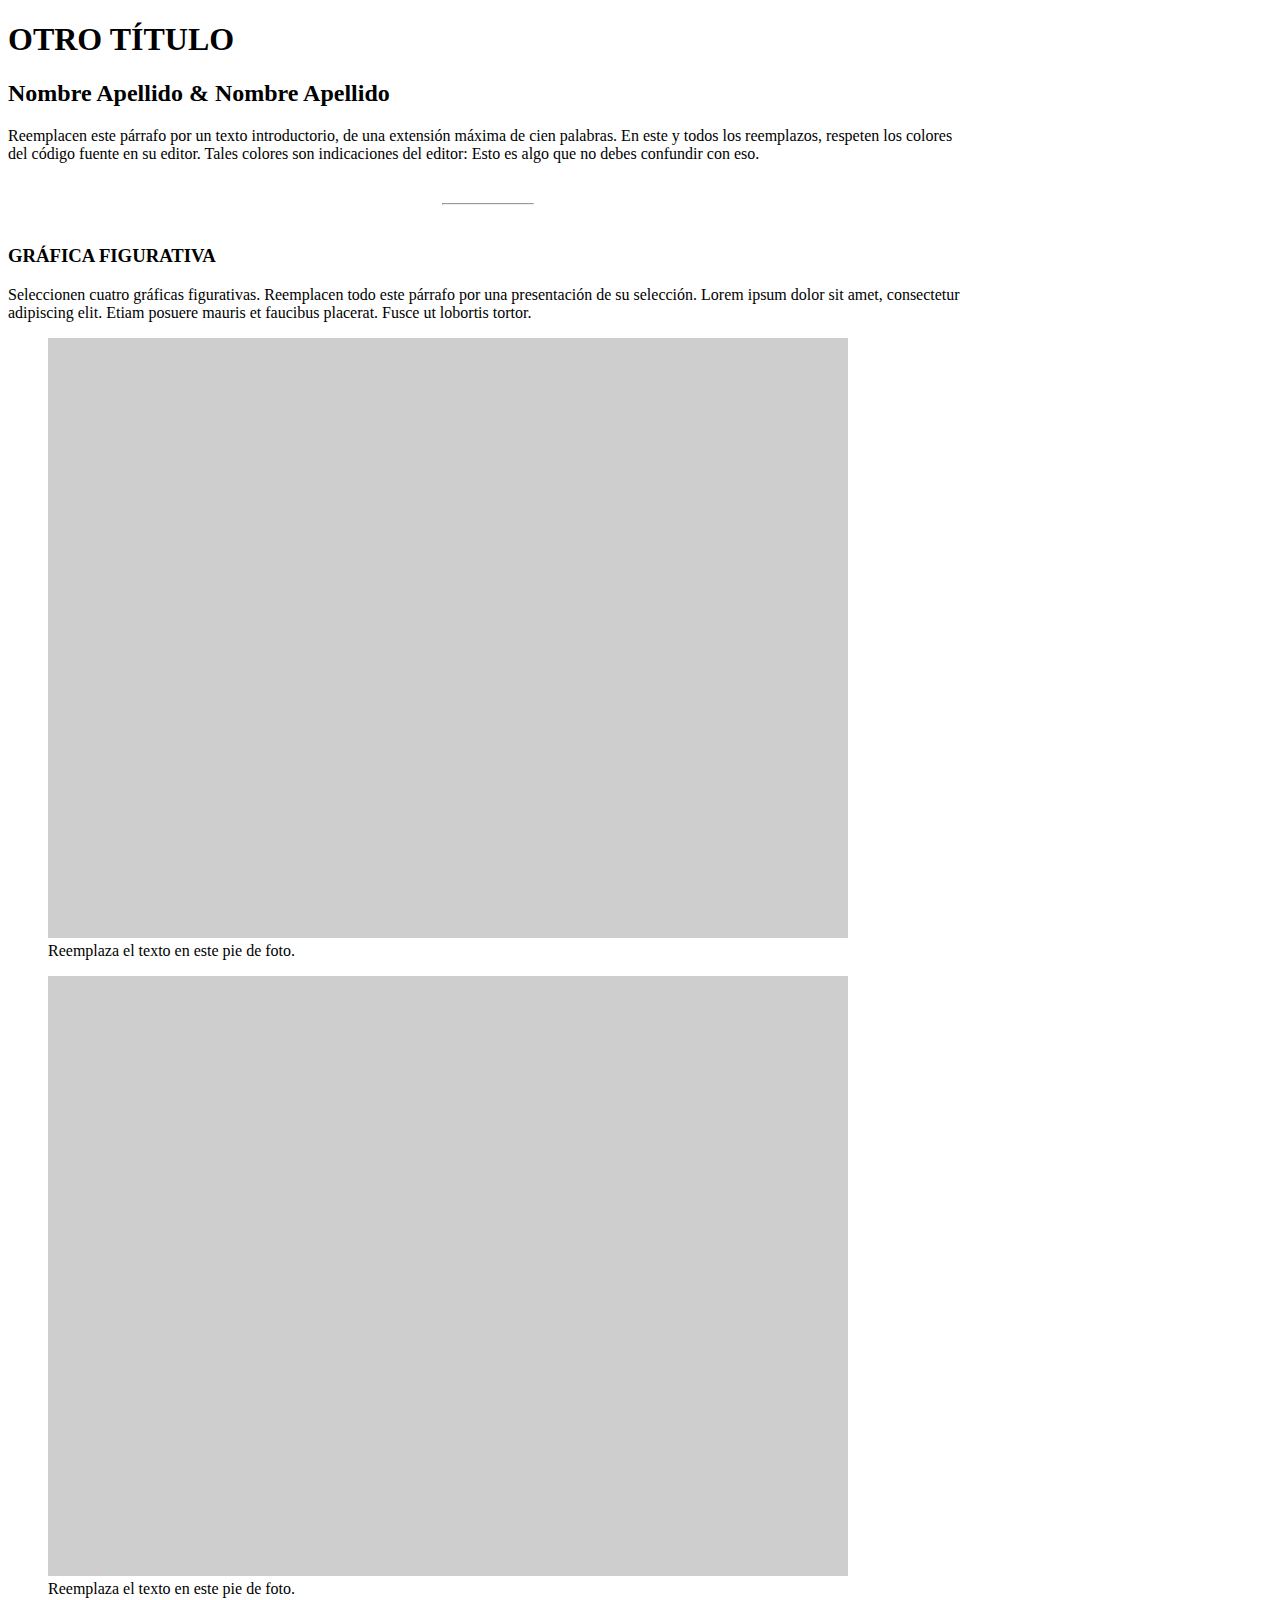
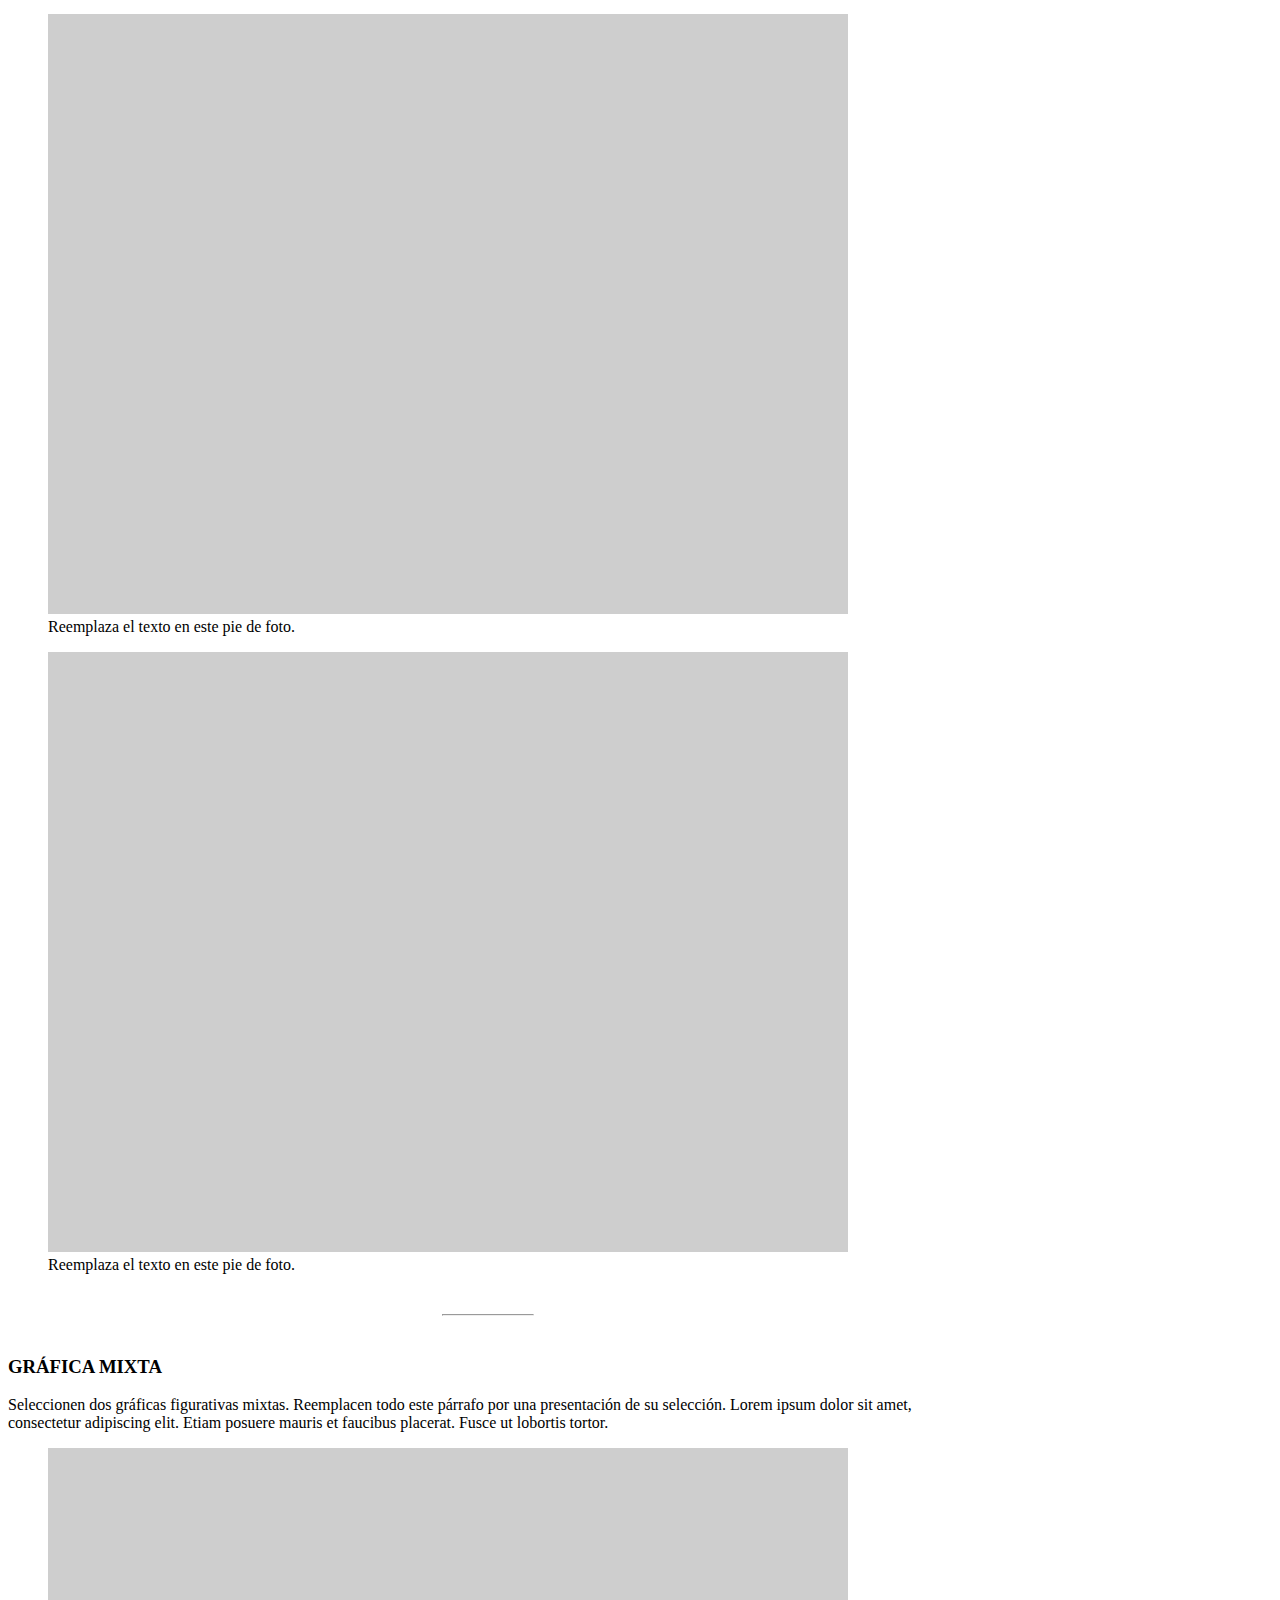
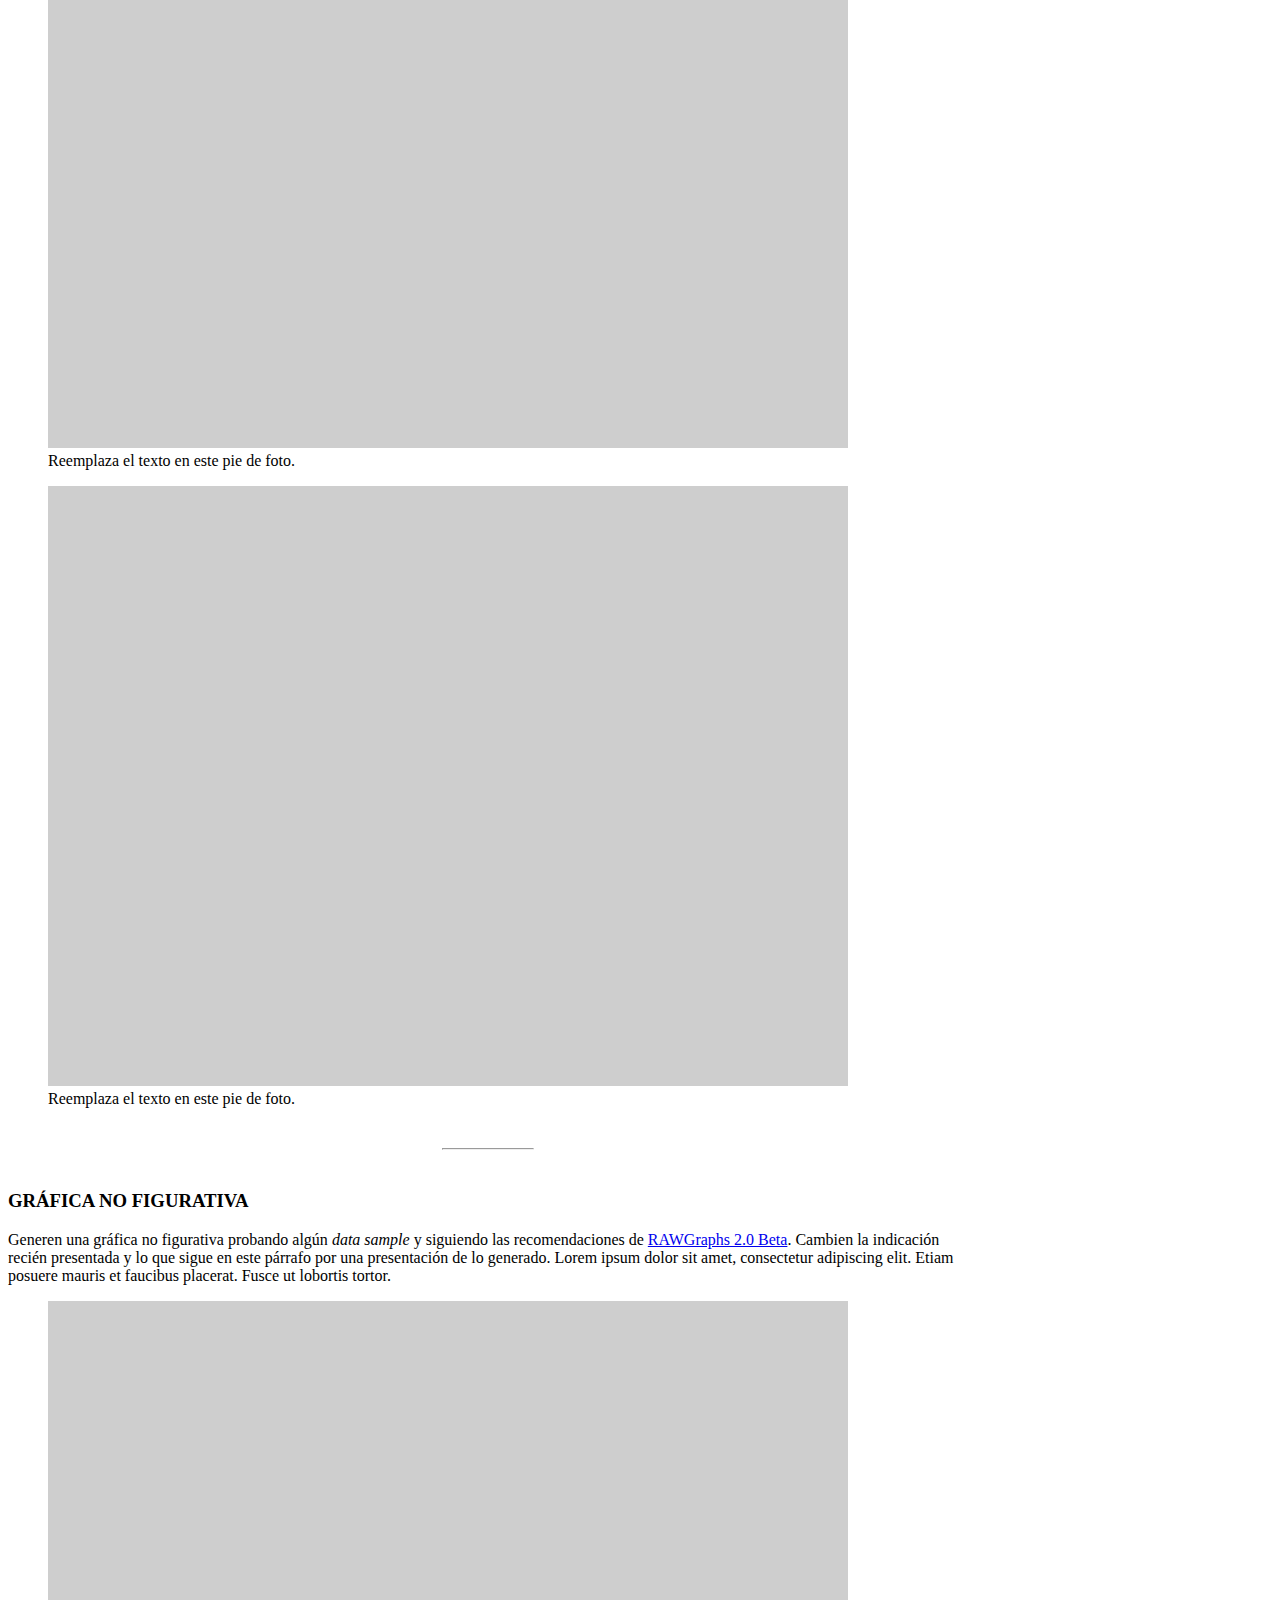
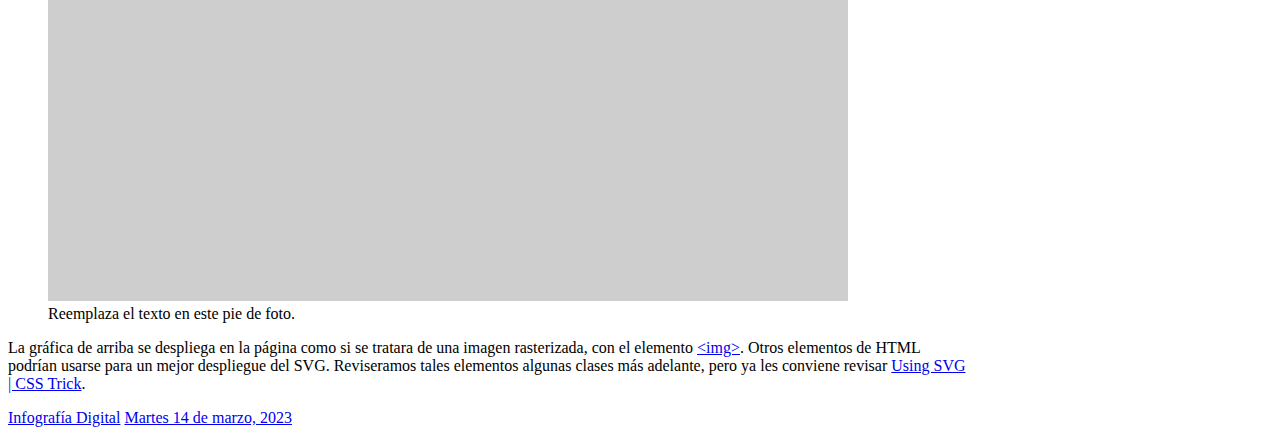
<file: clase-02/index.html>
<!DOCTYPE html>
<html lang="es">
    <head>
        <meta charset="utf-8">
        <meta name="viewport" content="width=device-width, initial-scale=1">
        <link href="https://cdn.jsdelivr.net/npm/bootstrap@5.1.3/dist/css/bootstrap.min.css" rel="stylesheet" integrity="sha384-1BmE4kWBq78iYhFldvKuhfTAU6auU8tT94WrHftjDbrCEXSU1oBoqyl2QvZ6jIW3" crossorigin="anonymous" />
        <style>
            @media (min-width: 992px) { .container{max-width: 960px;} }
            hr{ border: 1px solid solid; max-width: 10vh; margin: 2.5rem auto;}
        </style>
        <title>Gráficos figurativos, no figurativos y mixtos</title>
    </head>
    <body class="bg-dark text-white">
        <header class="container">
            <div class="row py-4">
                <div class="col-sm-11 col-md-10 col-lg-9 col-xl-8 col-xxl-7 mx-auto">
                    <h1 class="mb-3 mt-5 text-center">OTRO TÍTULO</h1>
                    <h2 class="mb-5 text-center text-uppercase fs-6 text-white-50">Nombre Apellido & Nombre Apellido</h2>
                    <p class="lead">Reemplacen este párrafo por un texto introductorio, de una extensión máxima de cien palabras. En este y todos los reemplazos, respeten los colores del código fuente en su editor. Tales colores son indicaciones del editor: Esto es algo que no debes confundir con eso.</p>
                </div>
            </div>
        </header>
        <main class="container">
            <div class="row g-4 pb-5">
                <div class="col-sm-11 col-md-10 col-lg-9 col-xl-8 col-xxl-7 mx-auto">
                    <hr>
                    <h3 class="text-center my-5">GRÁFICA FIGURATIVA</h3>
                    <p>Seleccionen cuatro gráficas figurativas. Reemplacen todo este párrafo por una presentación de su selección. Lorem ipsum dolor sit amet, consectetur adipiscing elit. Etiam posuere mauris et faucibus placerat. Fusce ut lobortis tortor.</p>
                </div>                
                <!--primera imagen-->
                <div class="col-12 col-sm-6">
                    <figure class="shadow bg-black">
                        <img loading="lazy" src="img/reemplaza-esta-imagen.png" class="w-100" alt="describe lo que se ve en la imagen" />
                        <figcaption class="p-3 small text-white-50">Reemplaza el texto en este pie de foto.</figcaption>
                    </figure>
                </div>
                <!--segunda imagen-->
                <div class="col-12 col-sm-6">
                    <figure class="shadow bg-black">
                        <img loading="lazy" src="img/reemplaza-esta-imagen.png" class="w-100" alt="describe lo que se ve en la imagen" />
                        <figcaption class="p-3 small text-white-50">Reemplaza el texto en este pie de foto.</figcaption>
                    </figure>
                </div>
                <!--tercera imagen-->
                <div class="col-12 col-sm-6">
                    <figure class="shadow bg-black">
                        <img loading="lazy" src="img/reemplaza-esta-imagen.png" class="w-100" alt="describe lo que se ve en la imagen" />
                        <figcaption class="p-3 small text-white-50">Reemplaza el texto en este pie de foto.</figcaption>
                    </figure>
                </div>
                <!--cuarta imagen-->
                <div class="col-12 col-sm-6">
                    <figure class="shadow bg-black">
                        <img loading="lazy" src="img/reemplaza-esta-imagen.png" class="w-100" alt="describe lo que se ve en la imagen" />
                        <figcaption class="p-3 small text-white-50">Reemplaza el texto en este pie de foto.</figcaption>
                    </figure>
                </div>
                <!--no hay más imágenes-->
            </div>
            <div class="row g-4 pb-5">
                <div class="col-sm-11 col-md-10 col-lg-9 col-xl-8 col-xxl-7 mx-auto">
                    <hr>                    
                    <h3 class="text-center my-5">GRÁFICA MIXTA</h3>
                    <p>Seleccionen dos gráficas figurativas mixtas. Reemplacen todo este párrafo por una presentación de su selección. Lorem ipsum dolor sit amet, consectetur adipiscing elit. Etiam posuere mauris et faucibus placerat. Fusce ut lobortis tortor.</p>
                </div>
                <!--primera imagen-->
                <div class="col-12 col-sm-6">
                    <figure class="shadow bg-black">
                        <img loading="lazy" src="img/reemplaza-esta-imagen.png" class="w-100" alt="describe lo que se ve en la imagen" />
                        <figcaption class="p-3 small text-white-50">Reemplaza el texto en este pie de foto.</figcaption>
                    </figure>
                </div>
                <!--segunda imagen-->
                <div class="col-12 col-sm-6">
                    <figure class="shadow bg-black">
                        <img loading="lazy" src="img/reemplaza-esta-imagen.png" class="w-100" alt="describe lo que se ve en la imagen" />
                        <figcaption class="p-3 small text-white-50">Reemplaza el texto en este pie de foto.</figcaption>
                    </figure>
                </div>
                <!--no hay más imágenes-->
            </div>
            <div class="row g-4 pb-5">
                <div class="col-sm-11 col-md-10 col-lg-9 col-xl-8 col-xxl-7 mx-auto">
                    <hr>
                    <h3 class="text-center my-5">GRÁFICA NO FIGURATIVA</h3>
                    <p>Generen una gráfica no figurativa probando algún <em>data sample</em> y siguiendo las recomendaciones de <a href="https://app.rawgraphs.io/" target="_blank">RAWGraphs 2.0 Beta</a>. Cambien la indicación recién presentada y lo que sigue en este párrafo por una presentación de lo generado. Lorem ipsum dolor sit amet, consectetur adipiscing elit. Etiam posuere mauris et faucibus placerat. Fusce ut lobortis tortor.</p>                    
                </div>
                <!--solo un gráfico-->
                <div class="col-md-12 col-lg-11 col-xl-10 col-xxl-9 mx-auto">
                    <figure class="shadow bg-black">
                        <img loading="lazy" src="img/reemplaza-esta-grafica.png" class="w-100" alt="describe lo que se ve en la imagen" />
                        <figcaption class="p-3 small text-white-50">Reemplaza el texto en este pie de foto.</figcaption>
                    </figure>
                </div>
                <div class="col-sm-11 col-md-10 col-lg-9 col-xl-8 col-xxl-7 mx-auto">
                    <p class="small text-white-50 mb-5">La gráfica de arriba se despliega en la página como si se tratara de una imagen rasterizada, con el elemento <a href="https://developer.mozilla.org/es/docs/Web/HTML/Element/img" target="_blank">&lt;img&gt;</a>. Otros elementos de HTML podrían usarse para un mejor despliegue del SVG. Reviseramos tales elementos algunas clases más adelante, pero ya les conviene revisar <a href="https://css-tricks.com/using-svg/" target="_blank">Using SVG | CSS Trick</a>.</p>
                </div>
            </div>
        </main>
        <footer>
            <div class="container">
                <div class="row py-3">
                <div class="col-sm-11 col-md-10 col-lg-9 col-xl-8 col-xxl-7 mx-auto">
                        <p class="d-flex justify-content-between small p-1 m-0">
                            <a href="https://github.com/profesorfaco/dno075-2023-1/">Infografía Digital</a>
                            <a href="https://github.com/profesorfaco/dno075-2023-1/tree/main/clase-02">Martes 14 de marzo, 2023</a>
                        </p>
                    </div>
                </div>
            </div>
        </footer>
        <script>
            var links = document.querySelectorAll('a');
            links.forEach(l => l.classList.add("link-light"));
            console.log("Esto es JavaScript");
        </script>
    </body>
</html>
</file>
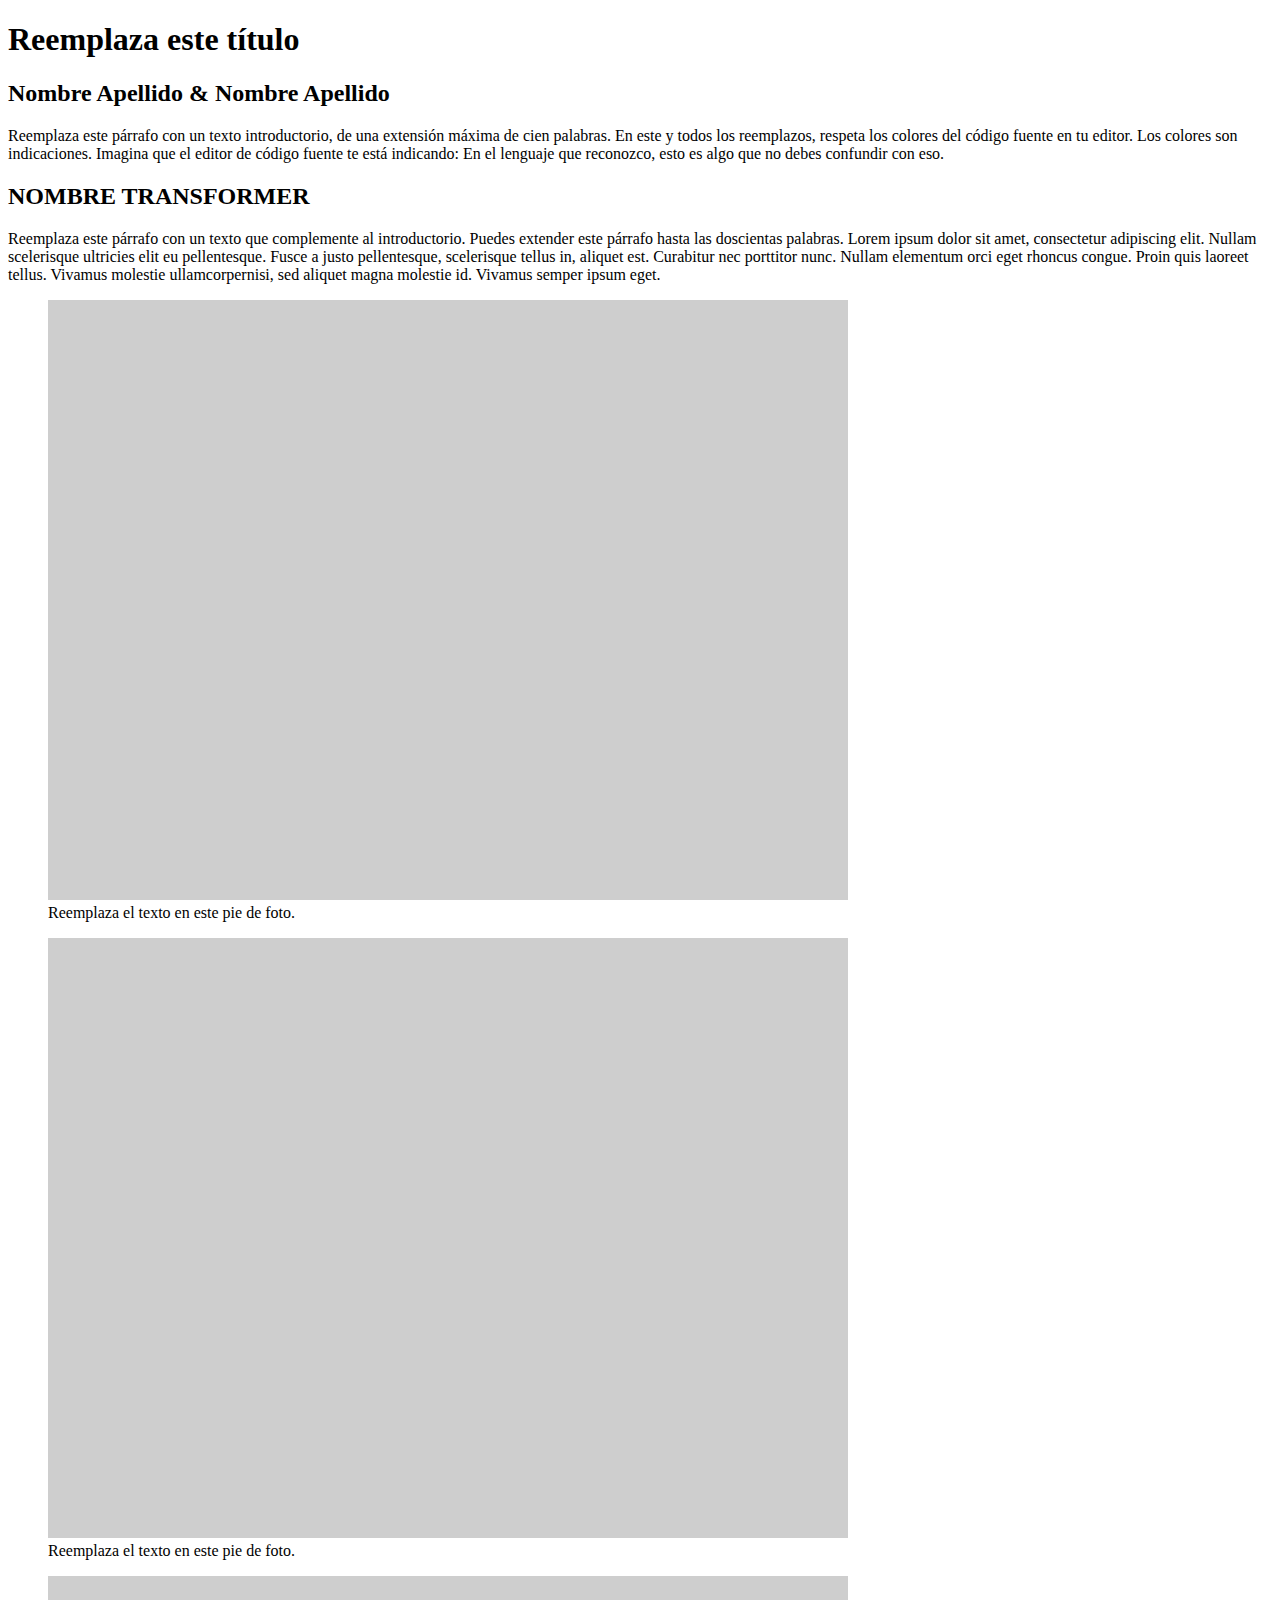
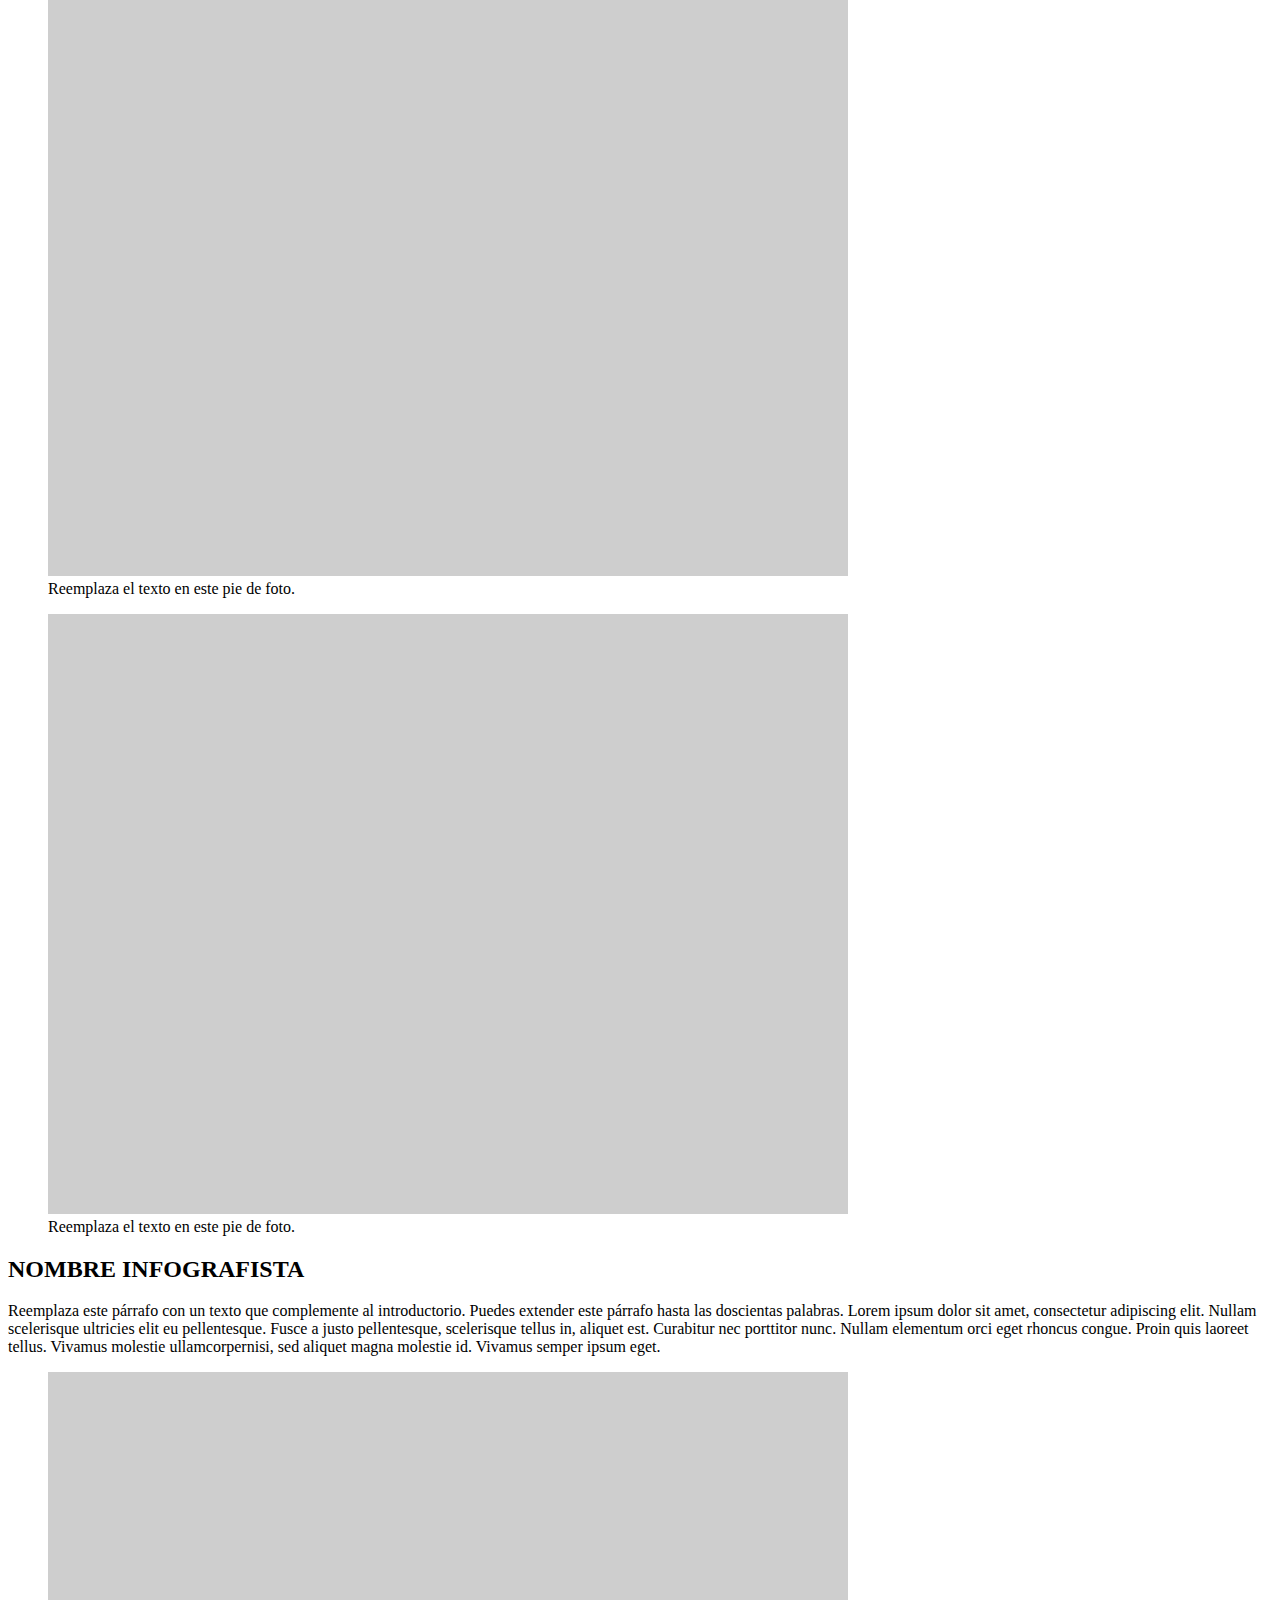
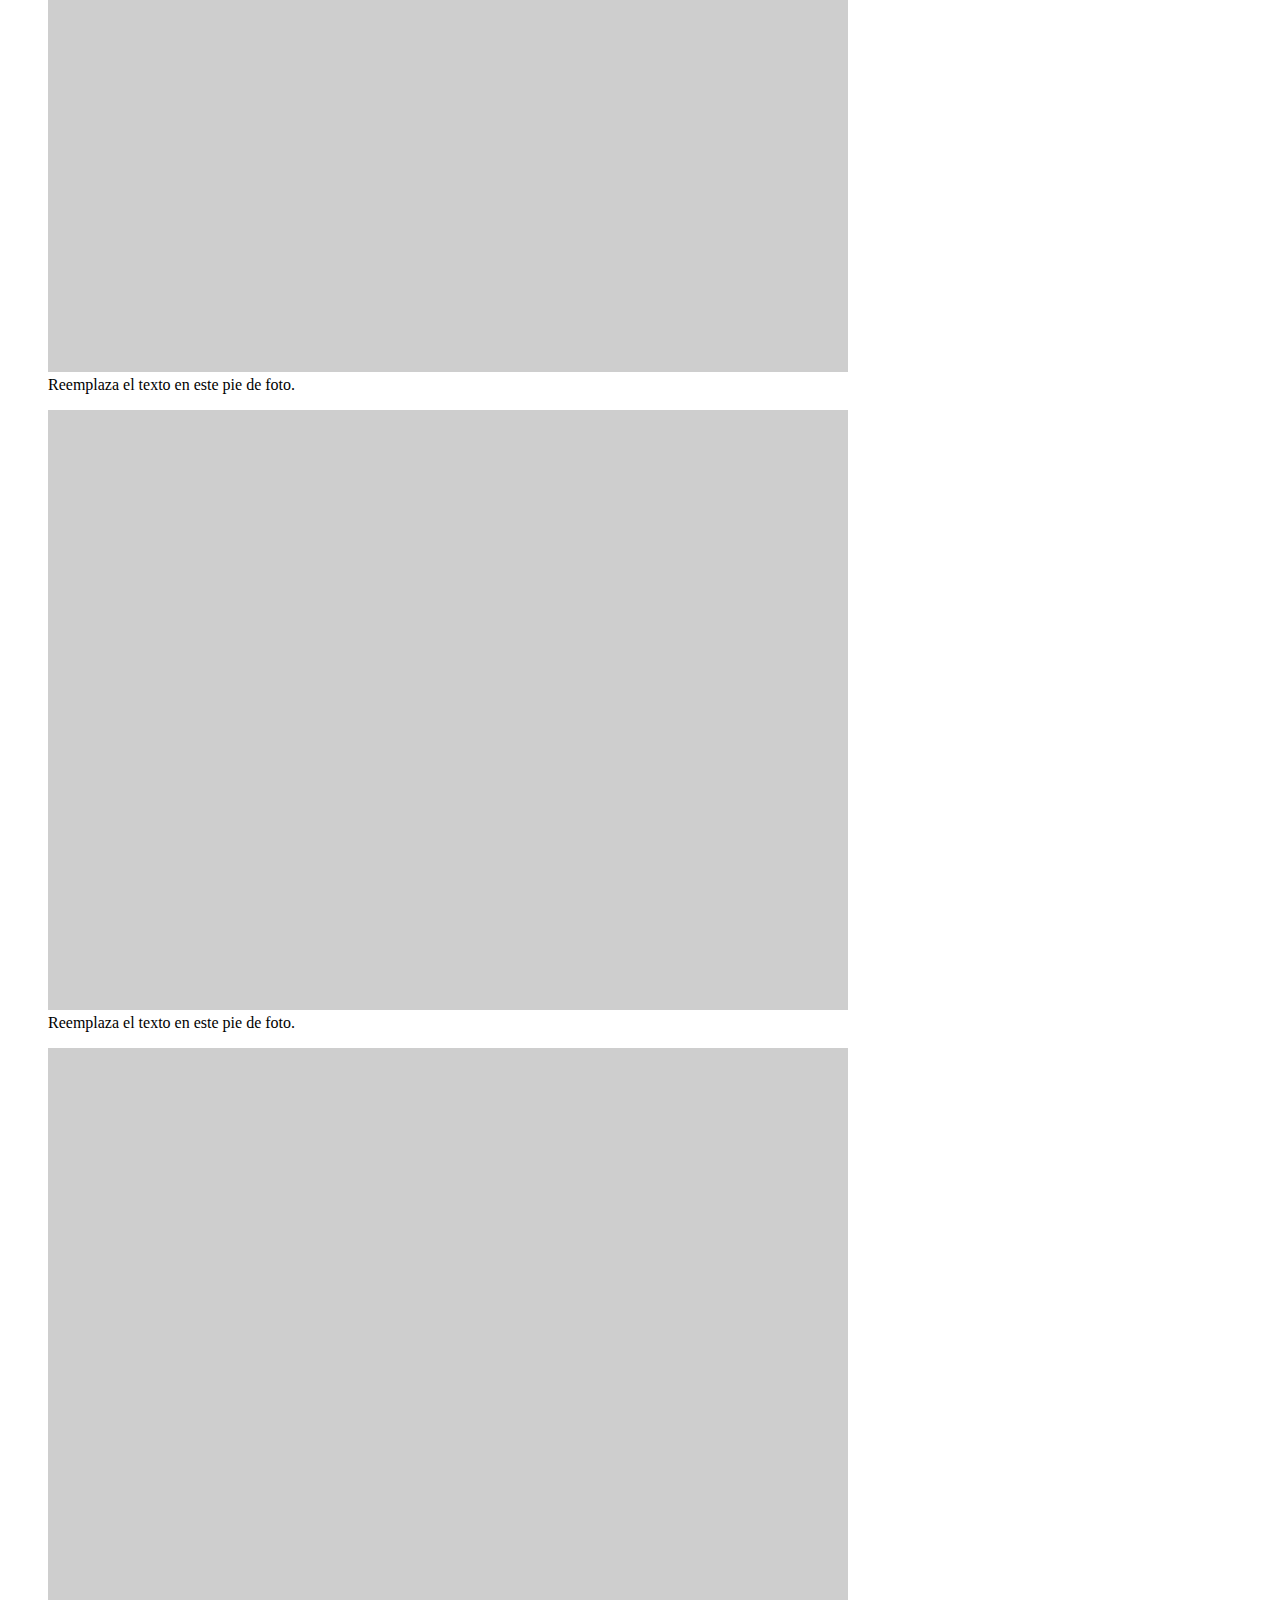
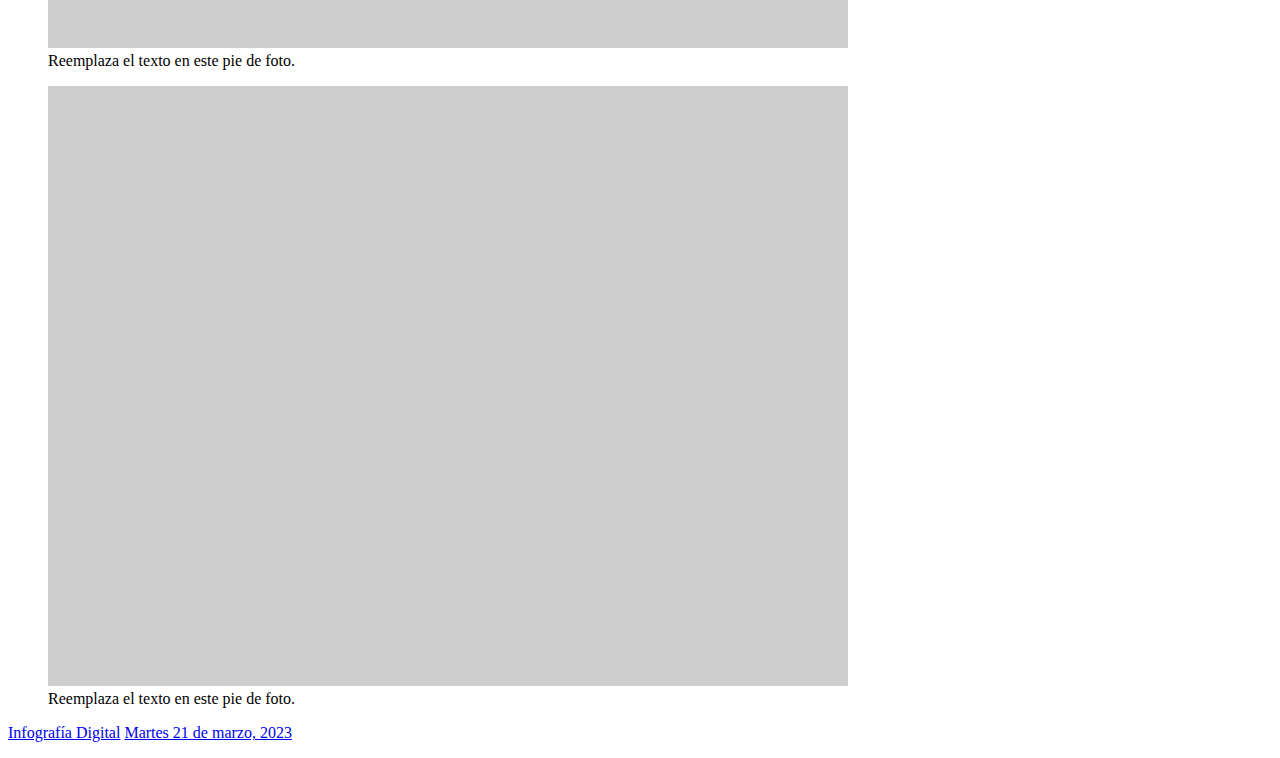
<file: clase-03/index.html>
<!DOCTYPE html>
<html lang="es">
    <head>
        <meta charset="utf-8">
        <meta name="viewport" content="width=device-width, initial-scale=1">
        <link href="https://cdn.jsdelivr.net/npm/bootstrap@5.1.3/dist/css/bootstrap.min.css" rel="stylesheet" integrity="sha384-1BmE4kWBq78iYhFldvKuhfTAU6auU8tT94WrHftjDbrCEXSU1oBoqyl2QvZ6jIW3" crossorigin="anonymous" />
        <title>Infografía, infografistas y nuevas tecnologías</title>
    </head>
    <body>
        <header class="container">
            <div class="row py-4">
                <div class="col-sm-11 col-md-10 col-lg-9 col-xl-8 col-xxl-7 mx-auto">

                    <h1 class="mb-3 mt-5 text-center display-5 ">Reemplaza este título</h1>

                    <h2 class="mb-5 text-center text-uppercase fs-5">Nombre Apellido & Nombre Apellido</h2>

                    <p class="lead">Reemplaza este párrafo con un texto introductorio, de una extensión máxima de cien palabras. En este y todos los reemplazos, respeta los colores del código fuente en tu editor. Los colores son indicaciones. Imagina que el editor de código fuente te está indicando: En el lenguaje que reconozco, esto es algo que no debes confundir con eso.</p>

                </div>
            </div>
        </header>

        <main class="container">
            <div class="row g-4 pb-5">
                <div class="col-sm-11 col-md-10 col-lg-9 col-xl-8 col-xxl-7 mx-auto">
                    <h2 class="text-center my-5">NOMBRE TRANSFORMER</h2>
                    <p>Reemplaza este párrafo con un texto que complemente al introductorio. Puedes extender este párrafo hasta las doscientas palabras. Lorem ipsum dolor sit amet, consectetur adipiscing elit. Nullam scelerisque ultricies elit eu pellentesque. Fusce a justo pellentesque, scelerisque tellus in, aliquet est. Curabitur nec porttitor nunc. Nullam elementum orci eget rhoncus congue. Proin quis laoreet tellus. Vivamus molestie ullamcorpernisi, sed aliquet magna molestie id. Vivamus semper ipsum eget.</p>
                </div>                
                <!--primera imagen-->
                <div class="col-12 col-sm-6">
                    <figure class="shadow-sm">
                        <img loading="lazy" src="img/reemplaza-esta-imagen.png" class="w-100" alt="describe lo que se ve en la imagen" />
                        <figcaption class="p-3">Reemplaza el texto en este pie de foto.</figcaption>
                    </figure>
                </div>
                <!--segunda imagen-->
                <div class="col-12 col-sm-6">
                    <figure class="shadow-sm">
                        <img loading="lazy" src="img/reemplaza-esta-imagen.png" class="w-100" alt="describe lo que se ve en la imagen" />
                        <figcaption class="p-3">Reemplaza el texto en este pie de foto.</figcaption>
                    </figure>
                </div>
                <!--tercera imagen-->
                <div class="col-12 col-sm-6">
                    <figure class="shadow-sm">
                        <img loading="lazy" src="img/reemplaza-esta-imagen.png" class="w-100" alt="describe lo que se ve en la imagen" />
                        <figcaption class="p-3">Reemplaza el texto en este pie de foto.</figcaption>
                    </figure>
                </div>
                <!--cuarta imagen-->
                <div class="col-12 col-sm-6">
                    <figure class="shadow-sm">
                        <img loading="lazy" src="img/reemplaza-esta-imagen.png" class="w-100" alt="describe lo que se ve en la imagen" />
                        <figcaption class="p-3">Reemplaza el texto en este pie de foto.</figcaption>
                    </figure>
                </div>
                <!--no hay más imágenes-->
            </div>
            <div class="row g-4 pb-5">
                <div class="col-sm-11 col-md-10 col-lg-9 col-xl-8 col-xxl-7 mx-auto">
                    <h2 class="text-center my-5">NOMBRE INFOGRAFISTA</h2>
                    <p">Reemplaza este párrafo con un texto que complemente al introductorio. Puedes extender este párrafo hasta las doscientas palabras. Lorem ipsum dolor sit amet, consectetur adipiscing elit. Nullam scelerisque ultricies elit eu pellentesque. Fusce a justo pellentesque, scelerisque tellus in, aliquet est. Curabitur nec porttitor nunc. Nullam elementum orci eget rhoncus congue. Proin quis laoreet tellus. Vivamus molestie ullamcorpernisi, sed aliquet magna molestie id. Vivamus semper ipsum eget.</p>                    
                </div>
                <!--primera imagen-->
                <div class="col-12 col-sm-6">
                    <figure class="shadow-sm">
                        <img loading="lazy" src="img/reemplaza-esta-imagen.png" class="w-100" alt="describe lo que se ve en la imagen" />
                        <figcaption class="p-3">Reemplaza el texto en este pie de foto.</figcaption>
                    </figure>
                </div>
                <!--segunda imagen-->
                <div class="col-12 col-sm-6">
                    <figure class="shadow-sm">
                        <img loading="lazy" src="img/reemplaza-esta-imagen.png" class="w-100" alt="describe lo que se ve en la imagen" />
                        <figcaption class="p-3">Reemplaza el texto en este pie de foto.</figcaption>
                    </figure>
                </div>
                <!--tercera imagen-->
                <div class="col-12 col-sm-6">
                    <figure class="shadow-sm">
                        <img loading="lazy" src="img/reemplaza-esta-imagen.png" class="w-100" alt="describe lo que se ve en la imagen" />
                        <figcaption class="p-3">Reemplaza el texto en este pie de foto.</figcaption>
                    </figure>
                </div>
                <!--cuarta imagen-->
                <div class="col-12 col-sm-6">
                    <figure class="shadow-sm">
                        <img loading="lazy" src="img/reemplaza-esta-imagen.png" class="w-100" alt="describe lo que se ve en la imagen" />
                        <figcaption class="p-3">Reemplaza el texto en este pie de foto.</figcaption>
                    </figure>
                </div>
                <!--no hay más imágenes-->
            </div>            
        </main>

        <footer class="bg-light">
            <div class="container">
                <div class="row py-3">
                    <div class="col-12">
                        <p class="d-flex justify-content-between small p-1 m-0">
                            <a href="https://github.com/profesorfaco/dno075-2023-1/" class="link-dark">Infografía Digital</a>
                            <a href="https://github.com/profesorfaco/dno075-2023-1/tree/main/clase-03" class="link-dark">Martes 21 de marzo, 2023</a>
                        </p>
                    </div>
                </div>
            </div>
        </footer>
    </body>
</html>
</file>
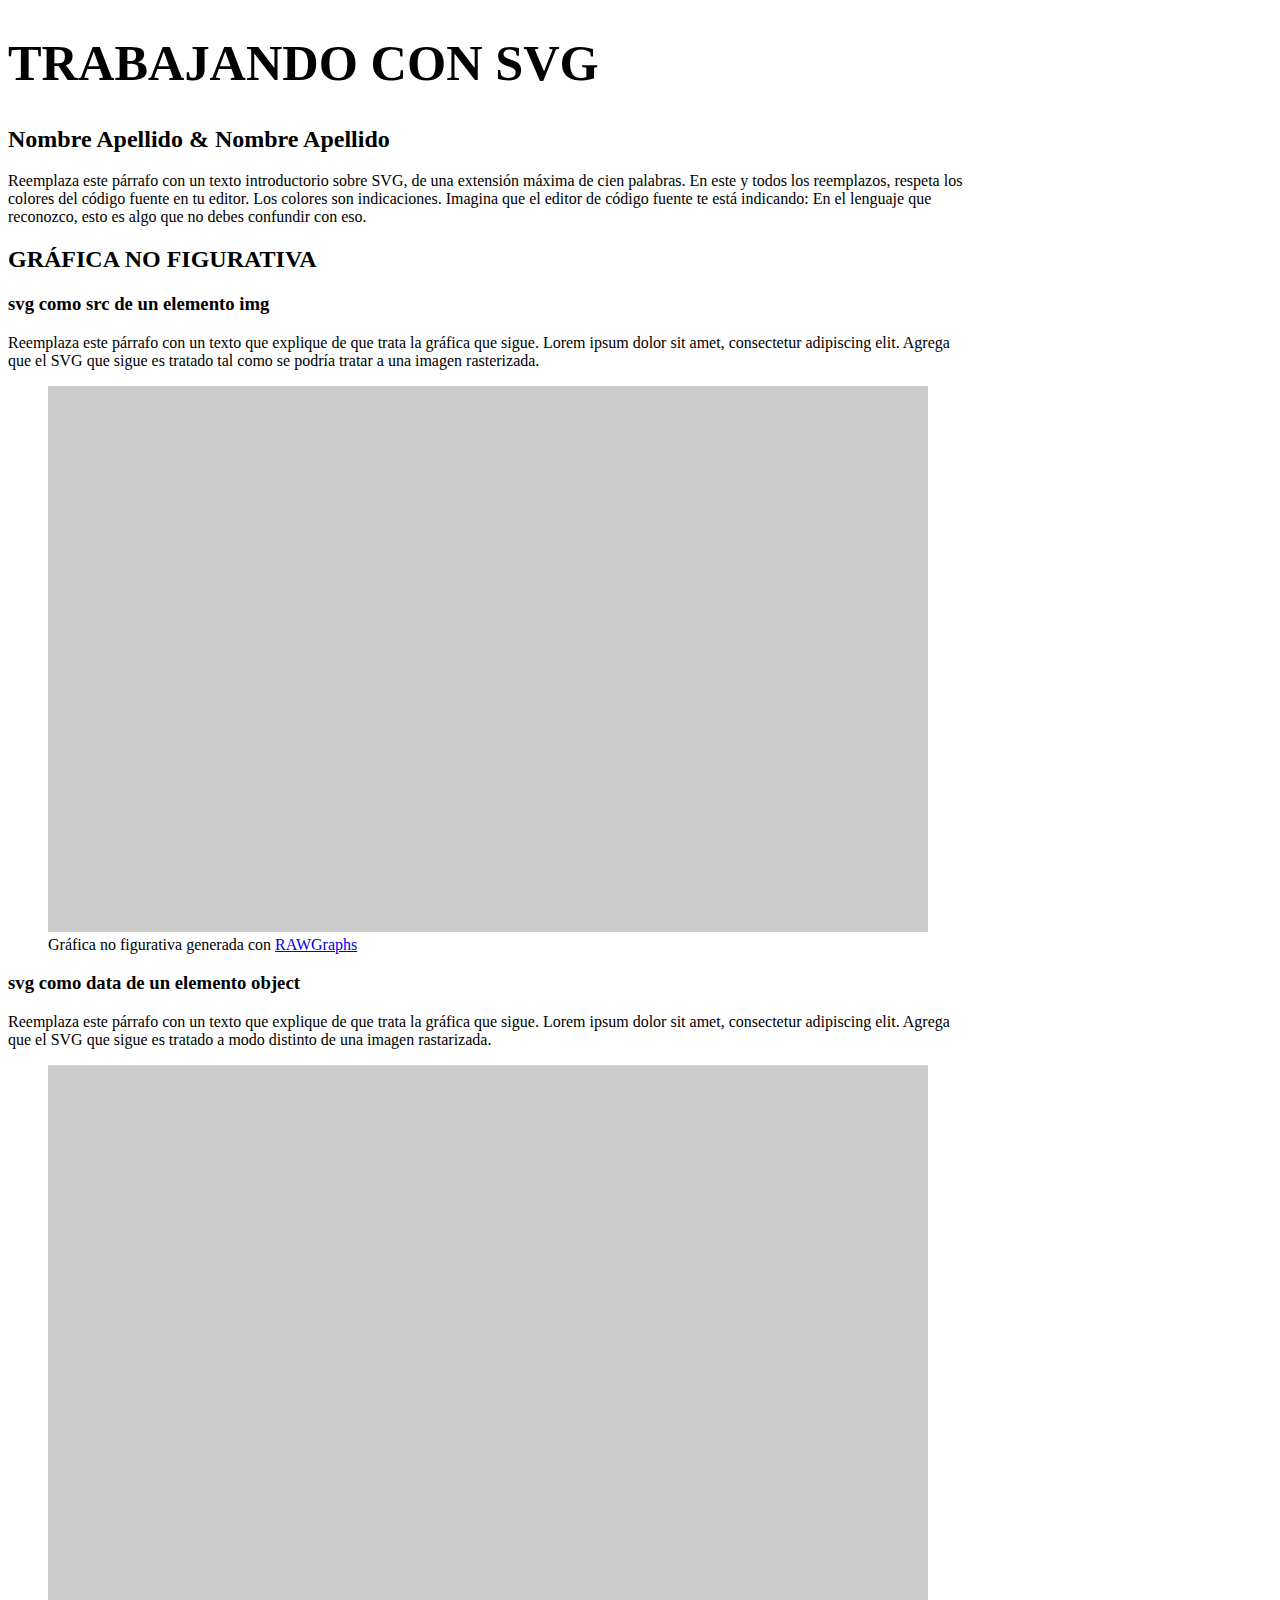
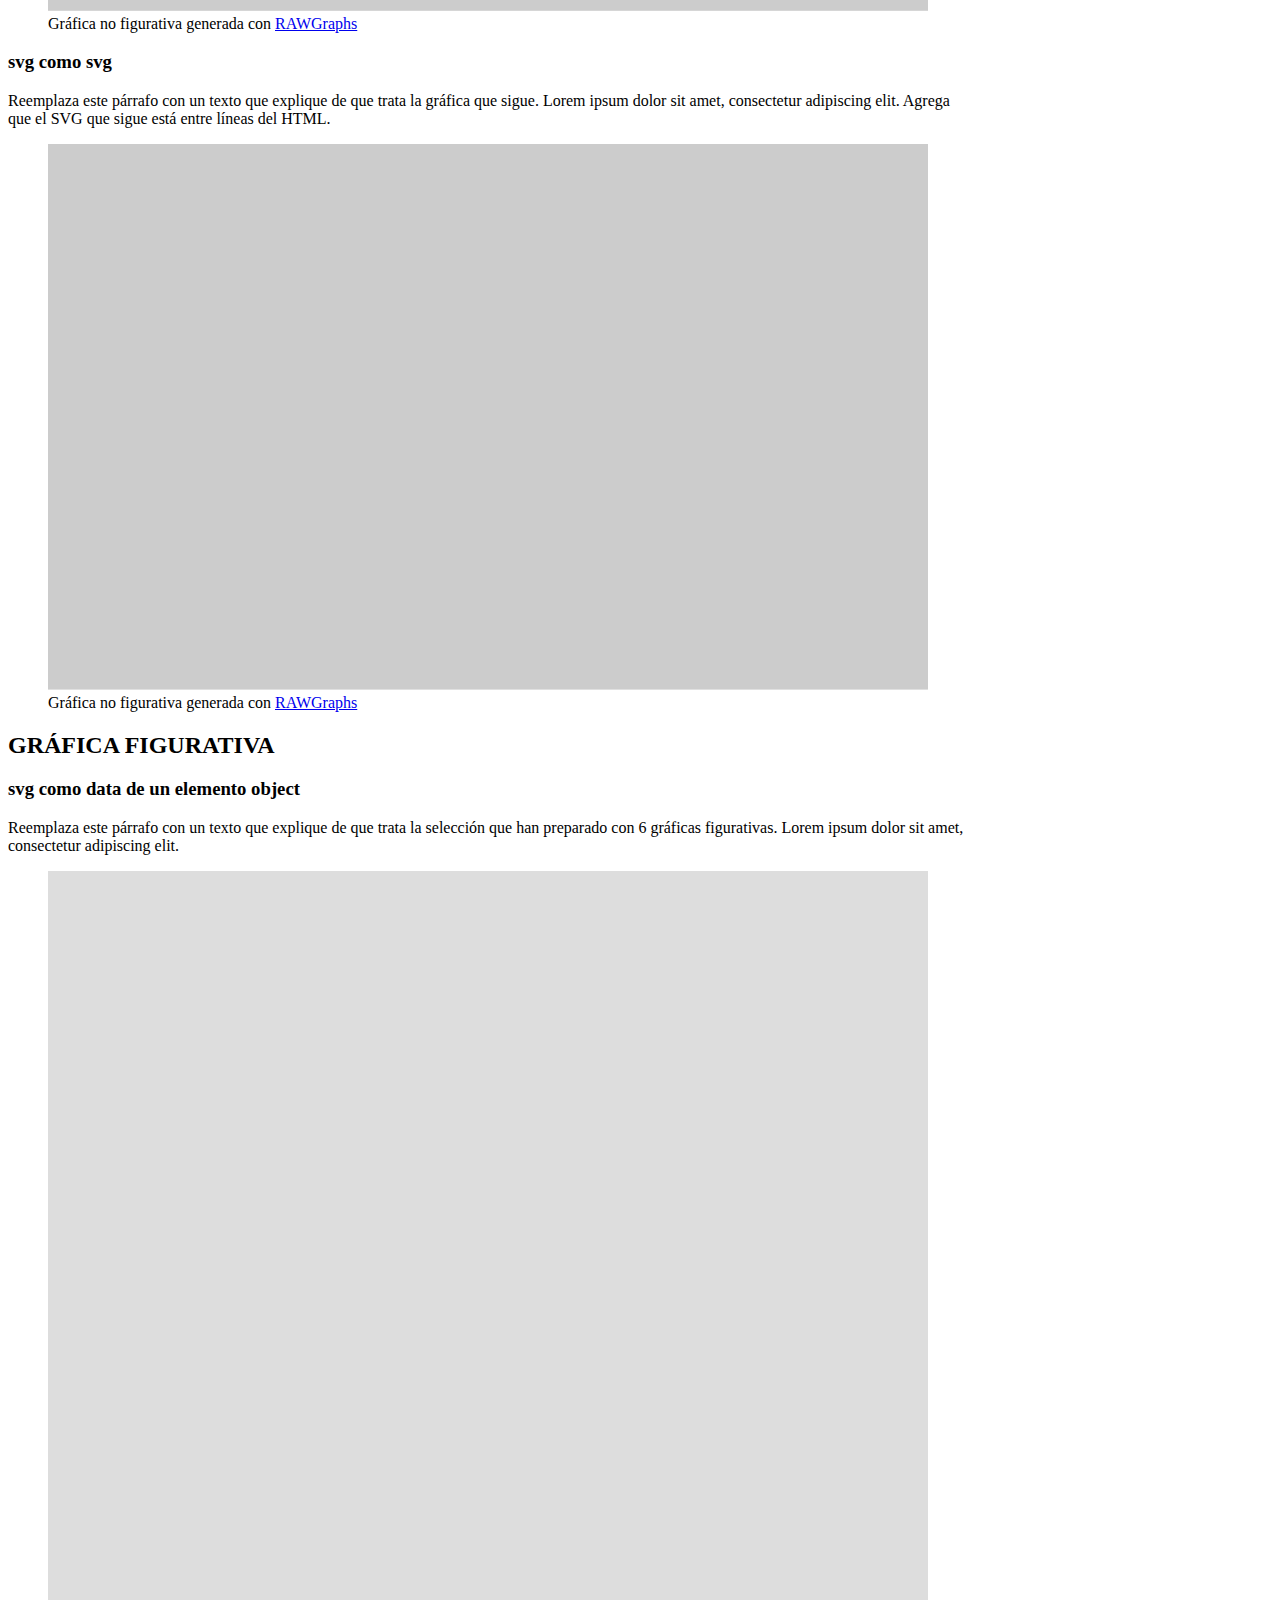
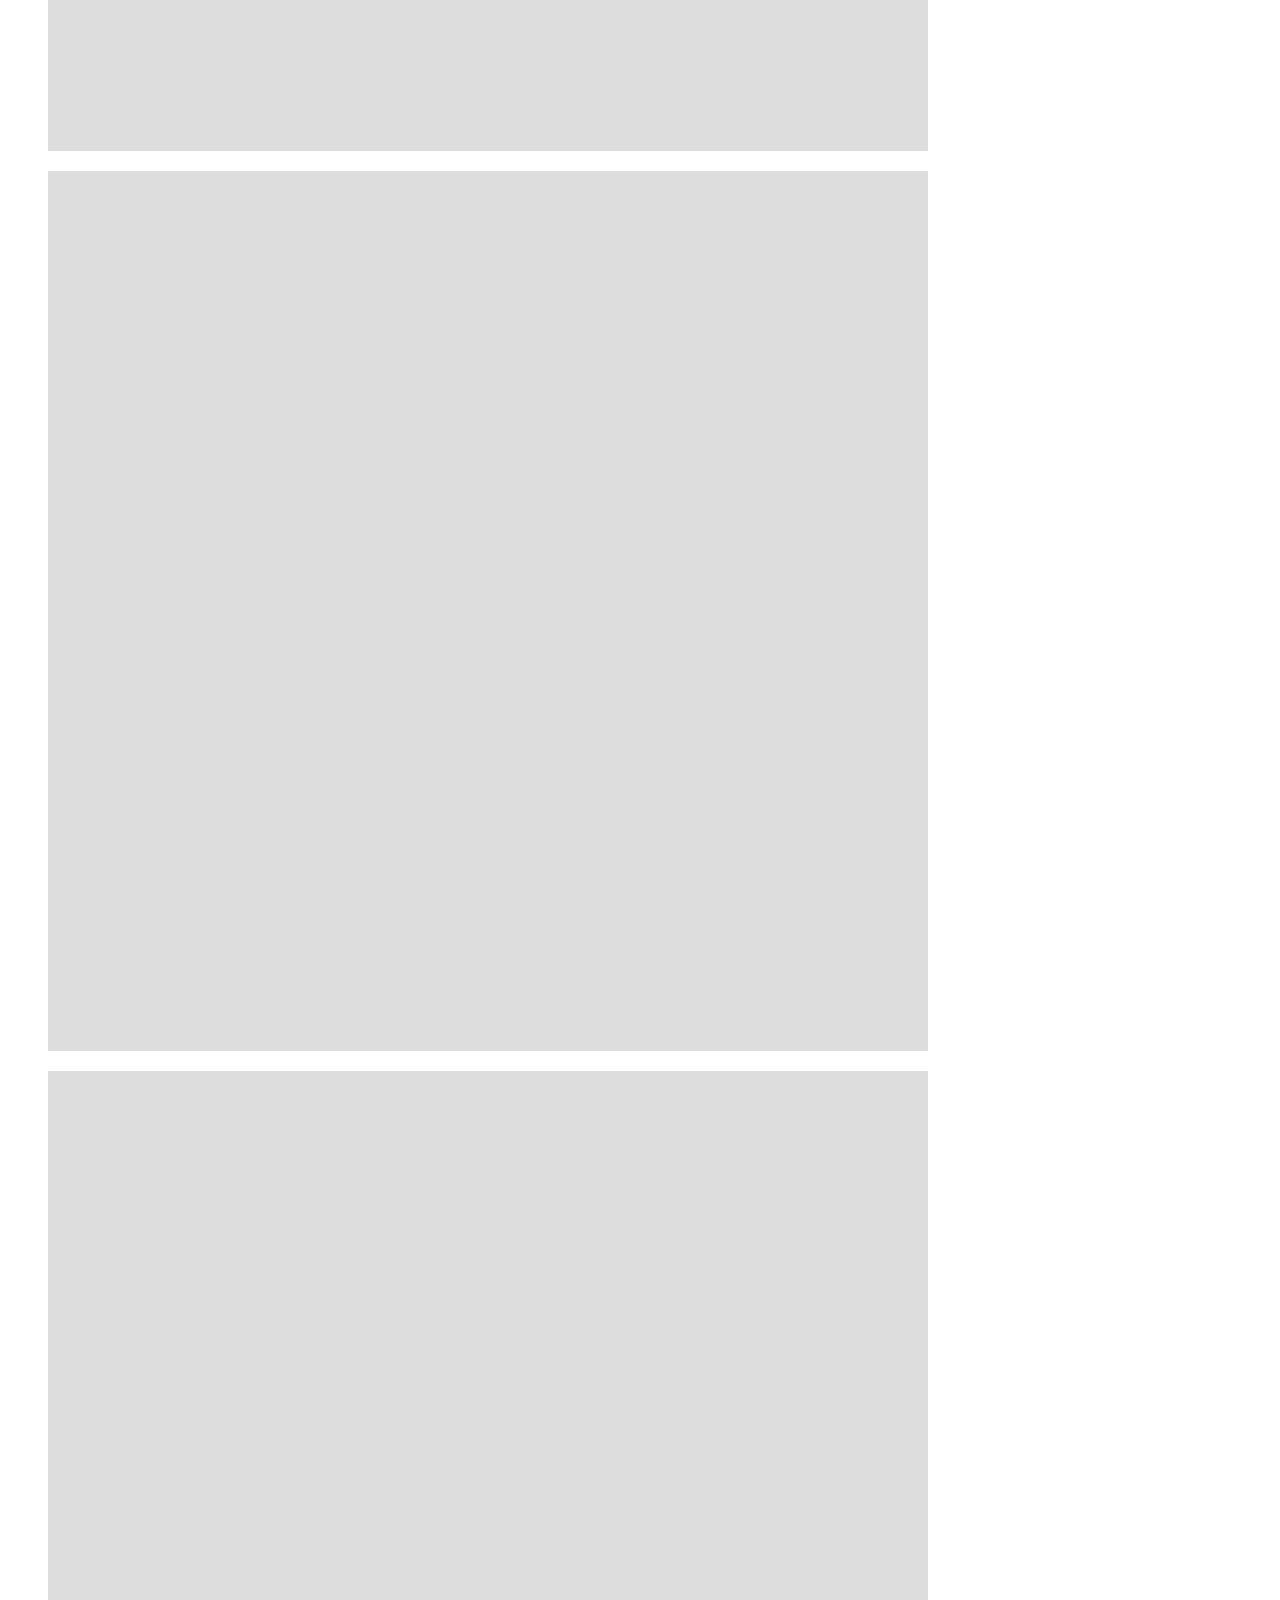
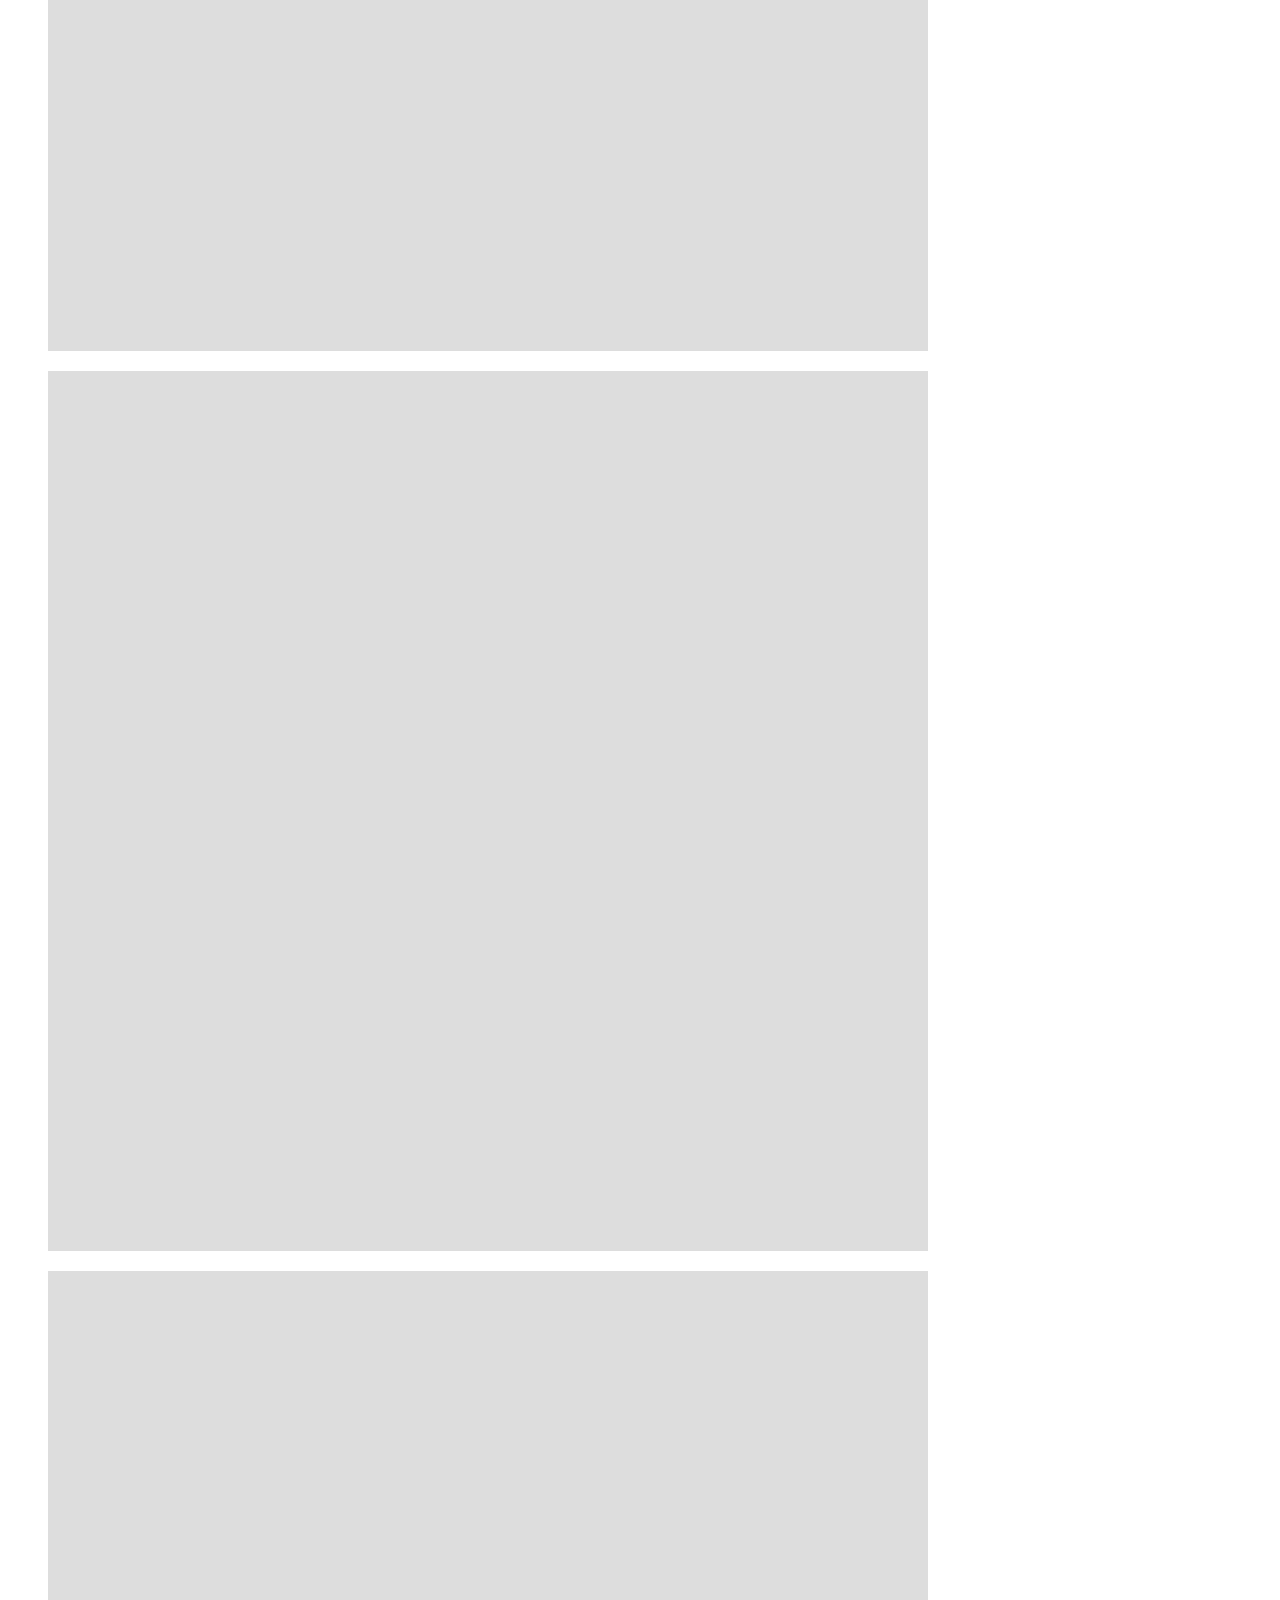
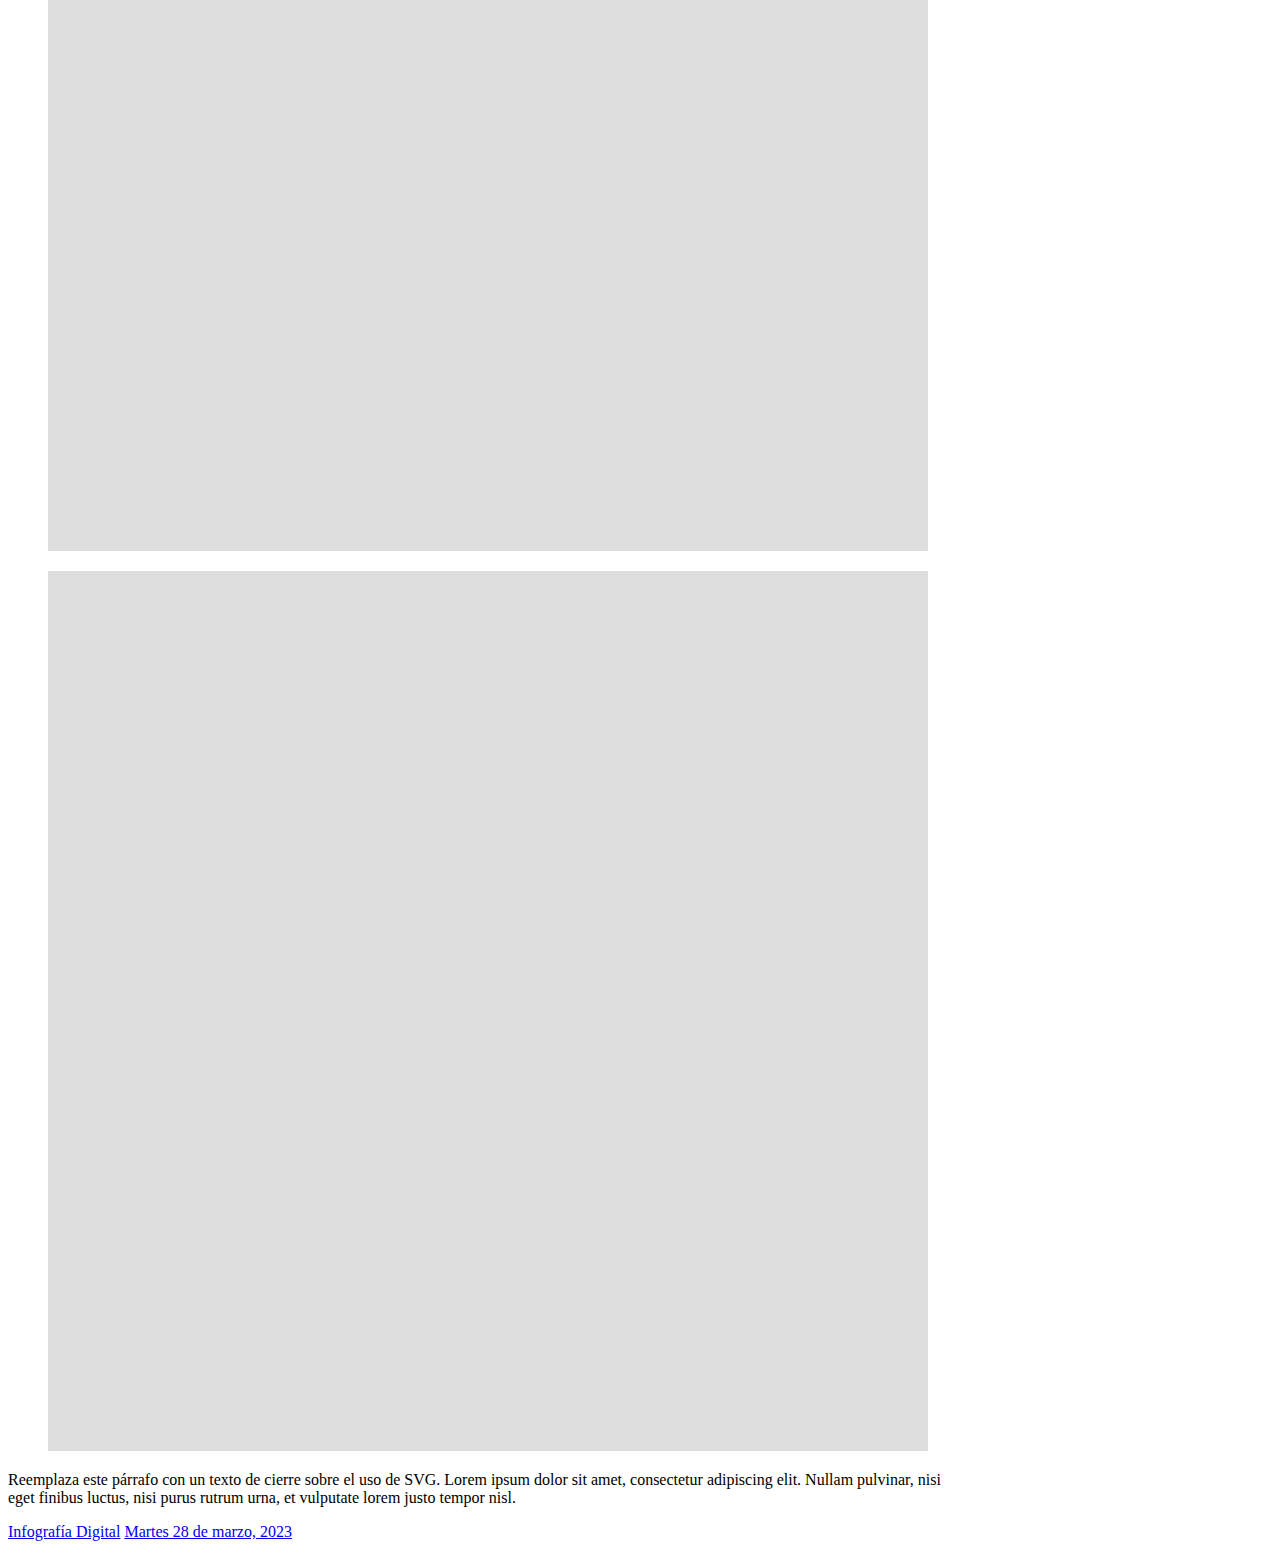
<file: clase-04/index.html>
<!DOCTYPE html>
<html lang="es">
    <head>
        <meta charset="utf-8" />
        <meta name="viewport" content="width=device-width, initial-scale=1" />
        <link href="https://cdn.jsdelivr.net/npm/bootstrap@5.3.0-alpha1/dist/css/bootstrap.min.css" rel="stylesheet" integrity="sha384-GLhlTQ8iRABdZLl6O3oVMWSktQOp6b7In1Zl3/Jr59b6EGGoI1aFkw7cmDA6j6gD" crossorigin="anonymous" />
        <style>
            @media (min-width: 992px) {
                .container {
                    max-width: 960px;
                }
            }
            h1 {
                font-size: calc(1.75rem + 1.75vw);
            }
        </style>
        <title>TRABAJANDO CON SVG</title>
    </head>
    <body>
        
        <header class="container">
            <div class="row py-4">
                <div class="col-sm-11 col-md-10 col-lg-9 col-xl-8 col-xxl-7 mx-auto">
                    <h1 class="mb-3 mt-5 text-center">TRABAJANDO CON SVG</h1>

                    <h2 class="mb-5 text-center text-uppercase fs-5">Nombre Apellido & Nombre Apellido</h2>

                    <p class="lead">Reemplaza este párrafo con un texto introductorio sobre SVG, de una extensión máxima de cien palabras. En este y todos los reemplazos, respeta los colores del código fuente en tu editor. Los colores son indicaciones. Imagina que el editor de código fuente te está indicando: En el lenguaje que reconozco, esto es algo que no debes confundir con eso.</p>
                </div>
            </div>
        </header>

        <main class="container">
            <section>
                <div class="row">
                    <div class="col-sm-11 col-md-10 col-lg-9 col-xl-8 col-xxl-7 mx-auto">
                        <h2 class="text-center mt-5">GRÁFICA NO FIGURATIVA</h2>
                        <h3 class="text-center my-3">svg como src de un elemento img</h3>
                        <p>Reemplaza este párrafo con un texto que explique de que trata la gráfica que sigue. Lorem ipsum dolor sit amet, consectetur adipiscing elit. Agrega que el SVG que sigue es tratado tal como se podría tratar a una imagen rasterizada.</p>
                    </div>
                    <figure class="shadow-sm col-md-11 col-lg-10 col-xl-9 col-xxl-8 mx-auto">
                        <img loading="lazy" src="img/no-figurativa.svg" class="w-100" alt="describe lo que se ve en la imagen" />
                        <figcaption class="p-3 text-center text-muted small">Gráfica no figurativa generada con <a href="https://app.rawgraphs.io/" class="link-dark">RAWGraphs</a></figcaption>
                    </figure>
                    <div class="col-sm-11 col-md-10 col-lg-9 col-xl-8 col-xxl-7 mx-auto">
                        <h3 class="text-center mt-5 mb-3">svg como data de un elemento object</h3>
                        <p>Reemplaza este párrafo con un texto que explique de que trata la gráfica que sigue. Lorem ipsum dolor sit amet, consectetur adipiscing elit. Agrega que el SVG que sigue es tratado a modo distinto de una imagen rastarizada.</p>
                    </div>
                    <figure class="shadow-sm col-md-11 col-lg-10 col-xl-9 col-xxl-8 mx-auto">
                        <object type="image/svg+xml" data="img/no-figurativa.svg">Acá se vería una gráfica</object>
                        <figcaption class="p-3 text-center text-muted small">Gráfica no figurativa generada con <a href="https://app.rawgraphs.io/" class="link-dark">RAWGraphs</a></figcaption>
                    </figure>
                    <div class="col-sm-11 col-md-10 col-lg-9 col-xl-8 col-xxl-7 mx-auto">
                        <h3 class="text-center mt-5 mb-3">svg como svg</h3>
                        <p>Reemplaza este párrafo con un texto que explique de que trata la gráfica que sigue. Lorem ipsum dolor sit amet, consectetur adipiscing elit. Agrega que el SVG que sigue está entre líneas del HTML.</p>
                    </div>
                    <figure class="shadow-sm col-md-11 col-lg-10 col-xl-9 col-xxl-8 mx-auto">
                        <svg xmlns="http://www.w3.org/2000/svg" viewBox="0 0 100 62">
                            <rect fill="#ccc" width="100" height="62" />
                        </svg>
                        <figcaption class="p-3 text-center text-muted small">Gráfica no figurativa generada con <a href="https://app.rawgraphs.io/" class="link-dark">RAWGraphs</a></figcaption>
                    </figure>
                </div>
            </section>

            <section>
                <div class="row">
                    <div class="col-sm-11 col-md-10 col-lg-9 col-xl-8 col-xxl-7 mx-auto">
                        <h2 class="text-center mt-5">GRÁFICA FIGURATIVA</h2>
                        <h3 class="text-center my-3">svg como data de un elemento object</h3>
                        <p>Reemplaza este párrafo con un texto que explique de que trata la selección que han preparado con 6 gráficas figurativas. Lorem ipsum dolor sit amet, consectetur adipiscing elit.</p>
                    </div>
                    <div class="col-md-11 col-lg-10 col-xl-9 col-xxl-8 mx-auto">
                        <div class="row shadow-sm mb-4">
                            <figure class="col-md-6 col-lg-4">
                                <object type="image/svg+xml" data="img/figurativa.svg">Acá se vería un icon</object>
                            </figure>
                            <figure class="col-md-6 col-lg-4">
                                <object type="image/svg+xml" data="img/figurativa.svg">Acá se vería un icon</object>
                            </figure>
                            <figure class="col-md-6 col-lg-4">
                                <object type="image/svg+xml" data="img/figurativa.svg">Acá se vería un icon</object>
                            </figure>
                            <figure class="col-md-6 col-lg-4">
                                <object type="image/svg+xml" data="img/figurativa.svg">Acá se vería un icon</object>
                            </figure>
                            <figure class="col-md-6 col-lg-4">
                                <object type="image/svg+xml" data="img/figurativa.svg">Acá se vería un icon</object>
                            </figure>
                            <figure class="col-md-6 col-lg-4">
                                <object type="image/svg+xml" data="img/figurativa.svg">Acá se vería un icon</object>
                            </figure>
                        </div>
                    </div>
                    <div class="col-sm-11 col-md-10 col-lg-9 col-xl-8 col-xxl-7 mx-auto mb-5">
                        <p>Reemplaza este párrafo con un texto de cierre sobre el uso de SVG. Lorem ipsum dolor sit amet, consectetur adipiscing elit. Nullam pulvinar, nisi eget finibus luctus, nisi purus rutrum urna, et vulputate lorem justo tempor nisl.</p>
                    </div>
                </div>
            </section>
        </main>

        <footer class="bg-light">
            <div class="container">
                <div class="row py-3">
                    <div class="col-12">
                        <p class="d-flex justify-content-between small p-1 m-0">
                            <a href="https://github.com/profesorfaco/dno075-2023-1/" class="link-dark">Infografía Digital</a>
                            <a href="https://github.com/profesorfaco/dno075-2023-1/tree/main/clase-04" class="link-dark">Martes 28 de marzo, 2023</a>
                        </p>
                    </div>
                </div>
            </div>
        </footer>

    </body>
</html>
</file>
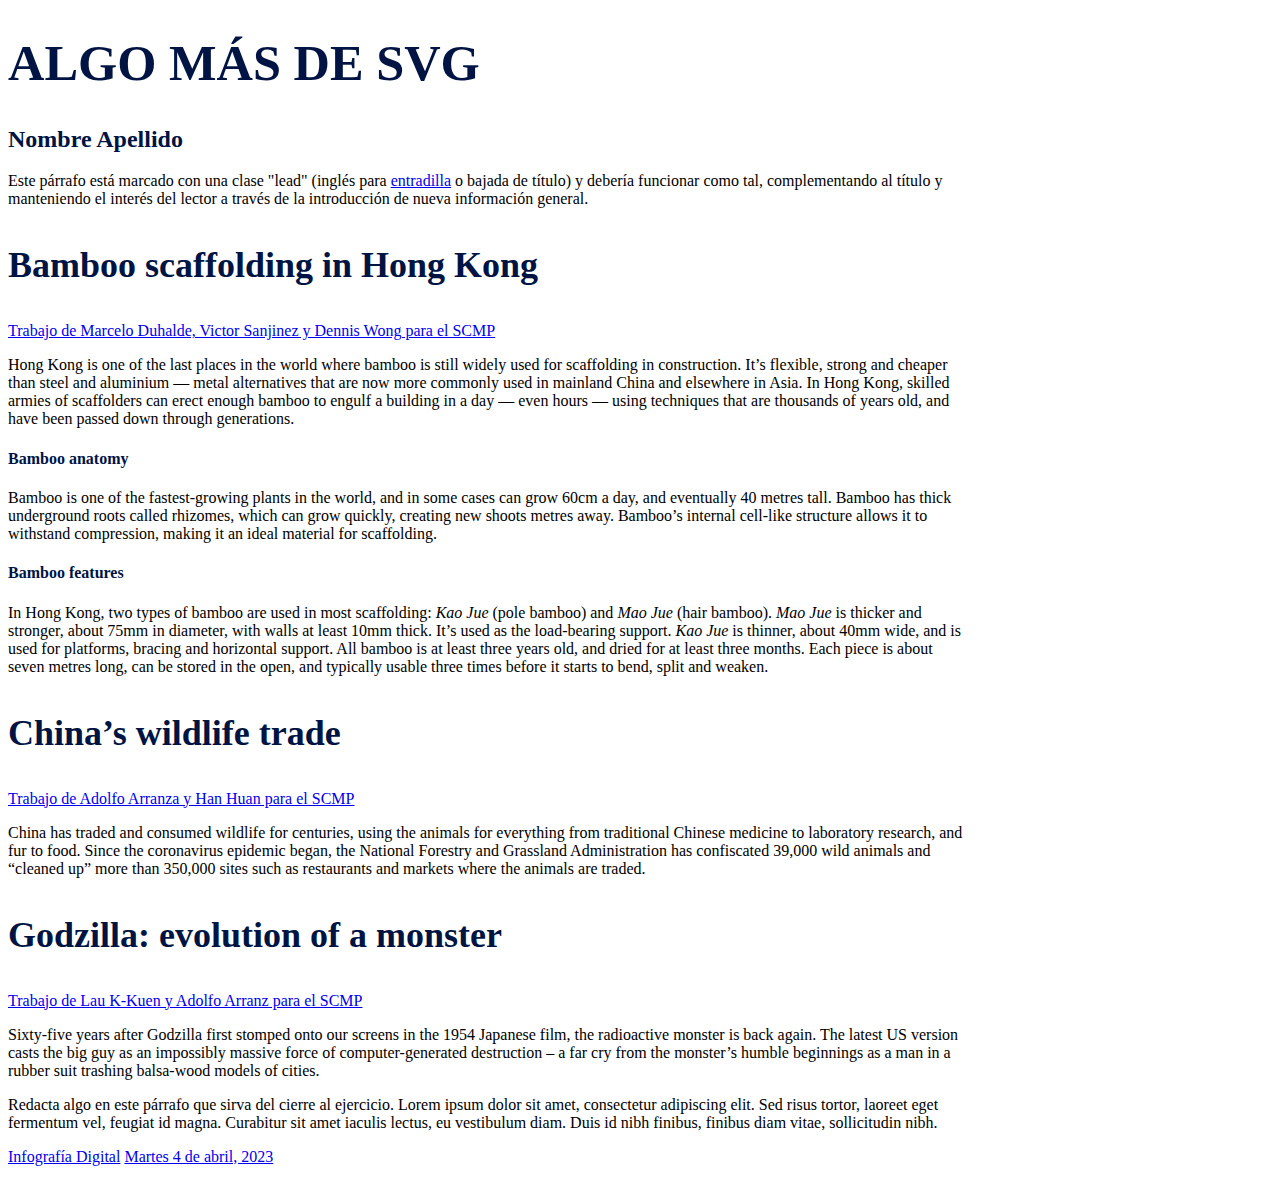
<file: clase-05/index.html>
<!DOCTYPE html>
<html lang="es">
    <head>
        <meta charset="utf-8" />
        <meta name="viewport" content="width=device-width, initial-scale=1" />
        <title>MÁS SVG</title>
        <link href="https://cdn.jsdelivr.net/npm/bootstrap@5.3.0-alpha2/dist/css/bootstrap.min.css" rel="stylesheet" integrity="sha384-aFq/bzH65dt+w6FI2ooMVUpc+21e0SRygnTpmBvdBgSdnuTN7QbdgL+OapgHtvPp" crossorigin="anonymous" />
        <link rel="preconnect" href="https://fonts.googleapis.com" />
        <link rel="preconnect" href="https://fonts.gstatic.com" crossorigin />
        <link href="https://fonts.googleapis.com/css2?family=Roboto:wght@300;400;700&display=swap" rel="stylesheet" />
        <link href="style.css" rel="stylesheet" />
    </head>
    <body>
        <header class="container">
            <div class="row py-4">
                <div class="col-sm-11 col-md-10 col-lg-9 col-xl-8 col-xxl-7 mx-auto">
                    <h1 class="mb-2 mt-5 text-center">ALGO MÁS DE SVG</h1>

                    <h2 class="mb-5 text-center text-uppercase fs-5">Nombre Apellido</h2>

                    <p class="lead">Este párrafo está marcado con una clase "lead" (inglés para <a href="https://es.wikipedia.org/wiki/Entradilla" class="link-dark text-decoration-none">entradilla</a> o bajada de título) y debería funcionar como tal, complementando al título y manteniendo el interés del lector a través de la introducción de nueva información general.</p>
                </div>
            </div>
        </header>

        <main class="container">
            <section class="row">
                <!-- 
                    Lo textos en esta sección son resultado del "copy/paste"
                    Se recomienda traducir cada texto con https://www.deepl.com/translator
                    Y ajustar cada traducción para mejor su lecturabilidad en web, considerando: 
                    - https://www.nngroup.com/articles/how-users-read-on-the-web/ 
                    - https://www.nngroup.com/articles/be-succinct-writing-for-the-web/
                -->

                <!-- A continuación copio y pego algo de Bamboo scaffolding in Hong Kong-->

                <div class="col-sm-11 col-md-10 col-lg-9 col-xl-8 col-xxl-7 mx-auto">
                    
                    <h3 class="text-center mt-5 mb-0">Bamboo scaffolding in Hong Kong</h3>
                    
                    <p class="mb-3 fs-6 text-center"><a href="https://multimedia.scmp.com/infographics/culture/article/3183200/bamboo-scaffolding/index.html" class="link-dark text-decoration-none">Trabajo de Marcelo Duhalde, Victor Sanjinez y Dennis Wong para el SCMP</a></p>
                    
                    <p>Hong Kong is one of the last places in the world where bamboo is still widely used for scaffolding in construction. It’s flexible, strong and cheaper than steel and aluminium — metal alternatives that are now more commonly used in mainland China and elsewhere in Asia. In Hong Kong, skilled armies of scaffolders can erect enough bamboo to engulf a building in a day — even hours — using techniques that are thousands of years old, and have been passed down through generations.</p>
                    
                    <h4 class="text-center mt-5 mb-3">Bamboo anatomy</h4>
                    
                    <p>Bamboo is one of the fastest-growing plants in the world, and in some cases can grow 60cm a day, and eventually 40 metres tall. Bamboo has thick underground roots called rhizomes, which can grow quickly, creating new shoots metres away. Bamboo’s internal cell-like structure allows it to withstand compression, making it an ideal material for scaffolding.</p>
                    
                    <object data="https://multimedia.scmp.com/infographics/culture/article/3183200/bamboo-scaffolding/svg/plant-d.svg" type="image/svg+xml" class="d-none d-md-block mx-5"></object>
                    
                    <object data="https://multimedia.scmp.com/infographics/culture/article/3183200/bamboo-scaffolding/svg/plant-m.svg" type="image/svg+xml" class="d-md-none mx-5"></object>
                    
                    <h4 class="text-center mt-5 mb-3">Bamboo features</h4>
                    
                    <p>In Hong Kong, two types of bamboo are used in most scaffolding: <i>Kao Jue</i> (pole bamboo) and <i>Mao Jue</i> (hair bamboo). <i>Mao Jue</i> is thicker and stronger, about 75mm in diameter, with walls at least 10mm thick. It’s used as the load-bearing support. <i>Kao Jue</i> is thinner, about 40mm wide, and is used for platforms, bracing and horizontal support. All bamboo is at least three years old, and dried for at least three months. Each piece is about seven metres long, can be stored in the open, and typically usable three times before it starts to bend, split and weaken.</p>
                    
                    <object data="https://multimedia.scmp.com/infographics/culture/article/3183200/bamboo-scaffolding/svg/poles-d.svg" type="image/svg+xml" class="d-none d-md-block mx-5 mb-5"></object>
                    
                    <object data="https://multimedia.scmp.com/infographics/culture/article/3183200/bamboo-scaffolding/svg/poles-m.svg" type="image/svg+xml" class="d-md-none mx-5 mb-5"></object>
                
                </div>
                
                <!-- A continuación copio y pego algo de China’s wildlife trade-->
                
                <div class="col-sm-11 col-md-10 col-lg-9 col-xl-8 col-xxl-7 mx-auto">
                    
                    <h3 class="text-center mt-5 mb-0">China’s wildlife trade</h3>

                    <p class="mb-3 fs-6 text-center">
                        <a href="https://multimedia.scmp.com/infographics/news/china/article/3064927/wildlife-ban/index.html" class="link-dark text-decoration-none">Trabajo de Adolfo Arranza y Han Huan para el SCMP</a>
                    </p>

                    <p>China has traded and consumed wildlife for centuries, using the animals for everything from traditional Chinese medicine to laboratory research, and fur to food. Since the coronavirus epidemic began, the National Forestry and Grassland Administration has confiscated 39,000 wild animals and “cleaned up” more than 350,000 sites such as restaurants and markets where the animals are traded.</p>
                
                </div>
                
                <figure class="col-12">
                    
                    <object data="https://multimedia.scmp.com/infographics/news/china/article/3064927/wildlife-ban/svg/pangolin_facts.svg" type="image/svg+xml" class="d-none d-md-block my-5"></object>
                    
                    <object data="https://multimedia.scmp.com/infographics/news/china/article/3064927/wildlife-ban/svg/pangolin_phone.svg" type="image/svg+xml" class="d-md-none my-5"></object>
                
                </figure>
                
                <!-- A continuación copio y pego algo de Godzilla: evolution of a monster-->
                
                <div class="col-sm-11 col-md-10 col-lg-9 col-xl-8 col-xxl-7 mx-auto">
                
                    <h3 class="text-center mt-5 mb-0">Godzilla: evolution of a monster</h3>
                
                    <p class="mb-3 fs-6 text-center"><a href="https://multimedia.scmp.com/infographics/culture/article/3012245/godzilla/index.html" class="link-dark text-decoration-none">Trabajo de Lau K-Kuen y Adolfo Arranz para el SCMP</a></p>
                
                    <p>Sixty-five years after Godzilla first stomped onto our screens in the 1954 Japanese film, the radioactive monster is back again. The latest US version casts the big guy as an impossibly massive force of computer-generated destruction – a far cry from the monster’s humble beginnings as a man in a rubber suit trashing balsa-wood models of cities.</p>
              
                </div>
              
                <figure class="col-12">
              
                    <object data="https://multimedia.scmp.com/infographics/culture/article/3012245/godzilla/svg/legendary.svg" type="image/svg+xml" class="d-none d-md-block my-5"></object>
              
                    <object data="https://multimedia.scmp.com/infographics/culture/article/3012245/godzilla/svg/legendary_m2.svg" type="image/svg+xml" class="d-md-none my-5"></object>
              
                </figure>
              
                <div class="col-sm-11 col-md-10 col-lg-9 col-xl-8 col-xxl-7 mx-auto">
              
                    <p class="mb-5">Redacta algo en este párrafo que sirva del cierre al ejercicio. Lorem ipsum dolor sit amet, consectetur adipiscing elit. Sed risus tortor, laoreet eget fermentum vel, feugiat id magna. Curabitur sit amet iaculis lectus, eu vestibulum diam. Duis id nibh finibus, finibus diam vitae, sollicitudin nibh.</p>
              
                </div>

            </section>
        </main>

        <footer class="bg-light">
            <div class="container">
                <div class="row py-3">
                    <div class="col-12">
                        <p class="d-flex justify-content-between small p-1 m-0"><a href="https://github.com/profesorfaco/dno075-2023-1/" class="link-dark">Infografía Digital</a> <a href="https://github.com/profesorfaco/dno075-2023-1/tree/main/clase-05" class="link-dark">Martes 4 de abril, 2023</a></p>
                    </div>
                </div>
            </div>
        </footer>
    </body>
</html>
</file>
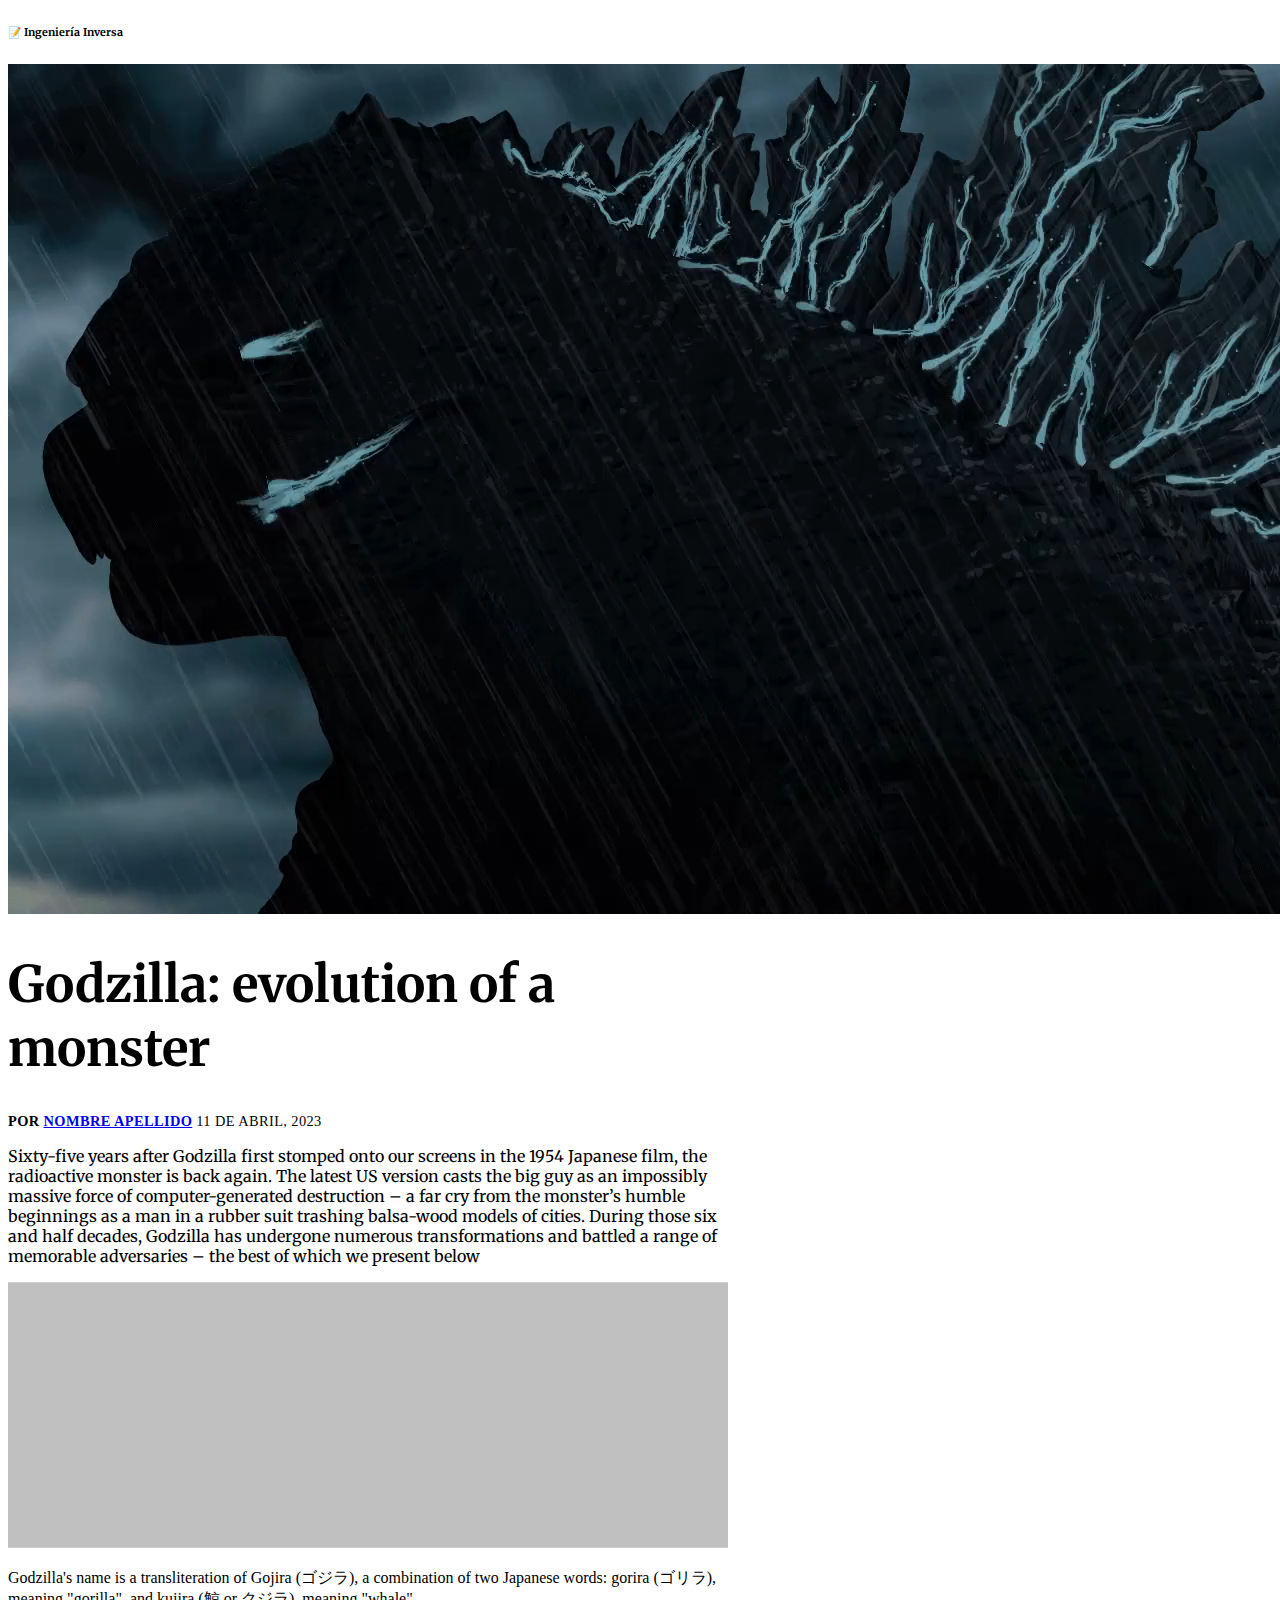
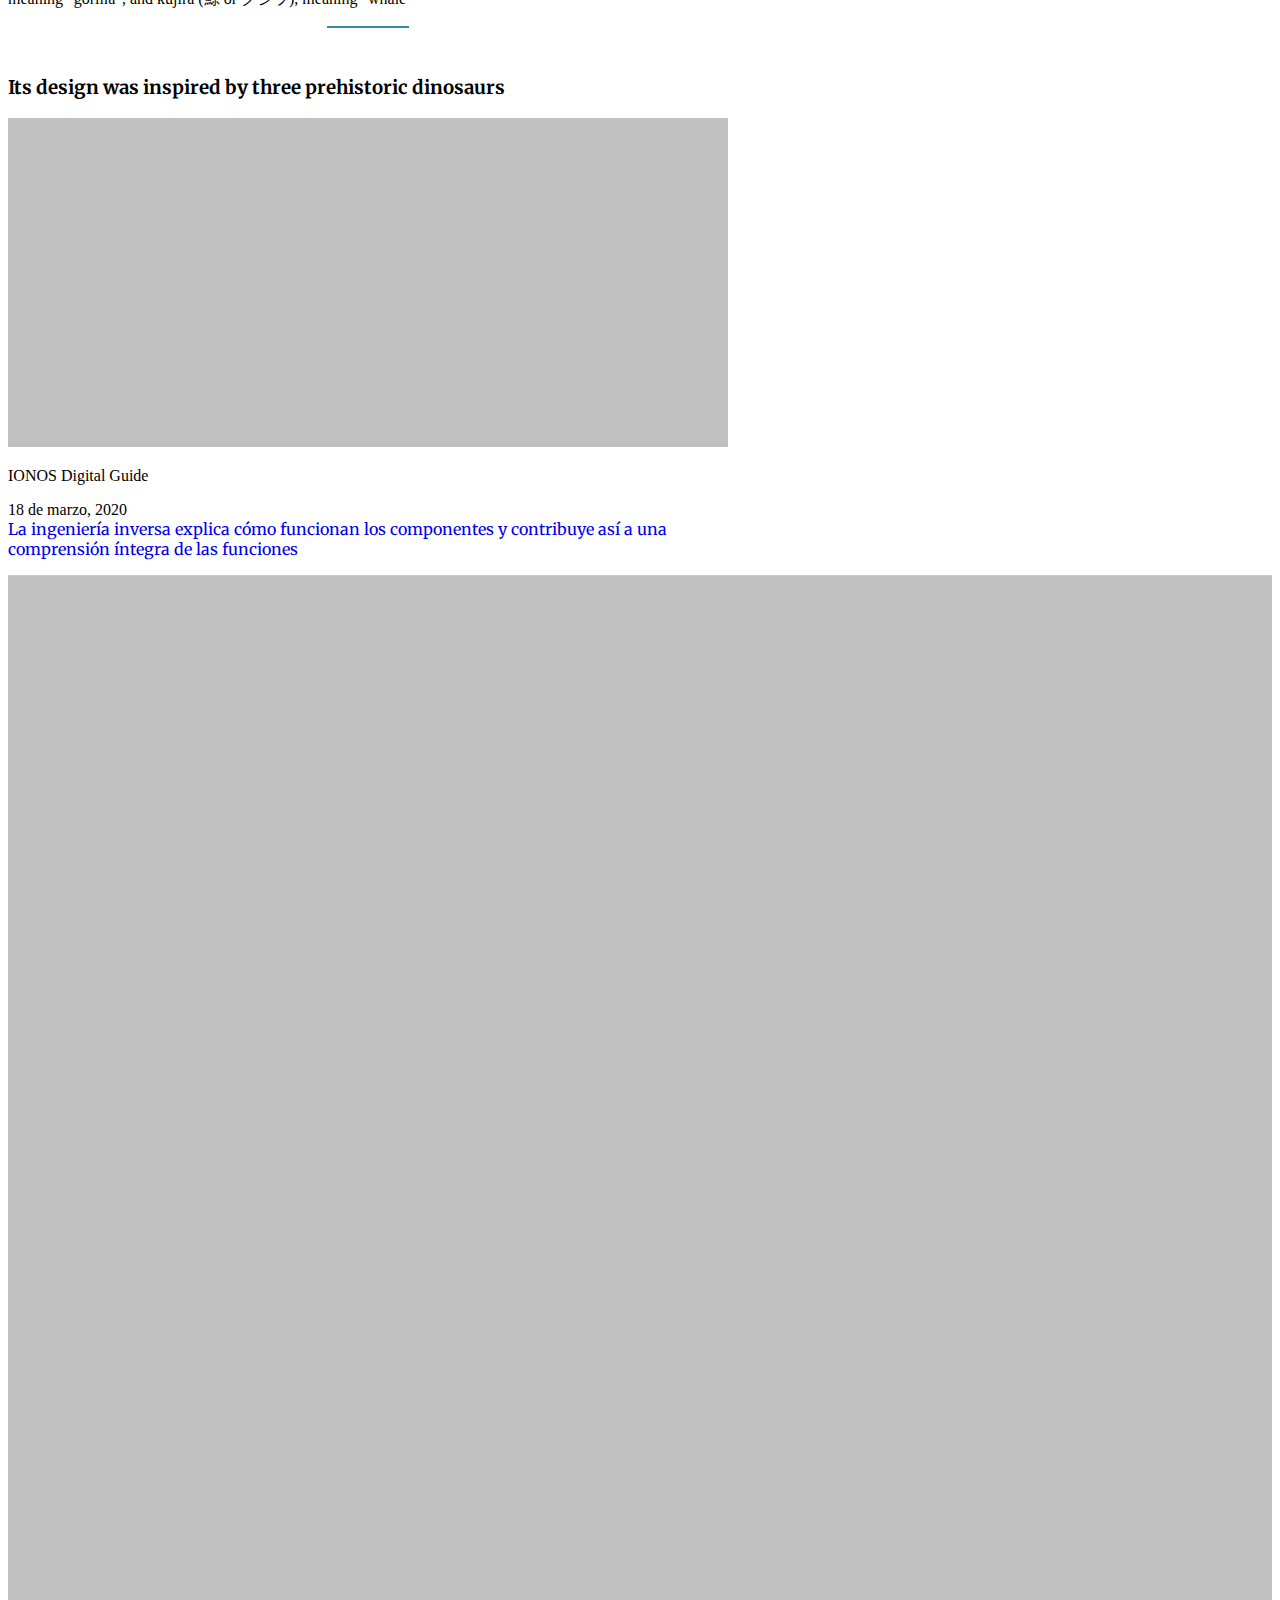
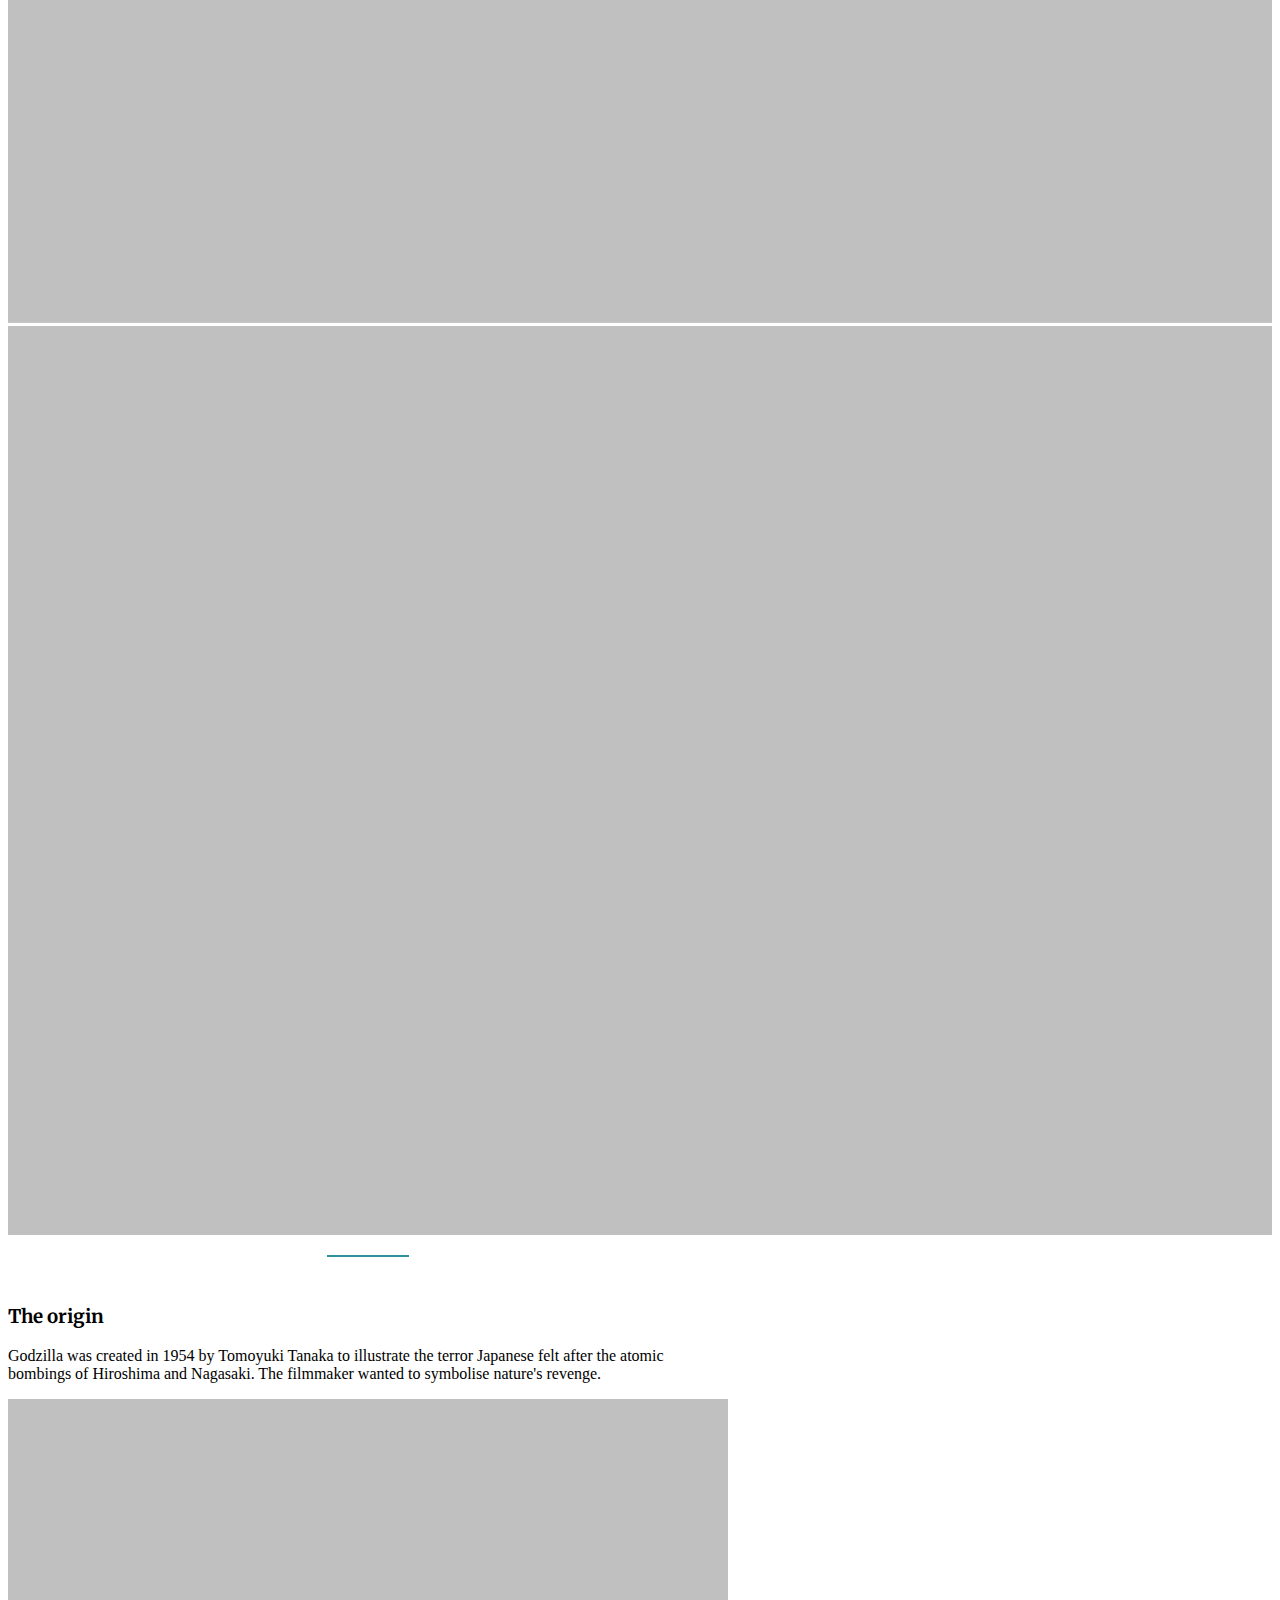
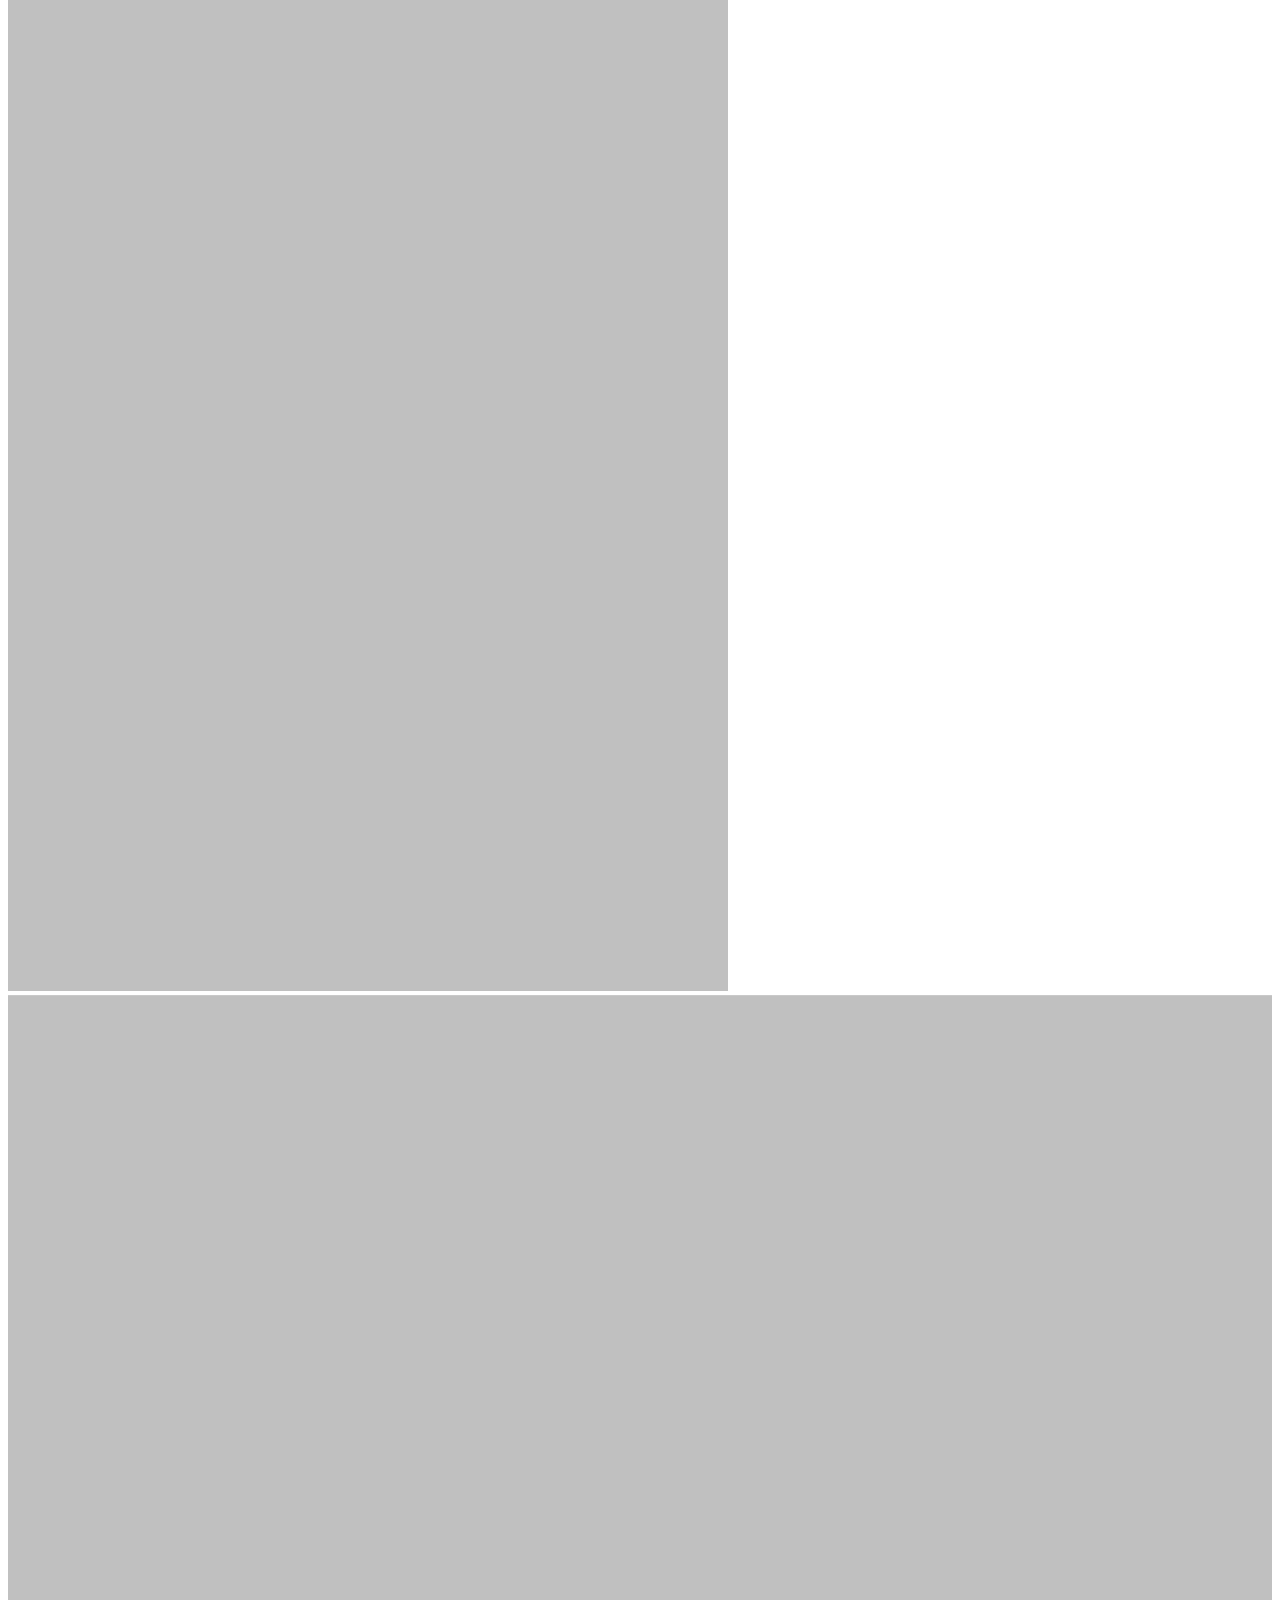
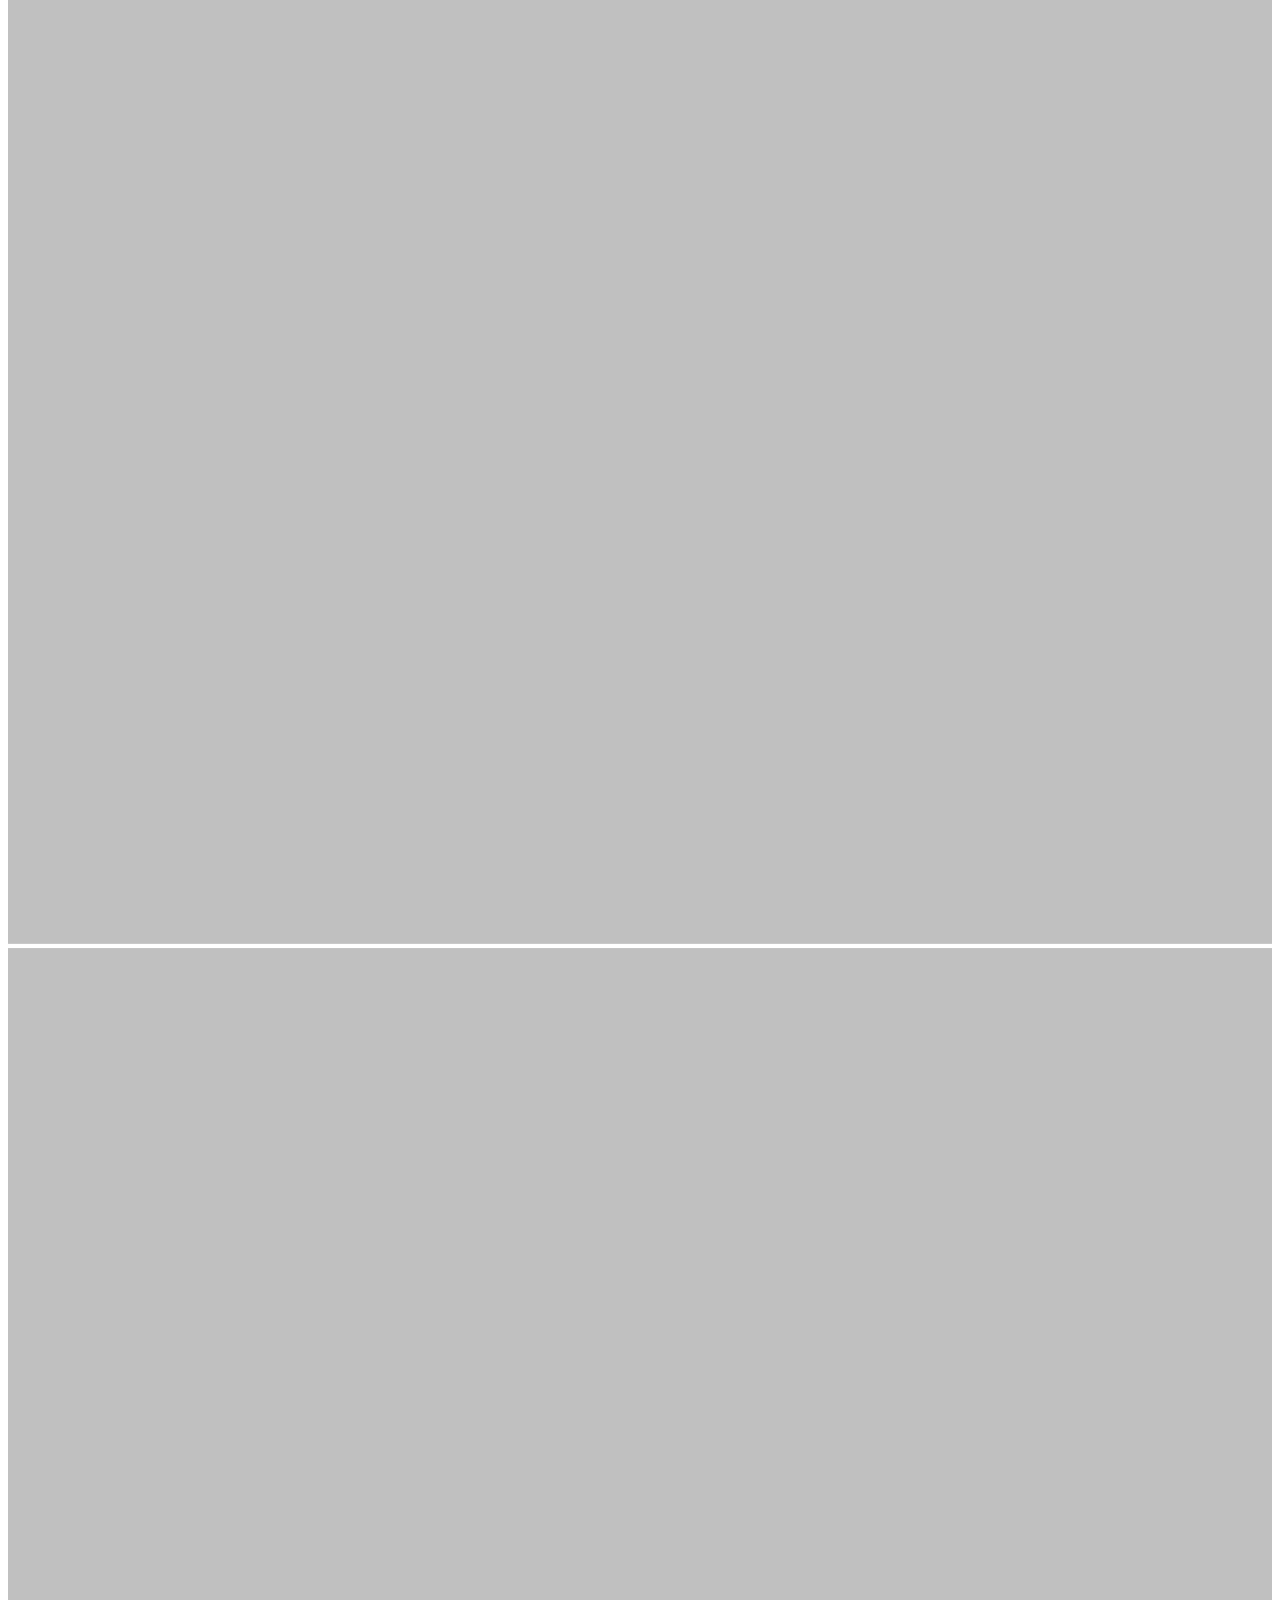
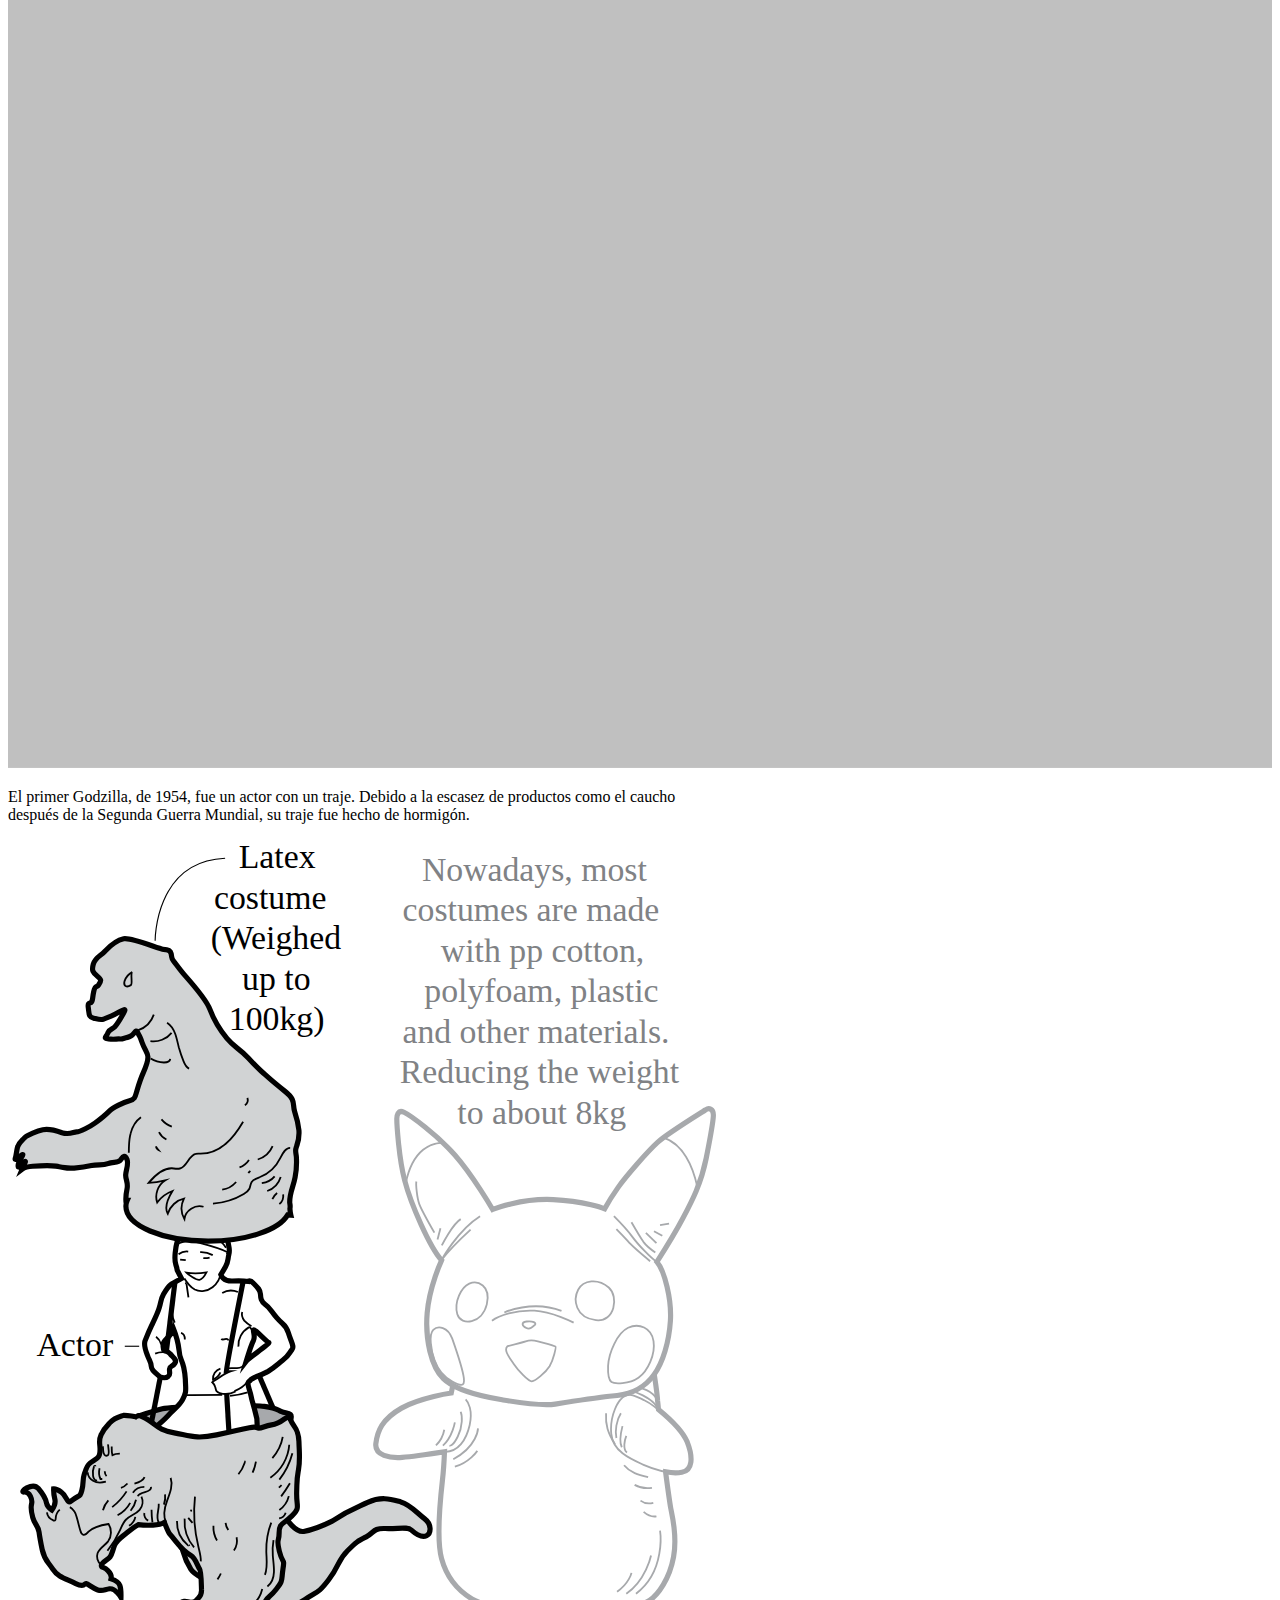
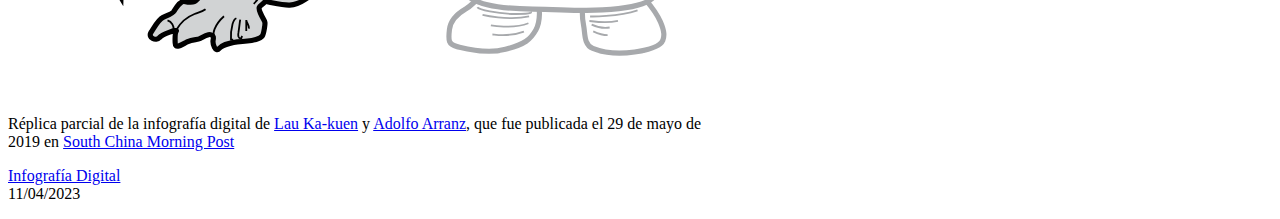
<file: clase-06/index.html>
<!DOCTYPE html>
<html lang="es">
    <head>
        <meta charset="utf-8" />
        <meta name="viewport" content="width=device-width, initial-scale=1" />
        <title>Godzilla: evolution of a monster</title>
        <link href="https://cdn.jsdelivr.net/npm/bootstrap@5.3.0-alpha2/dist/css/bootstrap.min.css" rel="stylesheet" integrity="sha384-aFq/bzH65dt+w6FI2ooMVUpc+21e0SRygnTpmBvdBgSdnuTN7QbdgL+OapgHtvPp" crossorigin="anonymous" />
        <link rel="preconnect" href="https://fonts.googleapis.com" />
        <link rel="preconnect" href="https://fonts.gstatic.com" crossorigin />
        <link href="https://fonts.googleapis.com/css2?family=Merriweather:wght@400;700&family=Roboto:wght@300;400;700&display=swap" rel="stylesheet" />
        <link href="style.css" rel="stylesheet" />
    </head>
    <body>
        <nav class="w-100 bg-primary fixed-top p-2 shadow-sm">
            <h6 class="text-center text-white p-1 m-0">&#128221; Ingeniería Inversa</h6>
        </nav>
        <header>
            <video playsinline loop autoplay muted class="mt-4 mb-1 w-100">
                <source src="video/cover.mp4" type="video/mp4" />
                <source src="video/cover.webm" type="video/webm" />
            </video>
            <div class="container">
                <div class="row">
                    <div class="col-12">
                        <h1 class="text-center m-4">Godzilla: evolution of a monster</h1>
                    </div>
                    <div class="col-11 col-sm-10 col-md-9 col-lg-8 mx-auto">
                        <h2 class="my-3 text-center">POR <a href="#">NOMBRE APELLIDO</a> <span>11 DE ABRIL, 2023</span></h2>
                        <p class="lead text-muted">Sixty-five years after Godzilla first stomped onto our screens in the 1954 Japanese film, the radioactive monster is back again. The latest US version casts the big guy as an impossibly massive force of computer-generated destruction – a far cry from the monster’s humble beginnings as a man in a rubber suit trashing balsa-wood models of cities. During those six and half decades, Godzilla has undergone numerous transformations and battled a range of memorable adversaries – the best of which we present below</p>
                    </div>
                </div>
            </div>
        </header>
        <main>
            <article class="container">
                <div class="row">
                    <div class="col-11 col-sm-10 col-md-9 col-lg-8 mx-auto">
                        <object data="img/gojira.svg" type="image/svg+xml" class="w-100 my-3"></object>
                        <p class="small text-muted">Godzilla's name is a transliteration of <em>Gojira (ゴジラ)</em>, a combination of two Japanese words: <em>gorira (ゴリラ)</em>, meaning "gorilla", and <em>kujira (鯨 or クジラ)</em>, meaning "whale"</p>
                    </div>
                </div>
            </article>
            <article class="container">
                <div class="row">
                    <div class="col-11 col-sm-10 col-md-9 col-lg-8 mx-auto">
                        <hr />
                        <h3 class="fs-5">Its design was inspired by three prehistoric dinosaurs</h3>
                        <object data="img/design.svg" type="image/svg+xml" class="w-100"></object>
                        <div class="row align-items-center my-5 small text-muted">
                            <div class="col-3">
                                <p class="px-2 m-0">IONOS Digital Guide</p>
                            </div>
                            <div class="col-9 border-start">
                                <p class="px-2 m-0">18 de marzo, 2020<br /> <a href="https://www.ionos.es/digitalguide/paginas-web/desarrollo-web/ingenieria-inversa-de-software/" class="aviso">La ingeniería inversa explica cómo funcionan los componentes y contribuye así a una comprensión íntegra de las funciones</a></p>
                            </div>
                        </div>
                    </div>
                </div>
            </article>
            <article class="container-fluid">
                <object data="img/legendary_m2.svg" type="image/svg+xml" class="d-md-none w-100"></object>
                <object data="img/legendary.svg" type="image/svg+xml" class="d-none d-md-block w-100"></object>
            </article>
            <article class="container">
                <div class="row">
                    <div class="col-11 col-sm-10 col-md-9 col-lg-8 mx-auto">
                        <hr />
                        <h3 class="text-center fs-5 my-5">The origin</h3>
                        <p>Godzilla was created in 1954 by Tomoyuki Tanaka to illustrate the terror Japanese felt after the atomic bombings of Hiroshima and Nagasaki. The filmmaker wanted to <em>symbolise nature's revenge</em>.</p>
                        <object data="img/origin.svg" type="image/svg+xml" class="w-100"></object>
                    </div>
                </div>
            </article>
            <article class="container-fluid">
                <object data="img/g_body_m.svg" type="image/svg+xml" class="d-md-none w-100"></object>
                <object data="img/g_body.svg" type="image/svg+xml" class="d-none d-md-block w-100"></object>
            </article>
            <article class="container">
                <div class="row">
                    <div class="col-11 col-sm-10 col-md-9 col-lg-8 my-3 mx-auto">
                        <p class="text-center">
                            <!-- 
                                El siguiente párrafo se tradujo con https://www.deepl.com/translator 
                                Y se ajustó para mejorar su lecturabilidad en web
                                - https://www.nngroup.com/articles/how-users-read-on-the-web/ 
                                - https://www.nngroup.com/articles/be-succinct-writing-for-the-web/
                            -->
                            El primer Godzilla, de 1954, fue <em>un actor con un traje</em>. Debido a la escasez de productos como el caucho después de la Segunda Guerra Mundial, su traje fue hecho <em>de hormigón</em>.
                        </p>
                        <div class="w-75 mx-auto">
                            <object data="img/costume.svg" type="image/svg+xml" class="w-100 my-3"></object>
                        </div>
                    </div>
                </div>
            </article>
        </main>

        <footer class="container">
            <div class="row">
                <div class="col-9 col-sm-8 col-md-7 col-lg-6 mx-auto mt-5 mb-3 small text-muted text-center">
                    <p>Réplica parcial de la infografía digital de <a href="https://www.scmp.com/author/lau-ka-kuen" class="link-secondary">Lau Ka-kuen</a> y <a href="https://www.scmp.com/author/adolfo-arranz" class="link-secondary">Adolfo Arranz</a>, que fue publicada el 29 de mayo de 2019 en <a href="https://multimedia.scmp.com/infographics/culture/article/3012245/godzilla/index.html" class="link-secondary">South China Morning Post</a></p>
                    <p><a href="https://github.com/profesorfaco/dno075-2023-1/tree/main/clase-06" class="link-secondary">Infografía Digital</a><br /> 11/04/2023</p>
                </div>
            </div>
        </footer>
    </body>
</html>
</file>
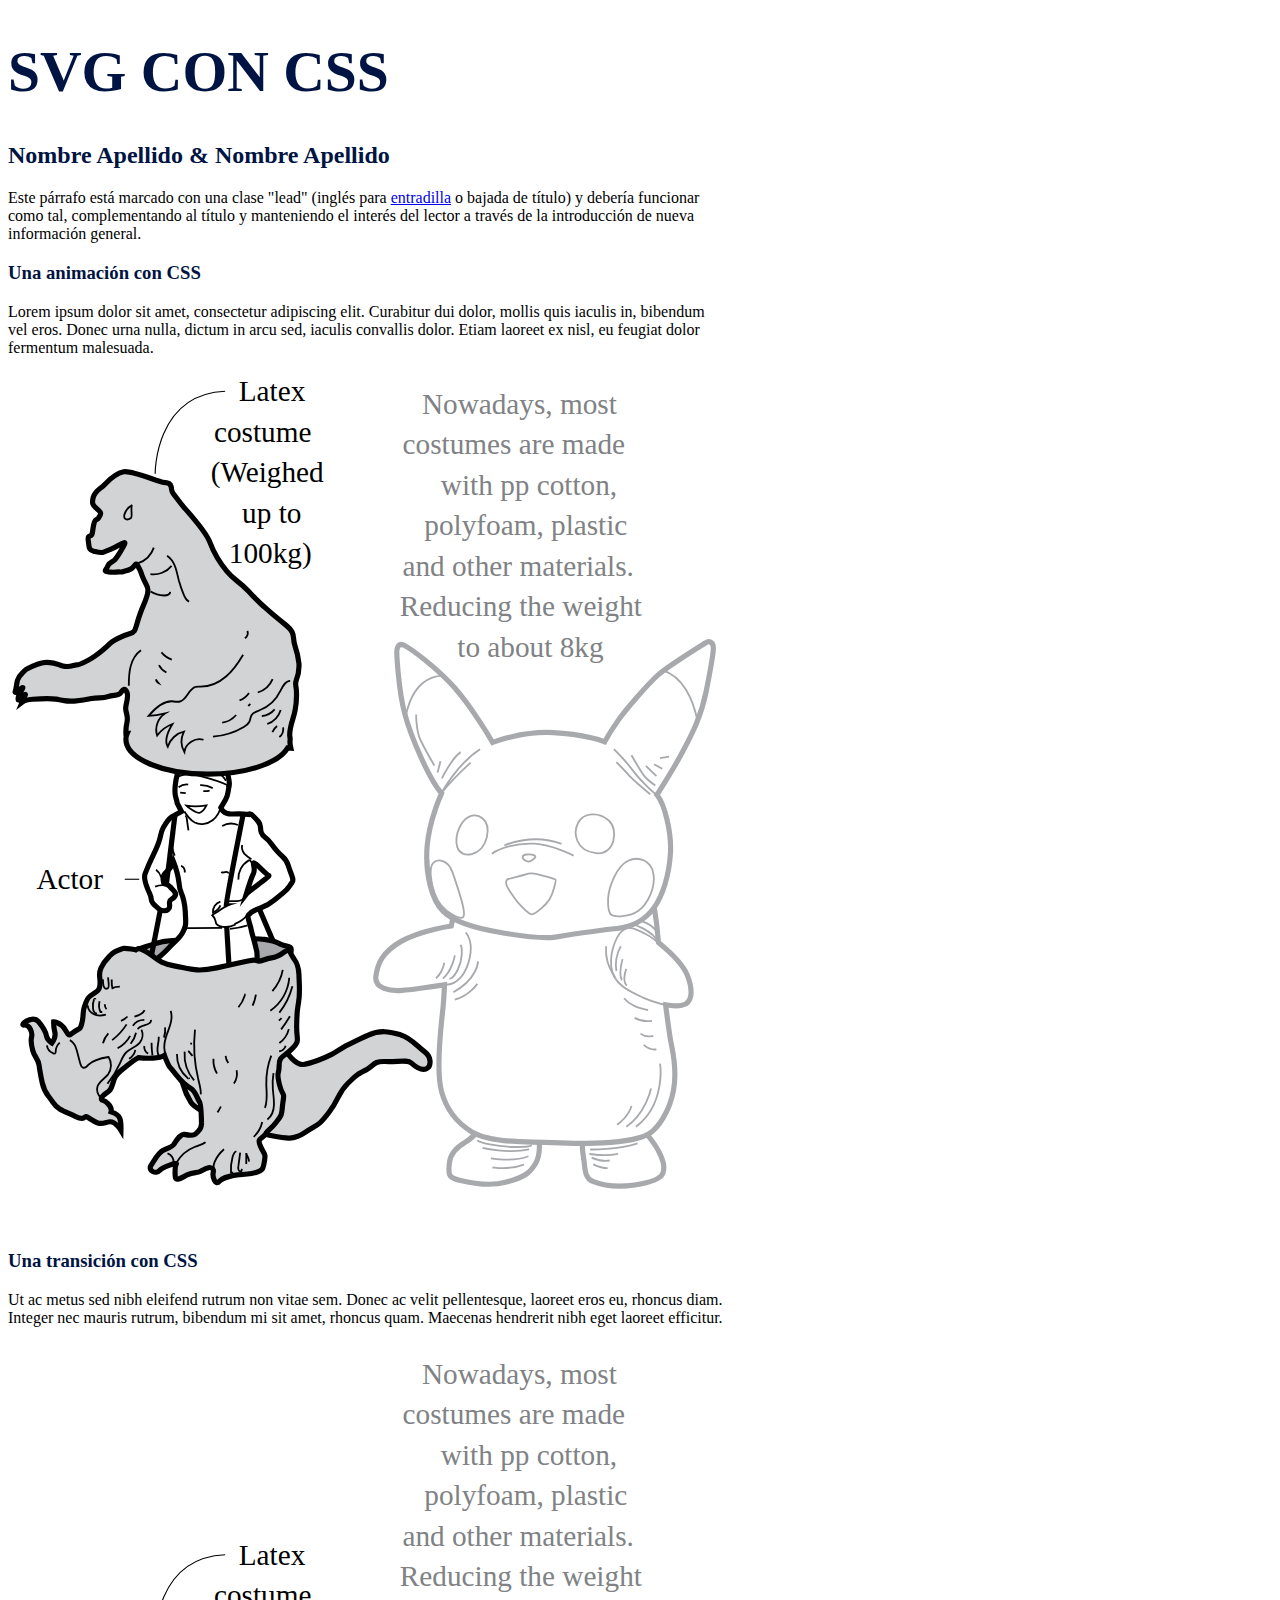
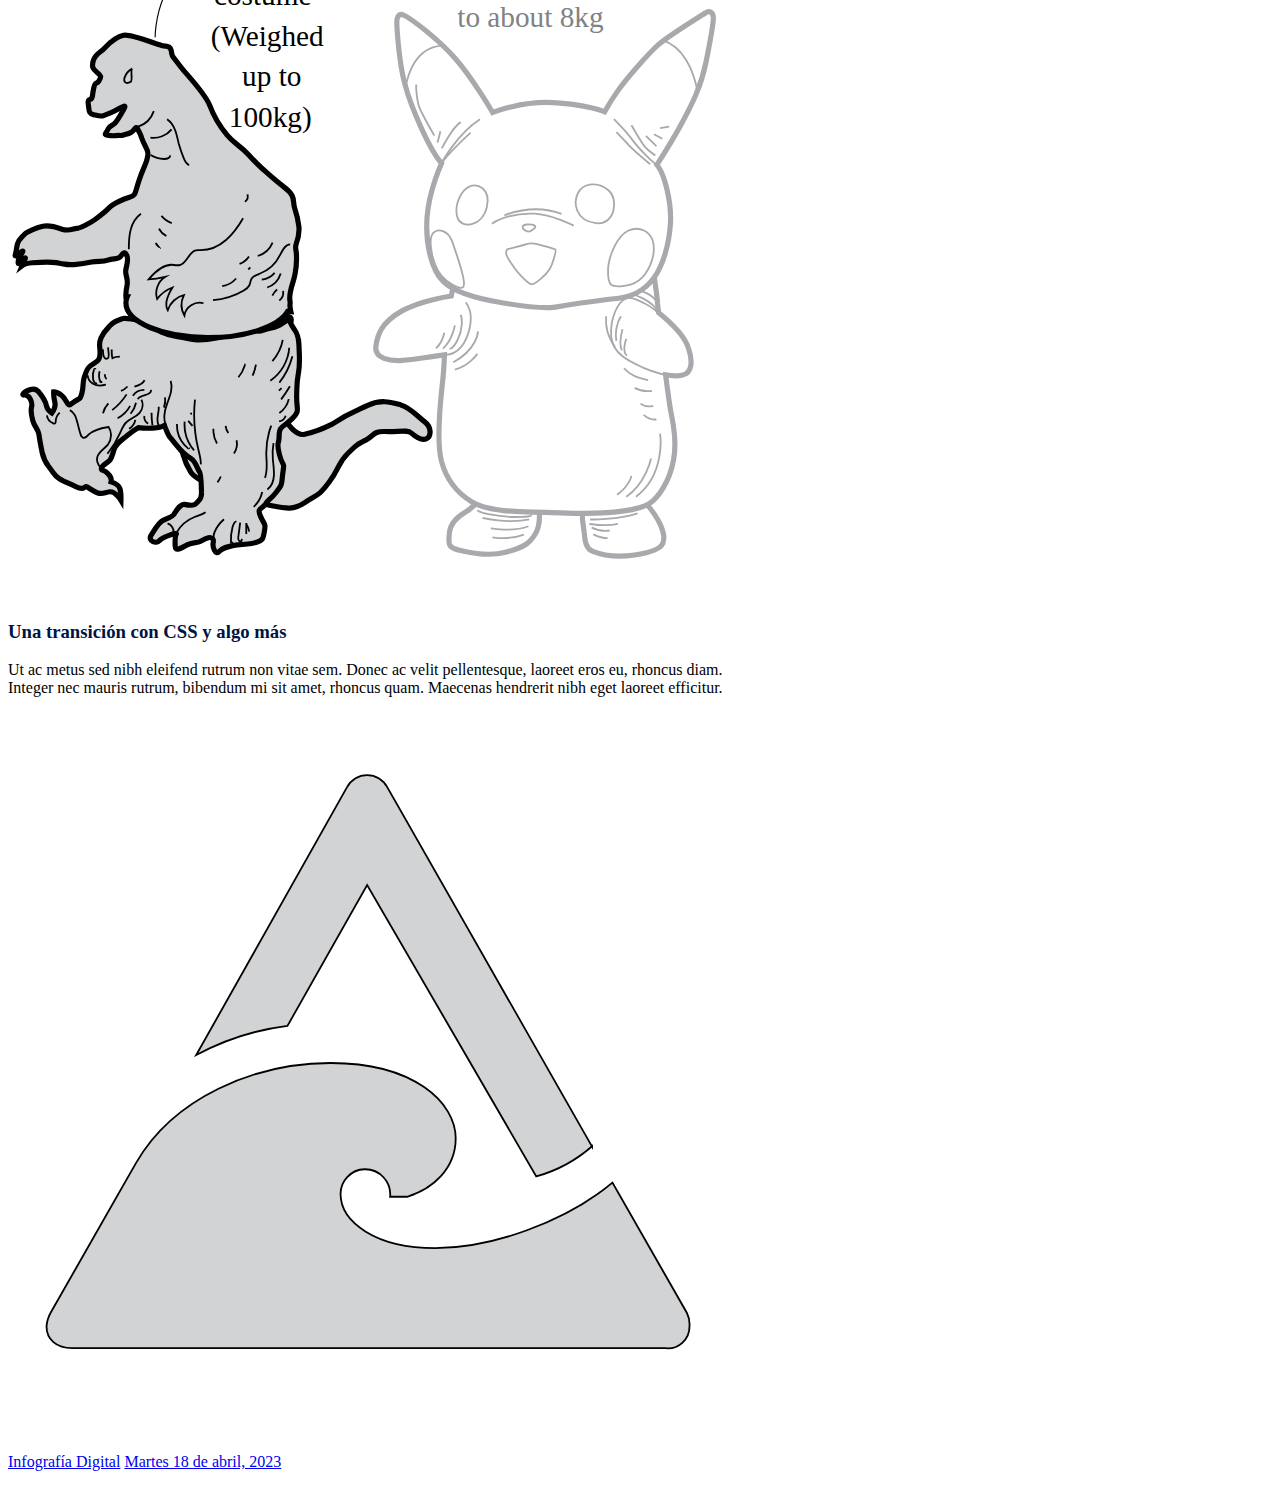
<file: clase-07/index.html>
<!DOCTYPE html>
<html lang="es">
    <head>
        <meta charset="utf-8" />
        <meta name="viewport" content="width=device-width, initial-scale=1" />
        <title>SVG CON CSS</title>
        <link href="https://cdn.jsdelivr.net/npm/bootstrap@5.3.0-alpha2/dist/css/bootstrap.min.css" rel="stylesheet" integrity="sha384-aFq/bzH65dt+w6FI2ooMVUpc+21e0SRygnTpmBvdBgSdnuTN7QbdgL+OapgHtvPp" crossorigin="anonymous" />
        <link rel="preconnect" href="https://fonts.googleapis.com" />
        <link rel="preconnect" href="https://fonts.gstatic.com" crossorigin />
        <link href="https://fonts.googleapis.com/css2?family=Roboto:wght@300;400;700&display=swap" rel="stylesheet" />
        <link href="style.css" rel="stylesheet" />
    </head>
    <body>
        <header class="container">
            <div class="row py-4">
                <div class="col-md-11 col-lg-10 col-xl-9 col-xxl-8 mx-auto">
                    <h1 class="mb-2 mt-5 text-center">SVG CON CSS</h1>

                    <h2 class="mb-5 text-center text-uppercase fs-6">Nombre Apellido & Nombre Apellido</h2>

                    <p class="lead">Este párrafo está marcado con una clase "lead" (inglés para <a href="https://es.wikipedia.org/wiki/Entradilla" class="link-dark text-decoration-none">entradilla</a> o bajada de título) y debería funcionar como tal, complementando al título y manteniendo el interés del lector a través de la introducción de nueva información general.</p>
                </div>
            </div>
        </header>
        <main>
            <article class="container">
                <div class="row">
                    <div class="col-md-11 col-lg-10 col-xl-9 col-xxl-8 mx-auto">
                        <h3 class="text-center fs-4">Una animación con CSS</h3>
                        
                        <p>Lorem ipsum dolor sit amet, consectetur adipiscing elit. Curabitur dui dolor, mollis quis iaculis in, bibendum vel eros. Donec urna nulla, dictum in arcu sed, iaculis convallis dolor. Etiam laoreet ex nisl, eu feugiat dolor fermentum malesuada.</p>
                        
                        <div class="w-75 mx-auto">
                            <object data="img/costume_animacion.svg" type="image/svg+xml" class="w-100 my-3"></object>
                        </div>
                    </div>
                </div>
            </article>
            <article class="container">
                <div class="row">
                    <div class="col-md-11 col-lg-10 col-xl-9 col-xxl-8 mx-auto">
                        <h3 class="text-center fs-4 mt-5">Una transición con CSS</h3>
                        
                        <p>Ut ac metus sed nibh eleifend rutrum non vitae sem. Donec ac velit pellentesque, laoreet eros eu, rhoncus diam. Integer nec mauris rutrum, bibendum mi sit amet, rhoncus quam. Maecenas hendrerit nibh eget laoreet efficitur.</p>
                        
                        <div class="w-75 mx-auto">
                            <object data="img/costume_transicion.svg" type="image/svg+xml" class="w-100 my-3"></object>
                        </div>
                    </div>
                </div>
            </article>
            <article class="container">
                <div class="row">
                    <div class="col-md-11 col-lg-10 col-xl-9 col-xxl-8 mx-auto">
                        <h3 class="text-center fs-4 mt-5">Una transición con CSS y algo más</h3>
                        
                        <p>Ut ac metus sed nibh eleifend rutrum non vitae sem. Donec ac velit pellentesque, laoreet eros eu, rhoncus diam. Integer nec mauris rutrum, bibendum mi sit amet, rhoncus quam. Maecenas hendrerit nibh eget laoreet efficitur.</p>
                        
                        <div class="w-75 mx-auto">
                            <object data="img/tsunami.svg" type="image/svg+xml" class="w-100 mb-5"></object>
                        </div>
                    </div>
                </div>
            </article>
        </main>

        <footer class="bg-light">
            <div class="container">
                <div class="row py-3">
                    <div class="col-12">
                        <p class="d-flex justify-content-between small p-1 m-0">
                            <a href="https://github.com/profesorfaco/dno075-2023-1/" class="link-dark">Infografía Digital</a>
                            <a href="https://github.com/profesorfaco/dno075-2023-1/tree/main/clase-07" class="link-dark">Martes 18 de abril, 2023</a>
                        </p>
                    </div>
                </div>
            </div>
        </footer>
    </body>
</html>
</file>
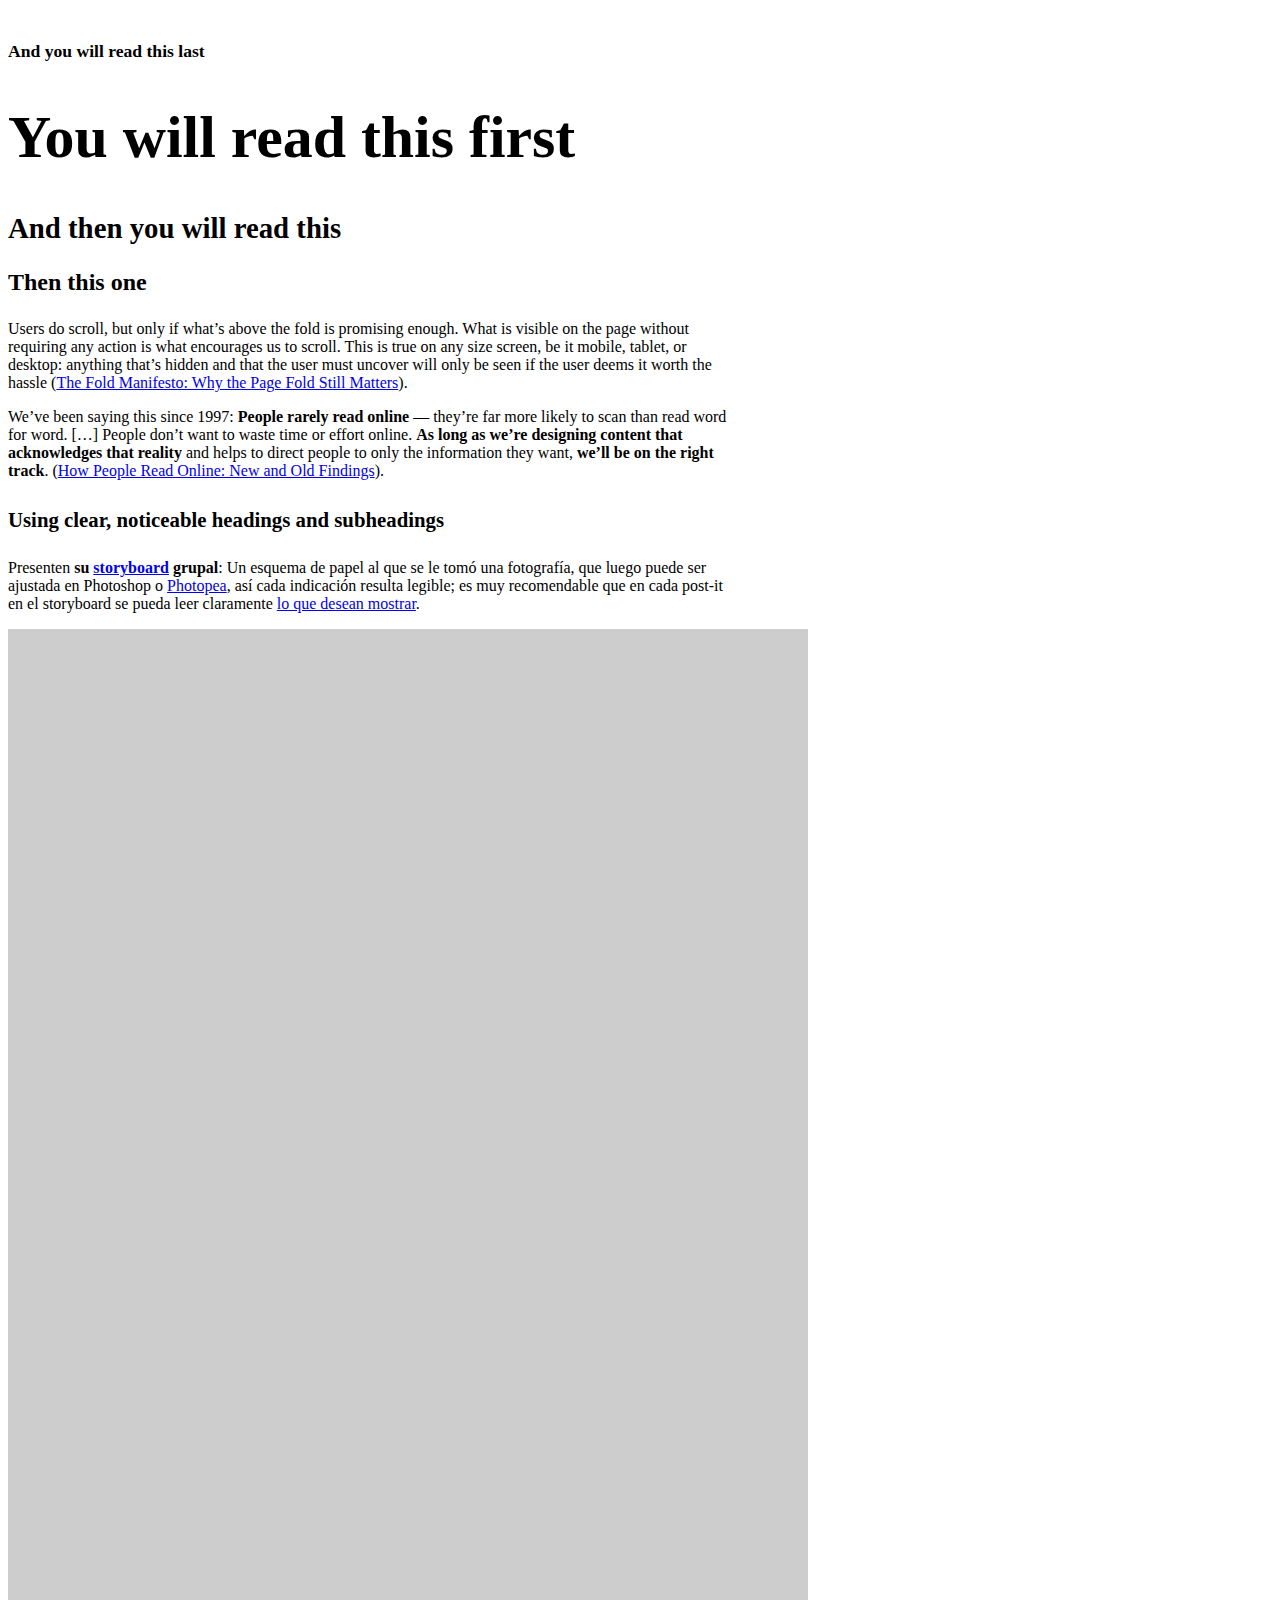
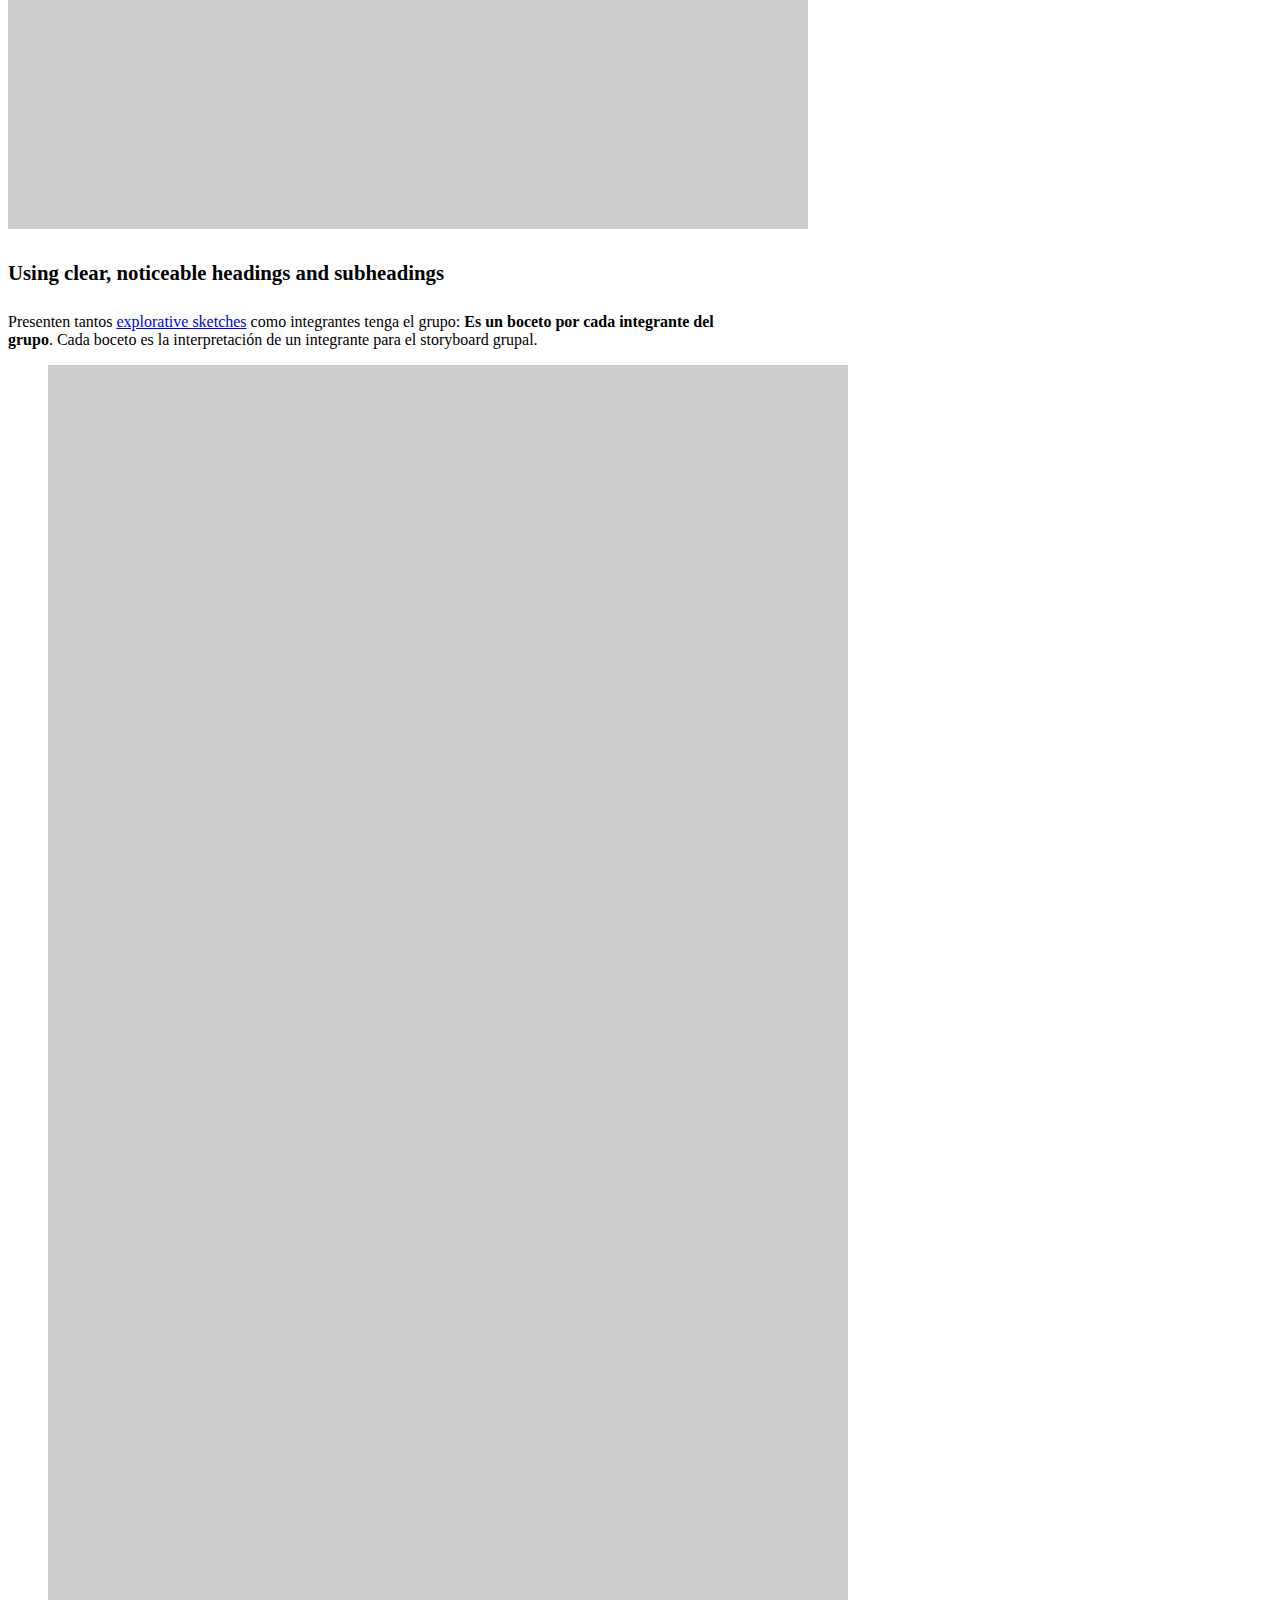
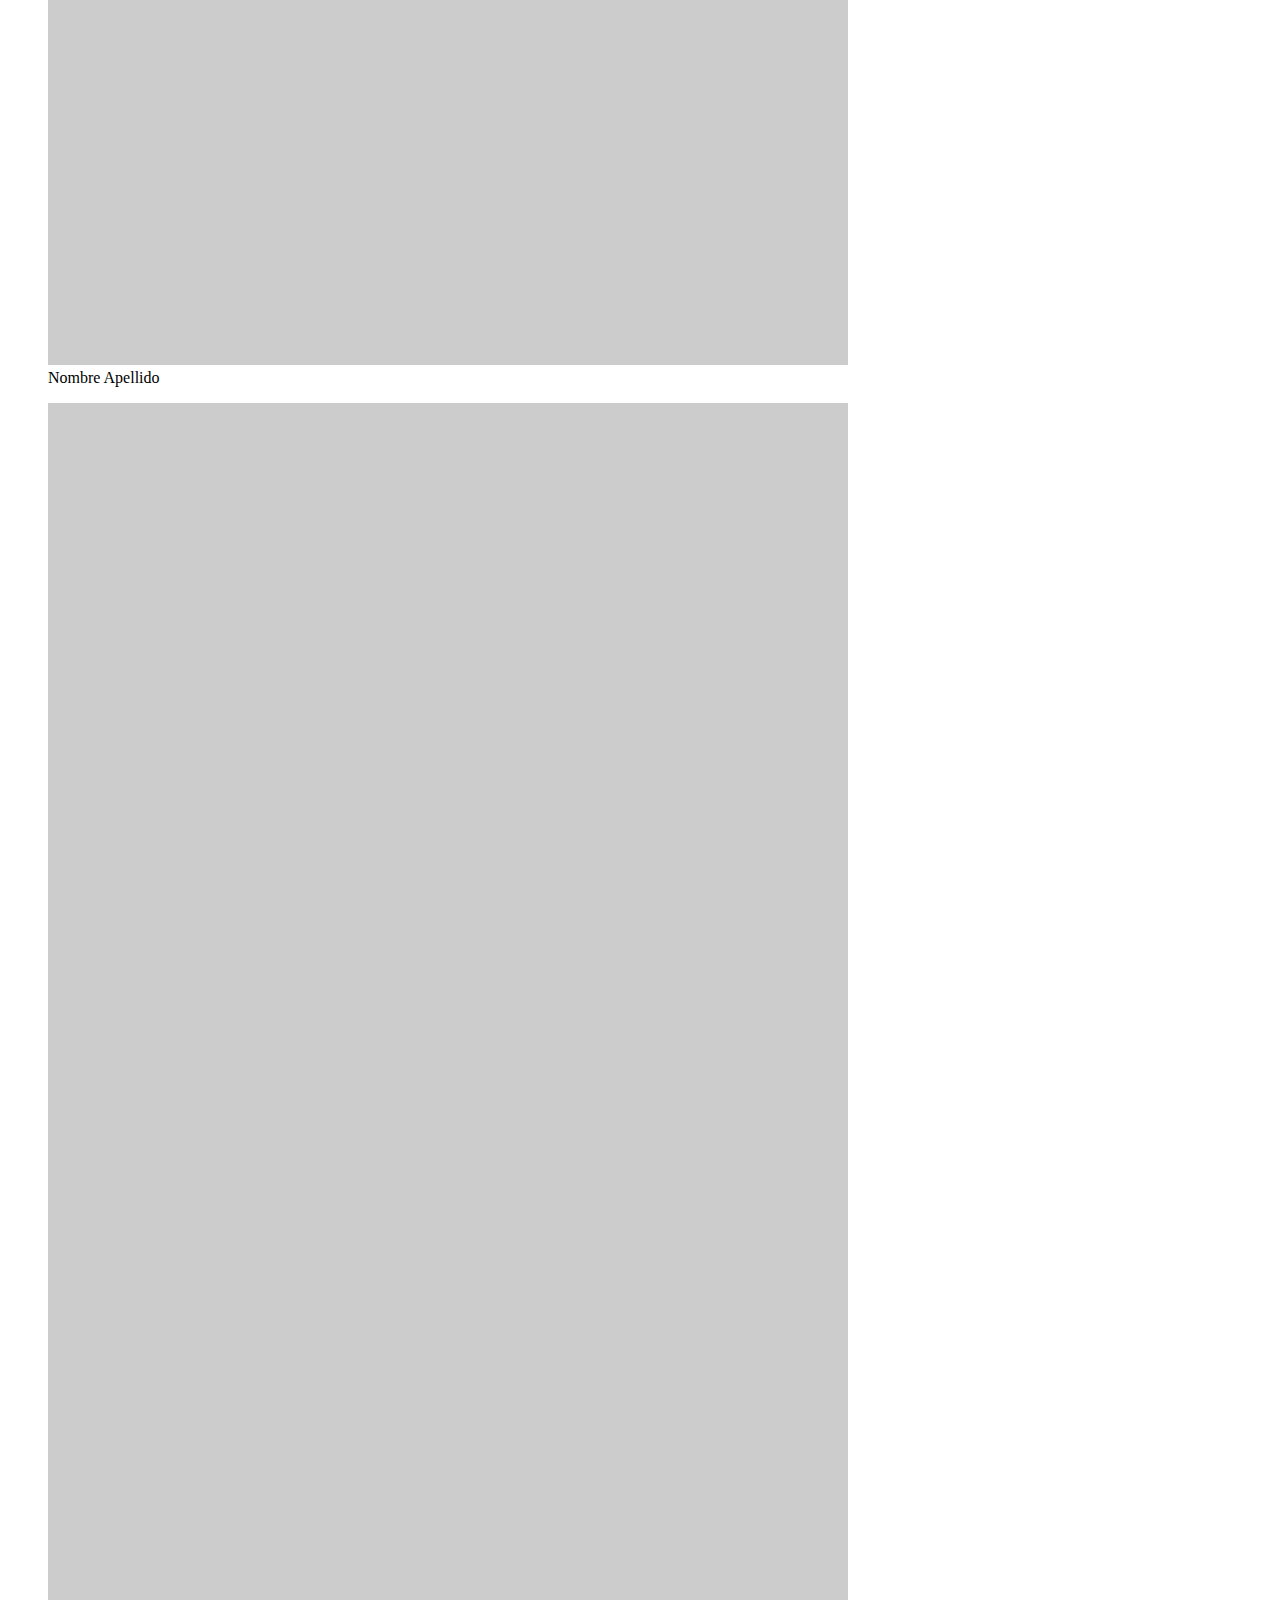
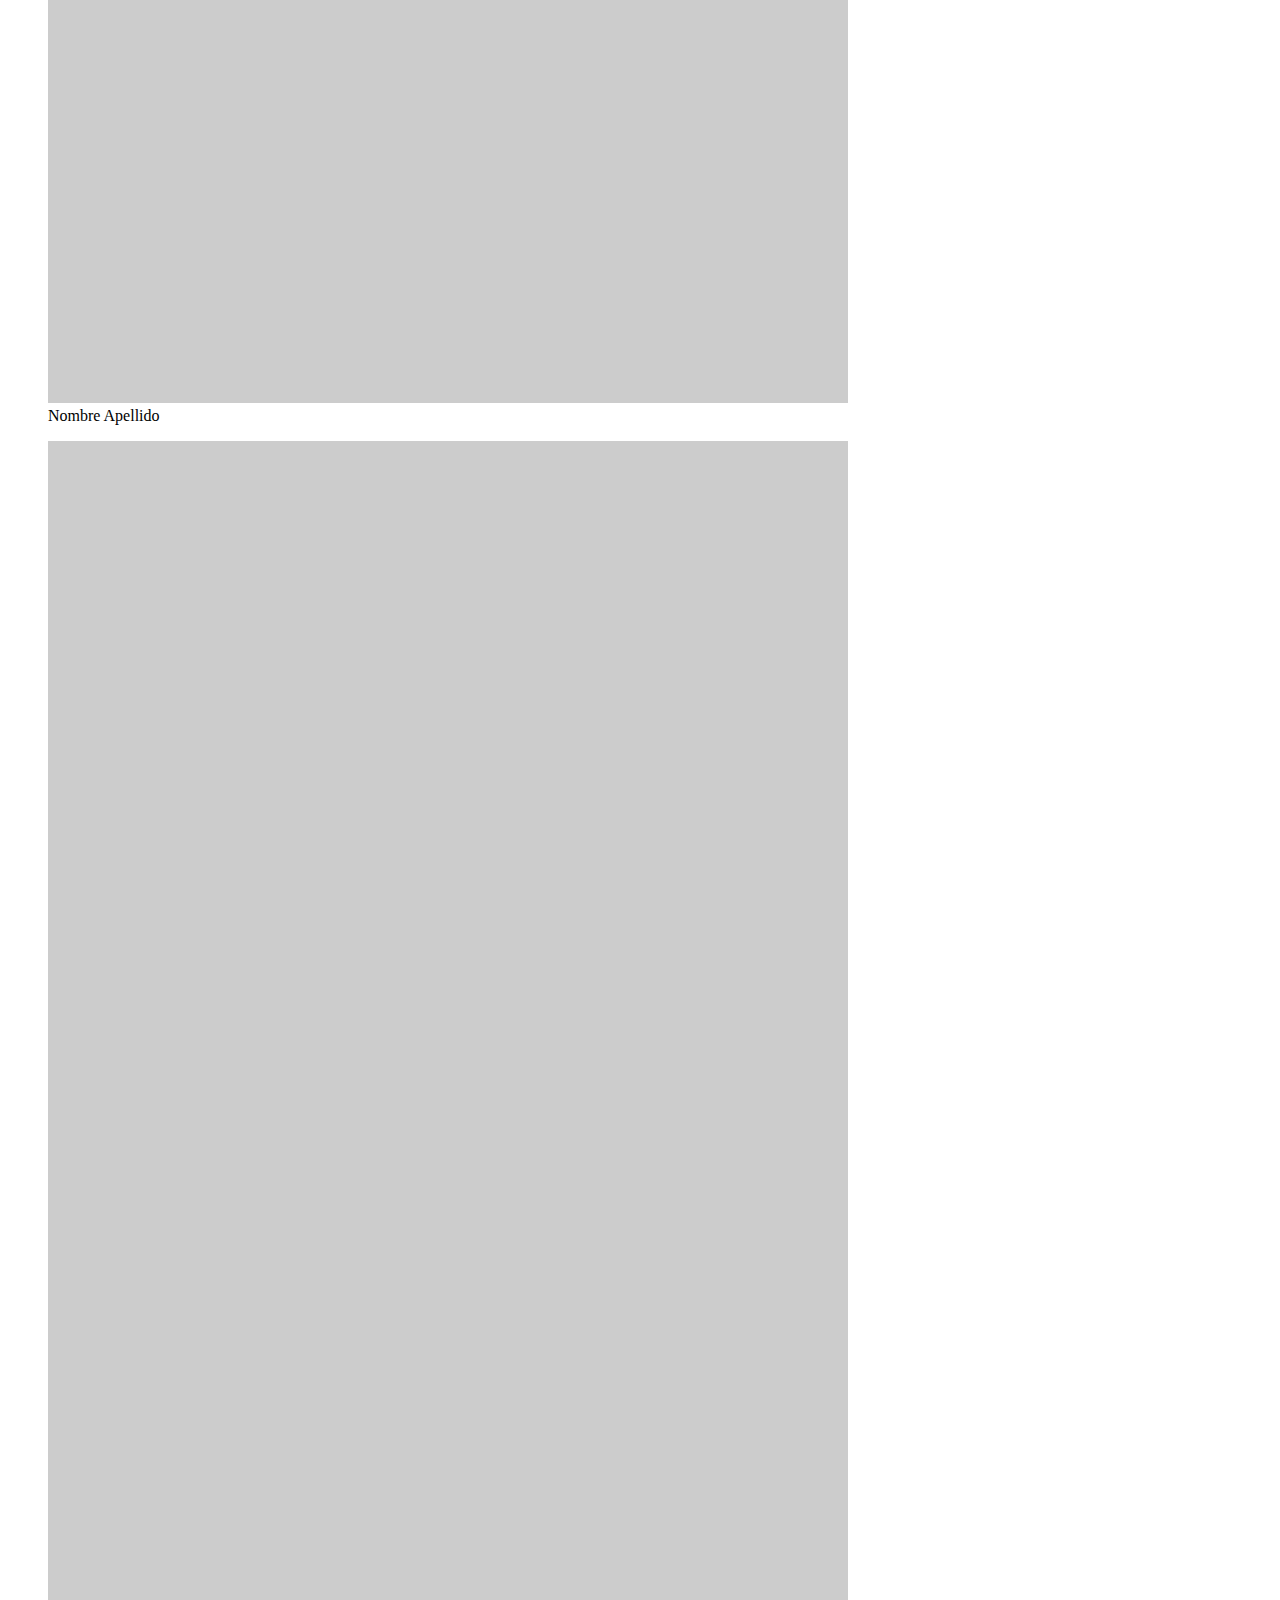
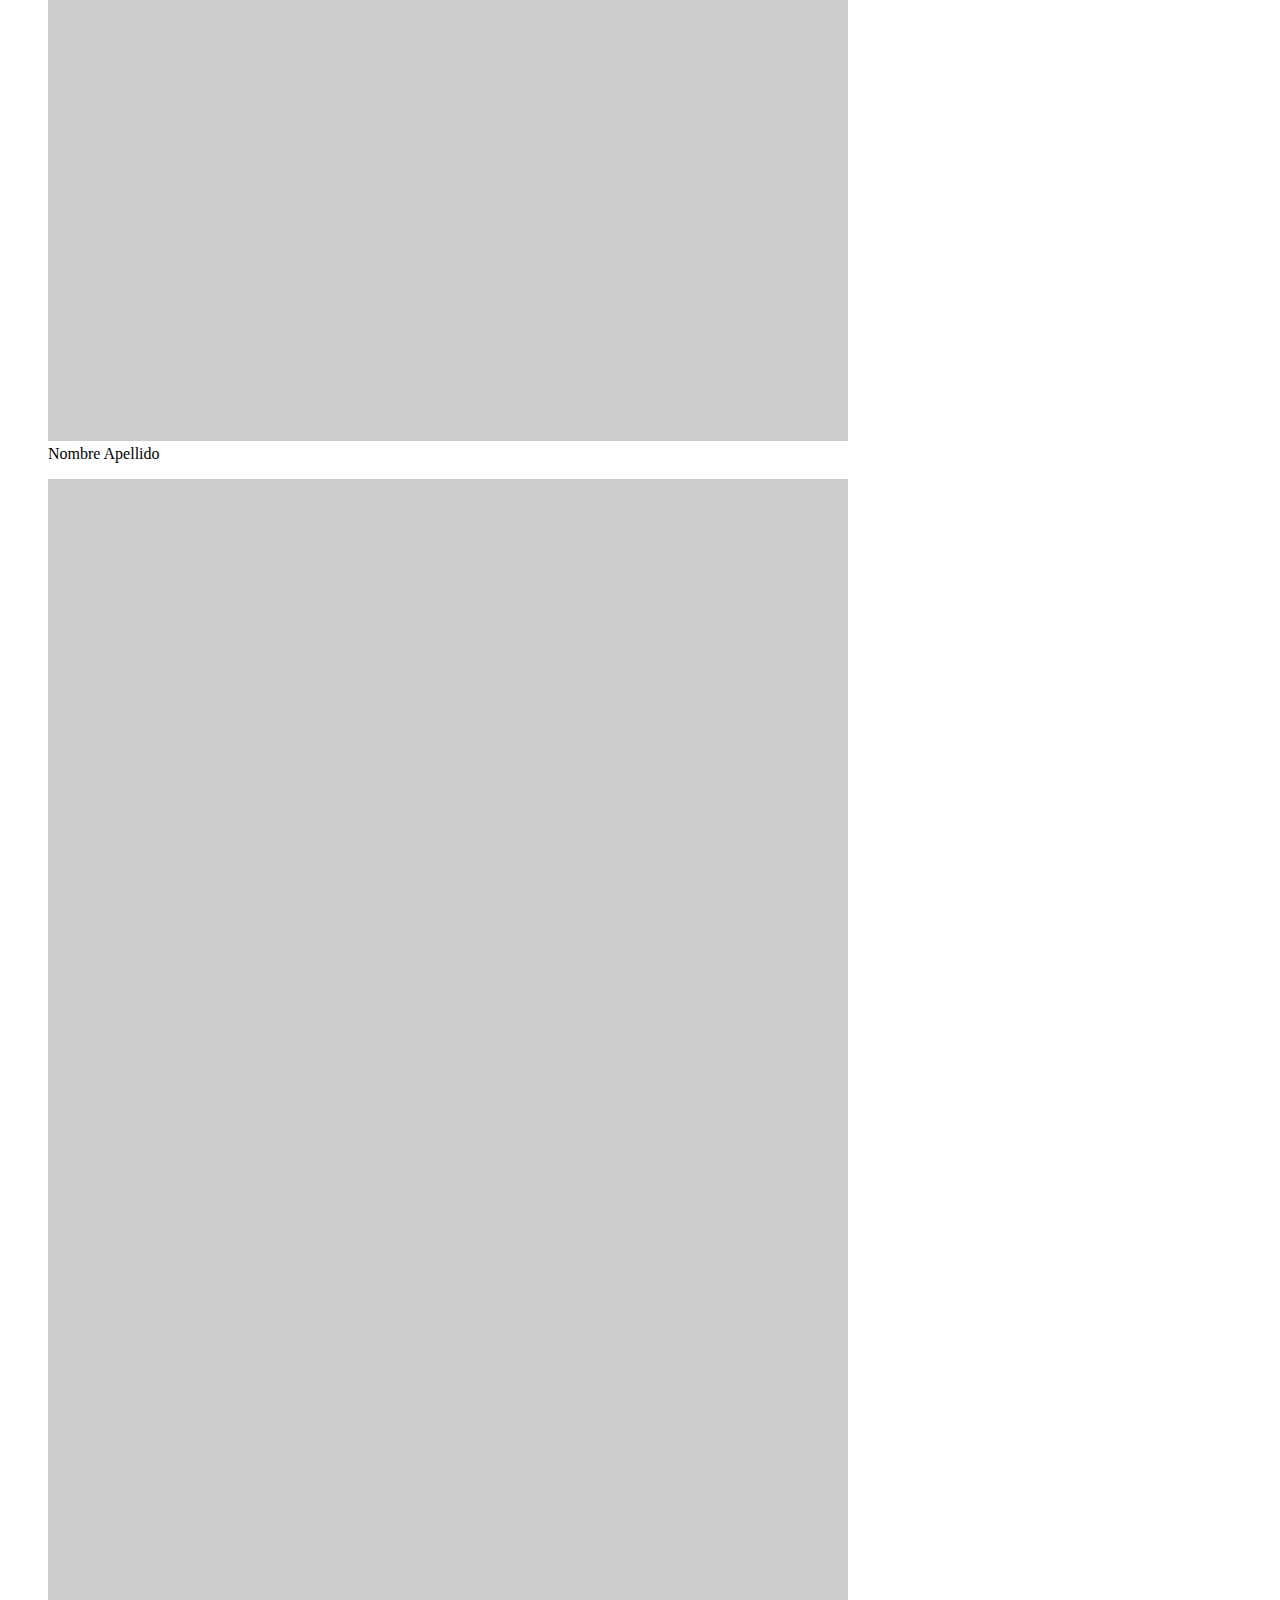
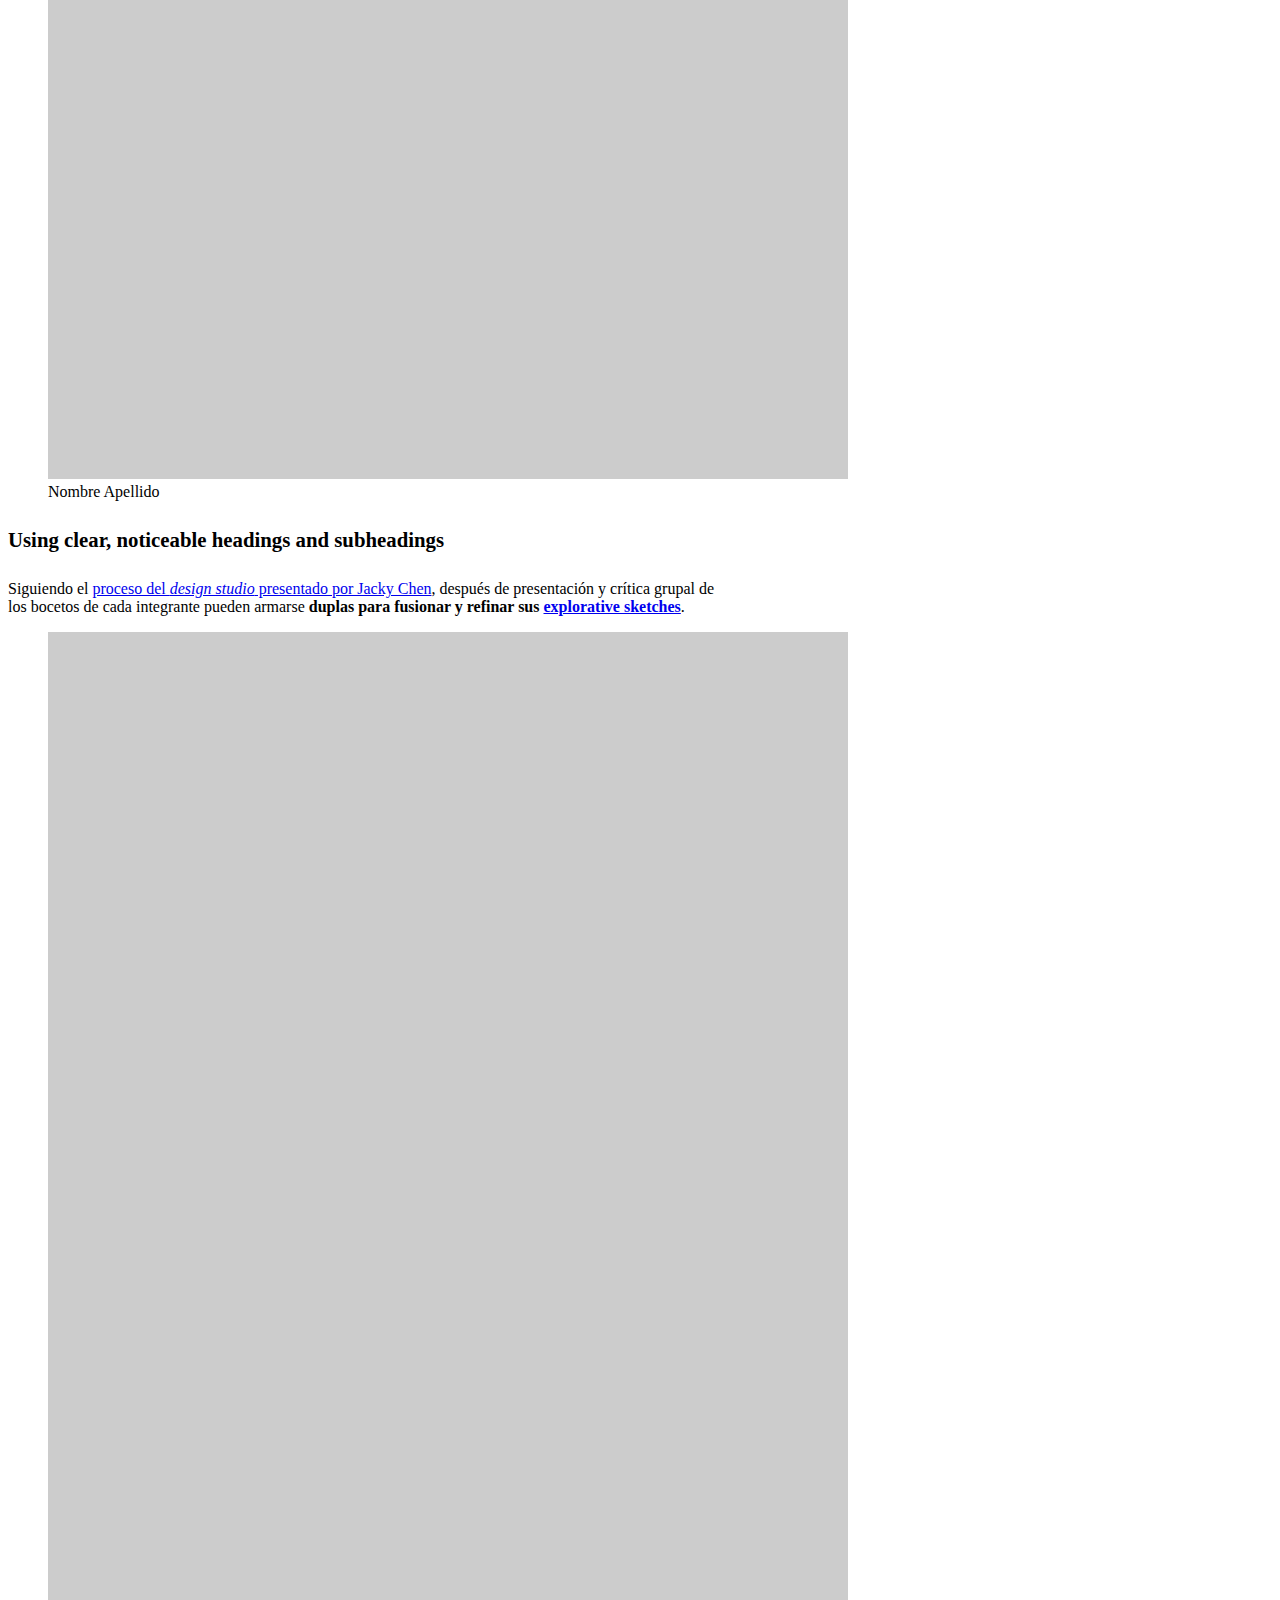
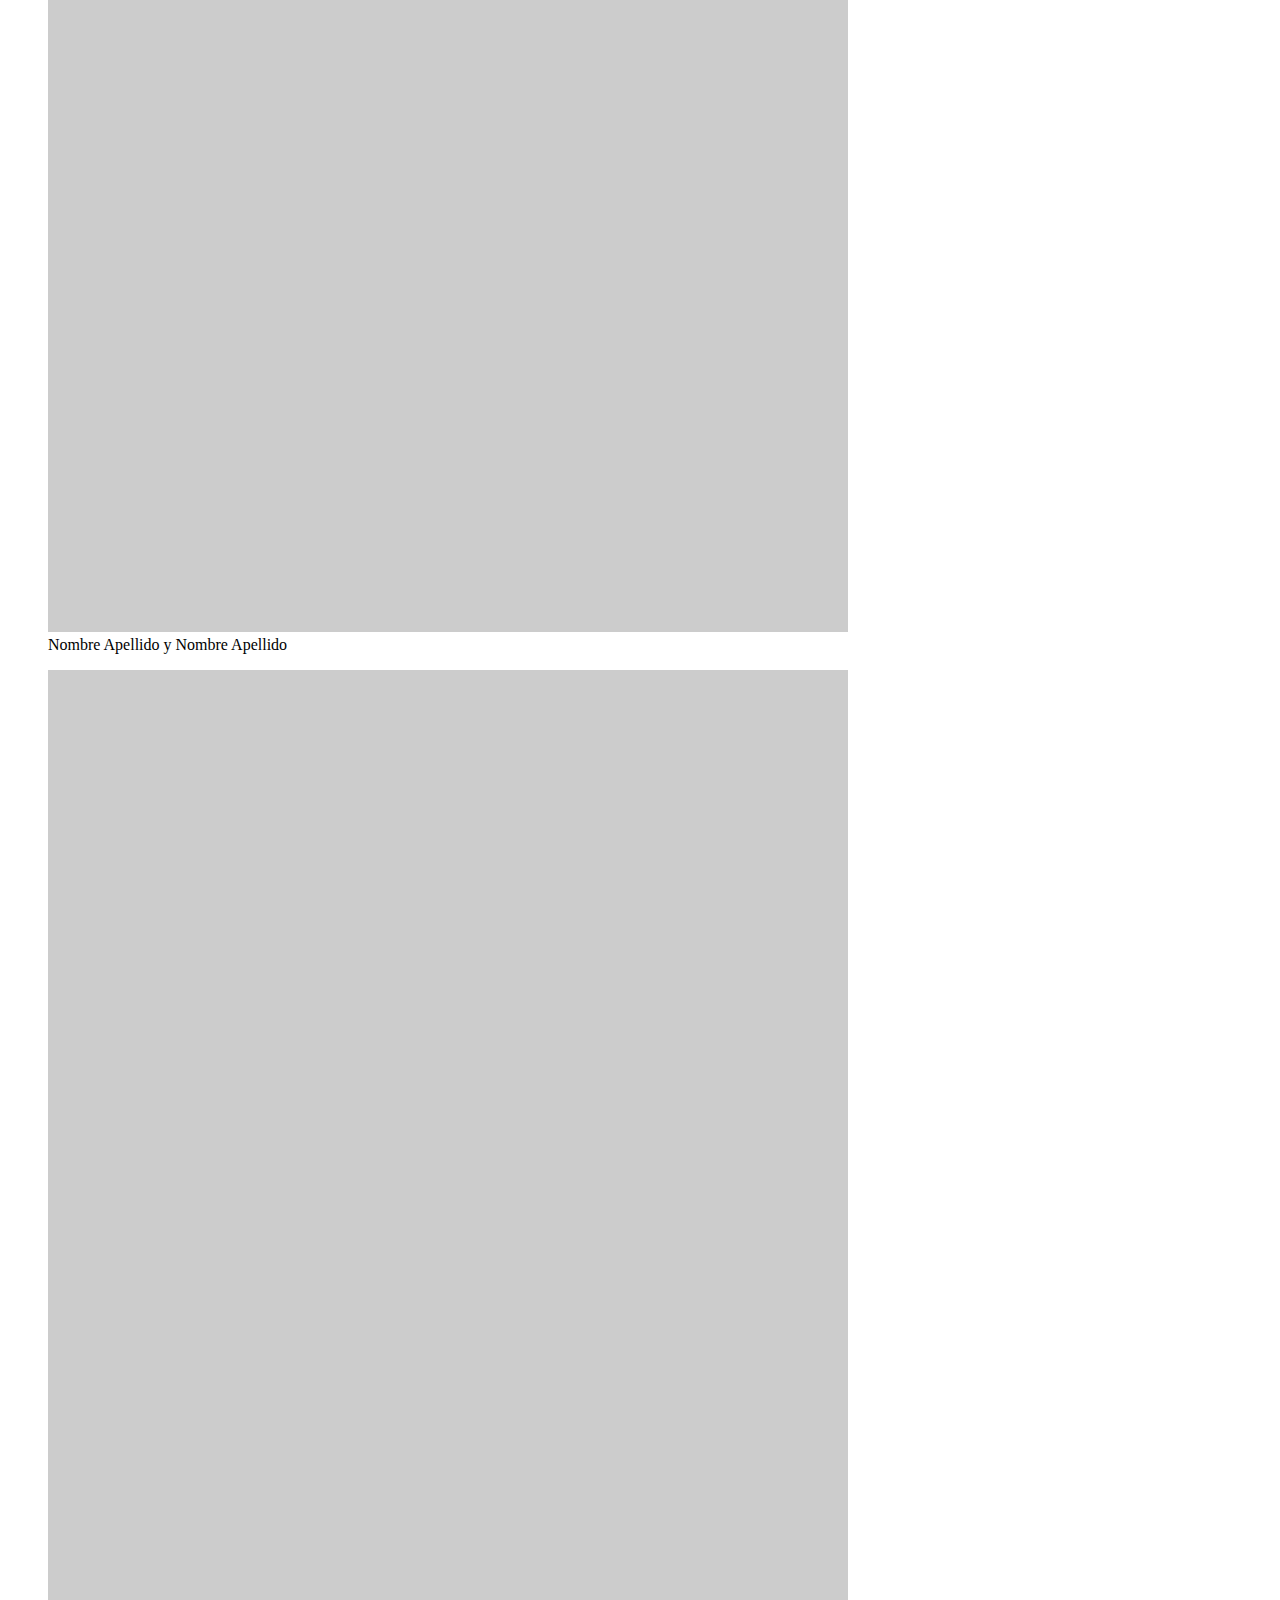
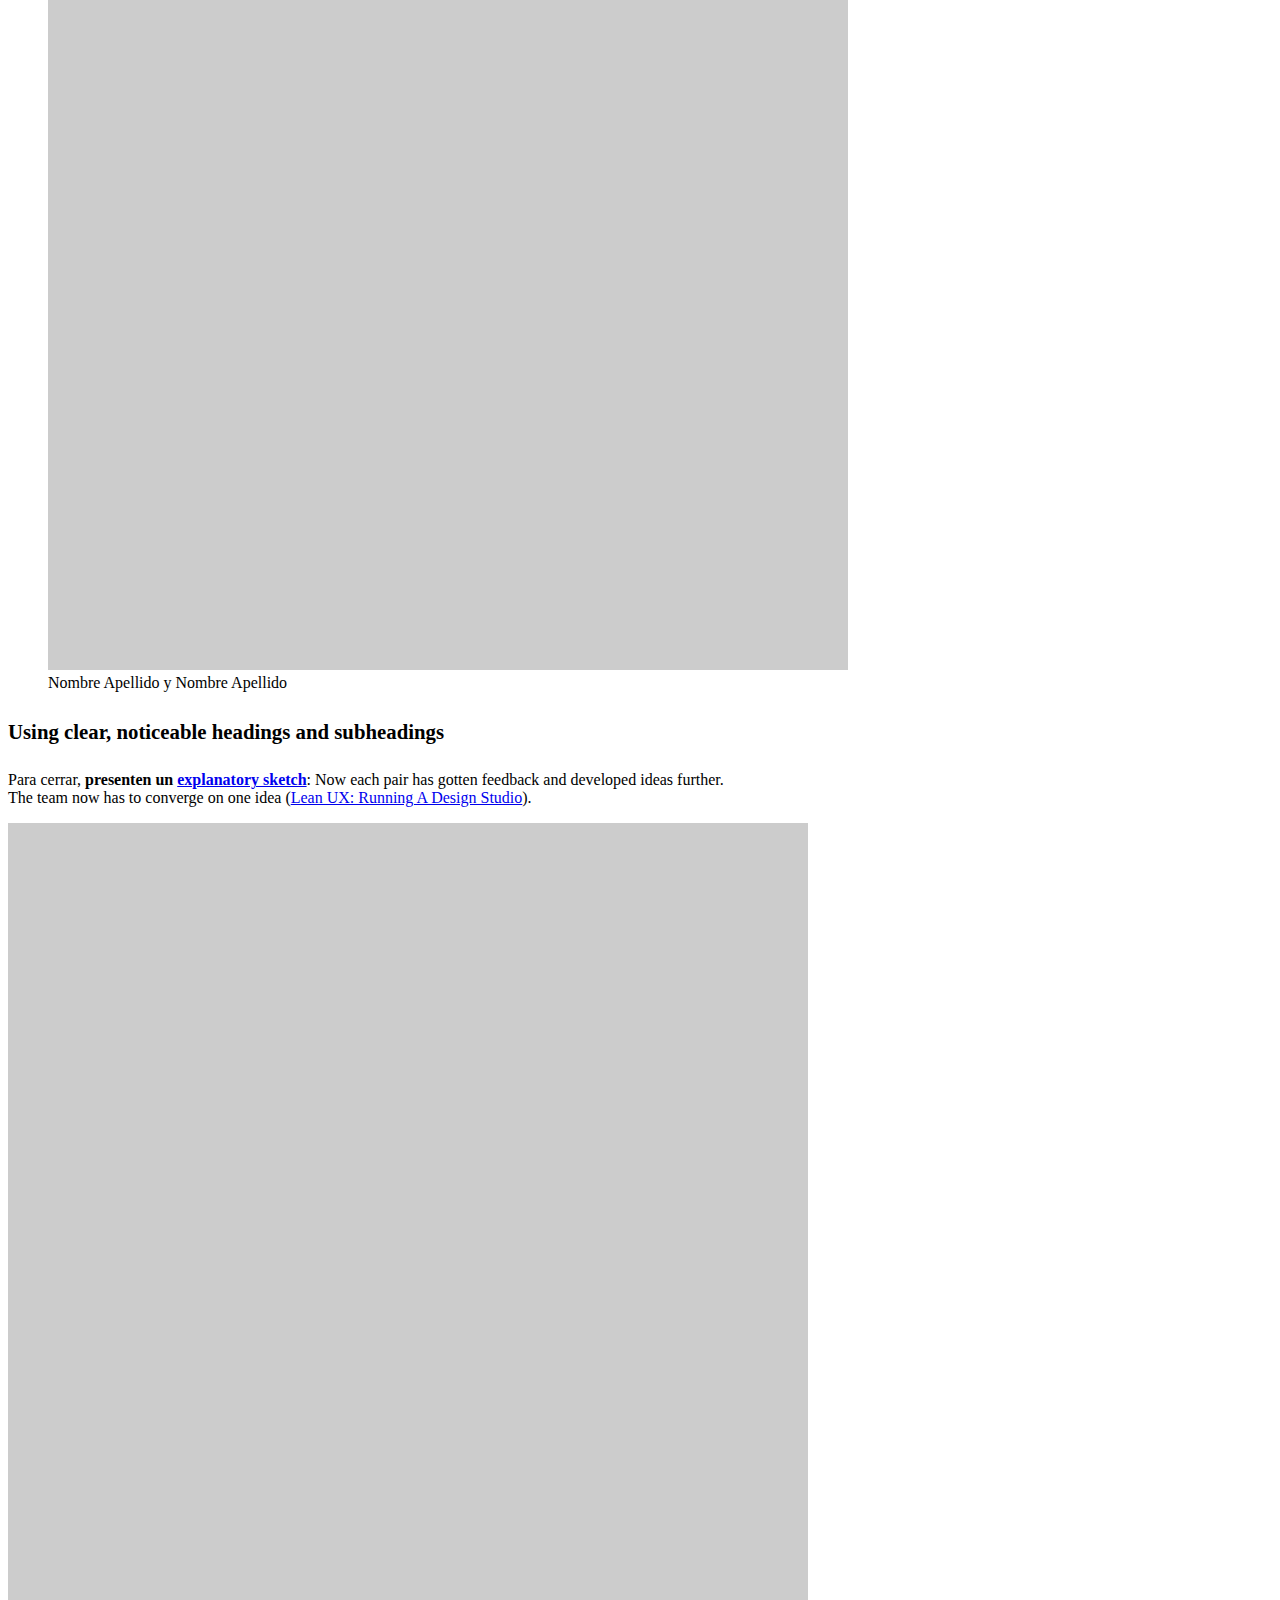
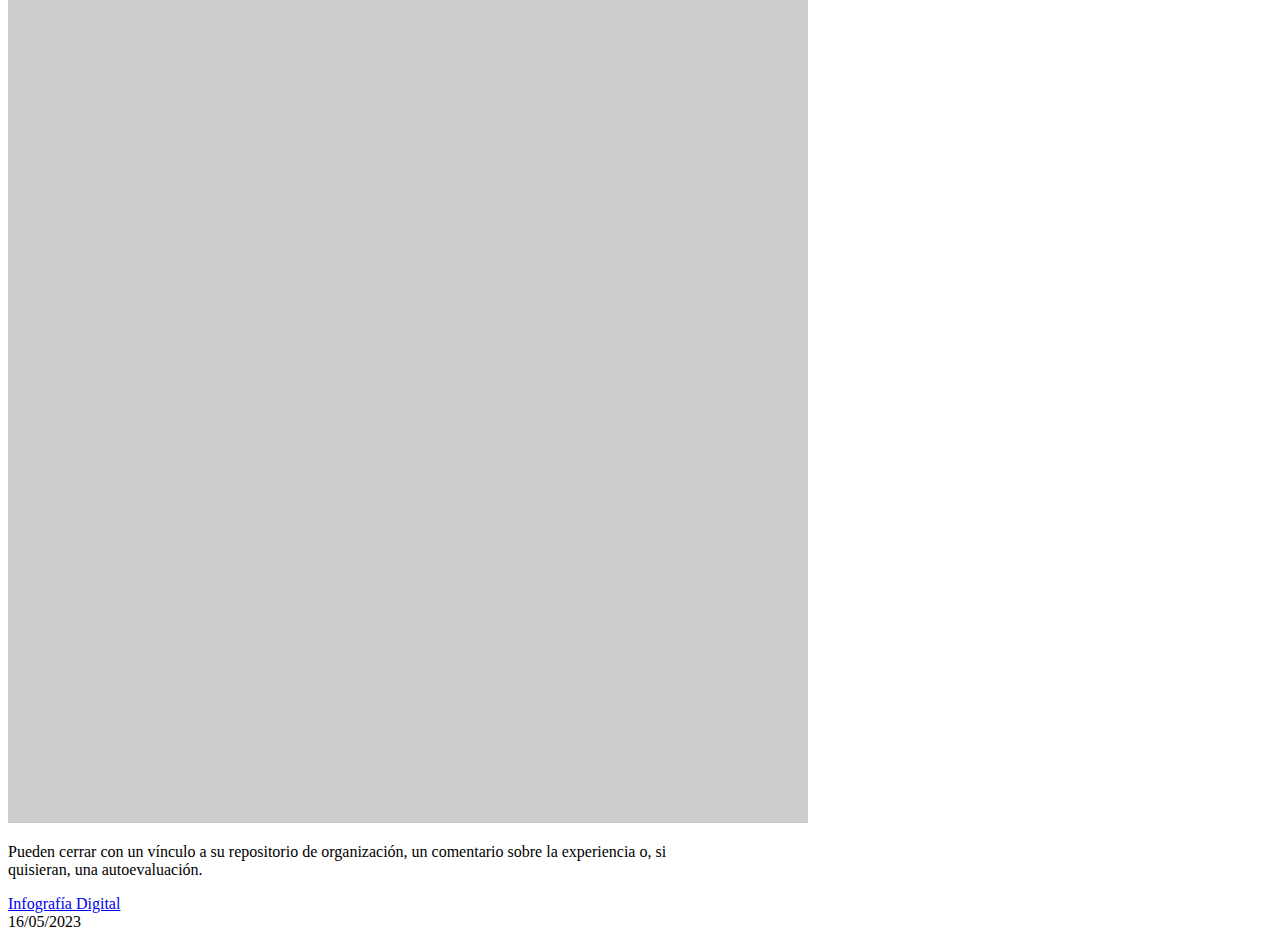
<file: clase-11/index.html>
<!DOCTYPE html>
<html lang="es">
    <head>
        <meta charset="utf-8" />
        <meta name="viewport" content="width=device-width, initial-scale=1" />
        <title>Título de la infografía</title>
        <link href="https://cdn.jsdelivr.net/npm/bootstrap@5.2.1/dist/css/bootstrap.min.css" rel="stylesheet" integrity="sha384-iYQeCzEYFbKjA/T2uDLTpkwGzCiq6soy8tYaI1GyVh/UjpbCx/TYkiZhlZB6+fzT" crossorigin="anonymous" />
        <style>
            :root {
                --bs-link-color: #000051;
                --bs-link-hover-color: #ff8f00;
                --bs-code-color: #222;
            }

            @media (min-width: 768px) {
                .container {
                    max-width: 720px;
                }
            }

            /* Aplico la Secuencia de Fibonacci en títulos (a nivel decimal, esto es 0,1 - 0,2 - 0,3 - 0,5 - 0,8…) */

            h6 { font-size: 1.1rem; }
            
            h5 { font-size: 1.2rem; }
            
            h4 { font-size: 1.3rem; }
            
            h3 { font-size: 1.5rem; }
            
            h2 { font-size: 1.8rem; }

            h1 { font-size: calc(2.3rem + 1.8vw); }

            h4 span{
                font-size: 200%;
            }

            /* Ajusto el énfasis al español */
            em { font-weight: 600; font-style: normal;}

            /* Hago más "amable" el cambio de los vínculos */
            a{ transition: color ease 0.25s;}
        </style>
    </head>
    <body>
        <header>
            <div class="container">
                <div class="row">
                    <div class="col-12">
                        <h6 class="text-center mt-5 mb-4">And you will read this last</h6>
                        <h1 class="text-center my-3">You will read this first</h1>
                        <h2 class="text-center mb-4">And then you will read this</h2>
                        <h3 class="text-center mb-5">Then this one</h3>
                    </div>
                    <div class="col-11 col-sm-10 mx-auto">
                        <p class="lead">Users do scroll, but only if what’s above the fold is promising enough. What is visible on the page without requiring any action is what encourages us to scroll. This is true on any size screen, be it mobile, tablet, or desktop: anything that’s hidden and that the user must uncover will only be seen if the user deems it worth the hassle (<a href="https://www.nngroup.com/articles/page-fold-manifesto/">The Fold Manifesto: Why the Page Fold Still Matters</a>).</p>
                        <p>We’ve been saying this since 1997: <em>People rarely read online</em> — they’re far more likely to scan than read word for word. […] People don’t want to waste time or effort online. <em>As long as we’re designing content that acknowledges that reality</em> and helps to direct people to only the information they want, <em>we’ll be on the right track</em>. (<a href="https://www.nngroup.com/articles/how-people-read-online/">How People Read Online: New and Old Findings</a>).</p>
                    </div>
                </div>
            </div>
        </header>
        <main>
            <article class="container">
                <div class="row">
                    <div class="col-11 col-sm-10 mx-auto">
                        <h4 class="text-center mt-4 mb-3">Using clear, noticeable headings and subheadings</h4>
                        <p>Presenten <em>su <a href="https://www.youtube.com/watch?t=2252&v=iEB3oILm-qQ&feature=youtu.be">storyboard</a> grupal</em>: Un esquema de papel al que se le tomó una fotografía, que luego puede ser ajustada en Photoshop o <a href="https://www.photopea.com/">Photopea</a>, así cada indicación resulta legible; es muy recomendable que en cada post-it en el storyboard se pueda leer claramente <a href="https://datavizcatalogue.com/ES/buscar.html">lo que desean mostrar</a>.</p>
                    </div>
                    <div class="col-sm-11 mx-auto">
                        <img src="img/storyboard.png" class="w-100 shadow-sm" />
                    </div>
                </div>
            </article>

            <article>
                <div class="container">
                    <div class="row">
                        <div class="col-11 col-sm-10 mx-auto">
                            <h4 class="text-center mt-5 mb-3">Using clear, noticeable headings and subheadings</h4>
                            <p>Presenten tantos <a href="https://sketching4ids.wordpress.com/sketches-classification/" class="fst-italic">explorative sketches</a> como integrantes tenga el grupo: <em>Es un boceto por cada integrante del grupo</em>. Cada boceto es la interpretación de un integrante para el storyboard grupal.</p>
                        </div>
                    </div>
                </div>
                <div class="container-fluid">
                    <div class="row row-cols-1 row-cols-sm-2 row-cols-md-4">
                        <!--un boceto-->
                        <div class="col text-center">
                            <figure class="shadow-sm">
                                <img src="img/boceto.png" class="w-100" />
                                <figcaption class="small mb-4 p-2">Nombre Apellido</figcaption>
                            </figure>
                        </div>
                        <!--un boceto-->
                        <div class="col text-center">
                            <figure class="shadow-sm">
                                <img src="img/boceto.png" class="w-100" />
                                <figcaption class="small mb-4 p-2">Nombre Apellido</figcaption>
                            </figure>
                        </div>
                        <!--un boceto-->
                        <div class="col text-center">
                            <figure class="shadow-sm">
                                <img src="img/boceto.png" class="w-100" />
                                <figcaption class="small mb-4 p-2">Nombre Apellido</figcaption>
                            </figure>
                        </div>
                        <!--un boceto-->
                        <div class="col text-center">
                            <figure class="shadow-sm">
                                <img src="img/boceto.png" class="w-100" />
                                <figcaption class="small mb-4 p-2">Nombre Apellido</figcaption>
                            </figure>
                        </div>
                    </div>
                </div>
            </article>

            <article class="container">
                <div class="row">
                    <div class="col-11 col-sm-10 mx-auto">
                        <h4 class="text-center mt-5 mb-3">Using clear, noticeable headings and subheadings</h4>
                        <p>Siguiendo el <a href="https://medium.com/@jc.stories/lean-ux-running-a-design-studio-8c0c94ae69d4">proceso del <i>design studio</i> presentado por Jacky Chen</a>, después de presentación y crítica grupal de los bocetos de cada integrante pueden armarse <em>duplas para fusionar y refinar sus <a href="https://sketching4ids.wordpress.com/sketches-classification/" class="fst-italic">explorative sketches</a></em>.</p>
                    </div>
                    <div class="col-sm-11 mx-auto">
                        <div class="row row-cols-1 row-cols-sm-2 row-cols-md-2">
                            <!--un boceto-->
                            <div class="col text-center">
                                <figure class="shadow-sm">
                                    <img src="img/boceto.png" class="w-100" />
                                    <figcaption class="small mb-4 p-2">Nombre Apellido y Nombre Apellido</figcaption>
                                </figure>
                            </div>
                            <!--un boceto-->
                            <div class="col text-center">
                                <figure class="shadow-sm">
                                    <img src="img/boceto.png" class="w-100" />
                                    <figcaption class="small mb-4 p-2">Nombre Apellido y Nombre Apellido</figcaption>
                                </figure>
                            </div>
                        </div>
                    </div>
                </div>
            </article>

            <article class="container">
                <div class="row">
                    <div class="col-11 col-sm-10 mx-auto">
                        <h4 class="text-center mt-4 mb-3">Using clear, noticeable headings and subheadings</h4>
                        <p>
                            Para cerrar, <em>presenten un <a href="https://sketching4ids.wordpress.com/sketches-classification/">explanatory sketch</a></em>: Now each pair has gotten feedback and developed ideas further. The team now has to converge on one idea (<a href="https://medium.com/@jc.stories/lean-ux-running-a-design-studio-8c0c94ae69d4">Lean UX: Running A Design Studio</a>). 
                        </p>
                    </div>
                    <div class="col-sm-11 mx-auto">
                        <img src="img/boceto.png" class="w-100 shadow-sm" />
                    </div>
                </div>
            </article>
        </main>

        <footer class="container">
            <div class="row">
                <div class="col-11 col-sm-10 mx-auto text-muted small">
                    <p class="mt-4">
                        Pueden cerrar con un vínculo a su repositorio de organización, un comentario sobre la experiencia o, si quisieran, una autoevaluación.
                    </p>
                    <p class="text-center my-4">
                        <a href="https://github.com/profesorfaco/dno075-2023-1" class="link-secondary">Infografía Digital</a><br />
                        16/05/2023
                    </p>
                </div>
            </div>
        </footer>
    </body>
</html>
</file>
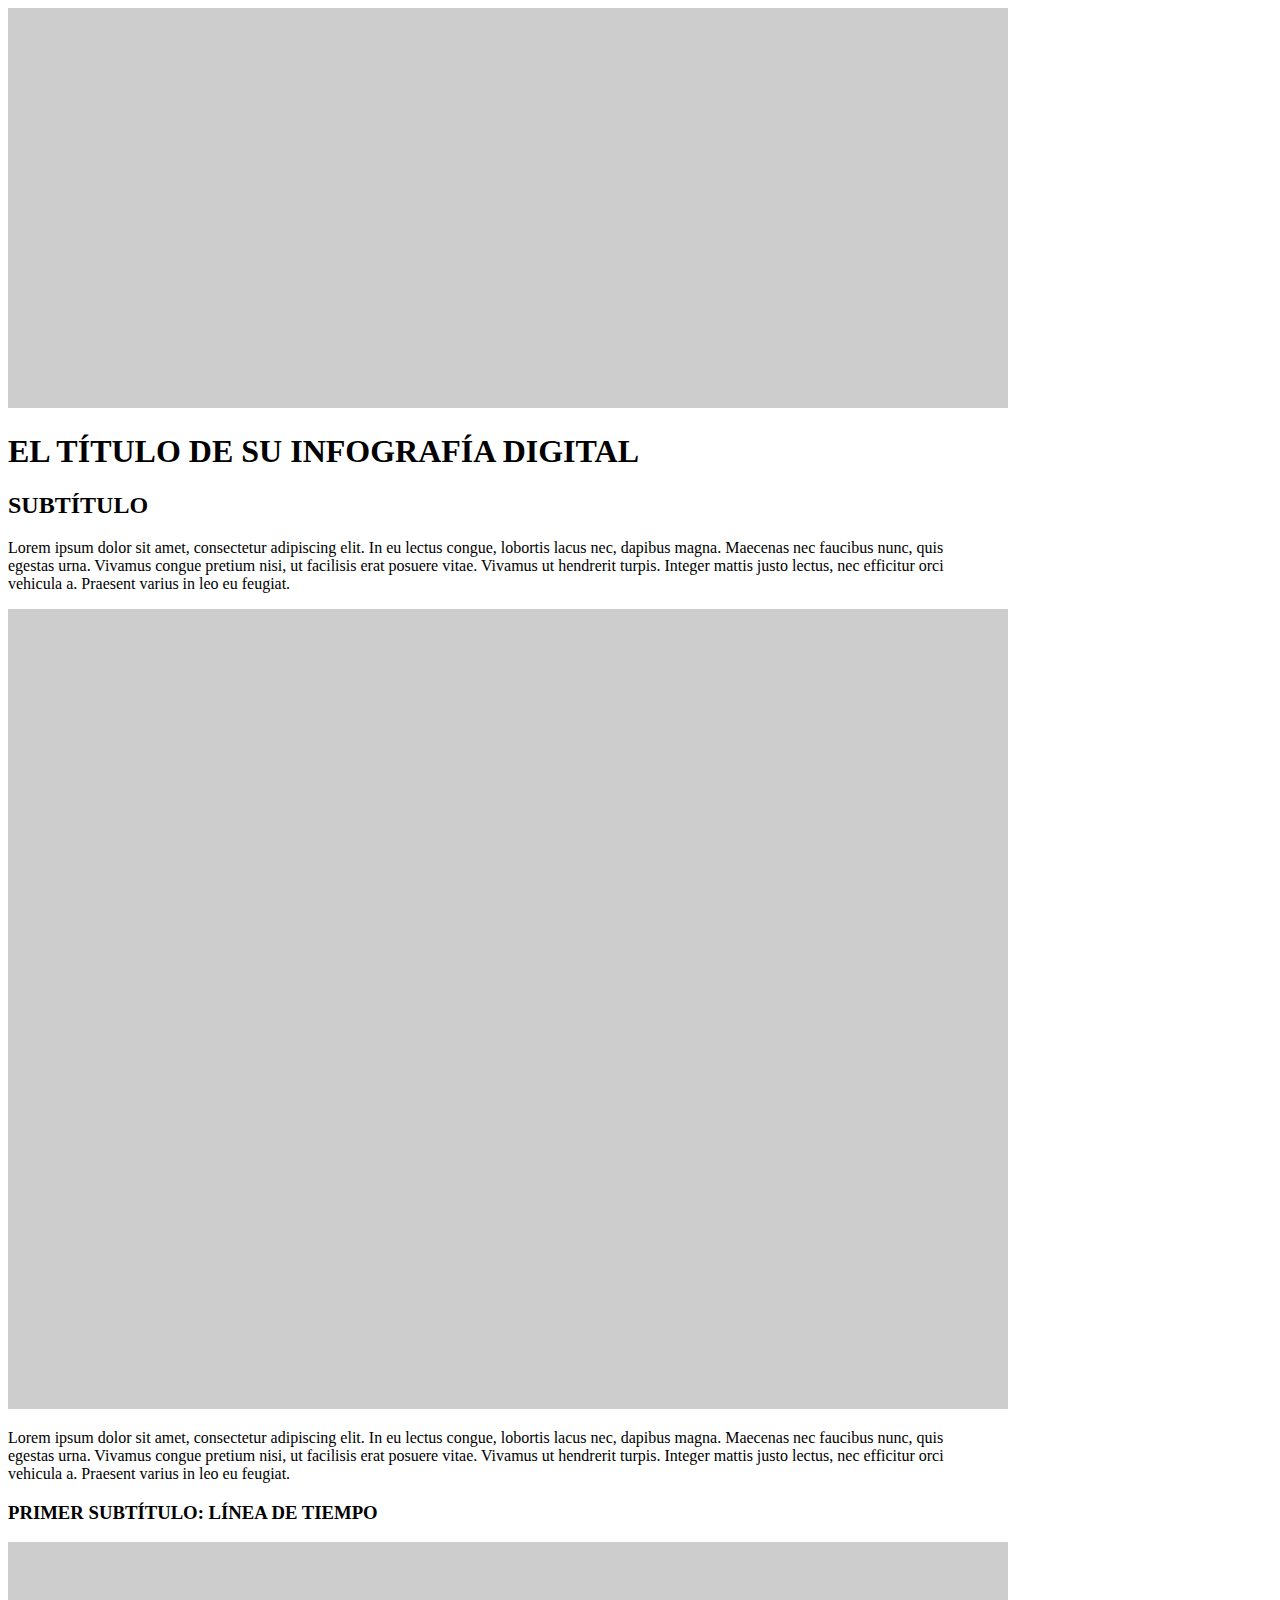
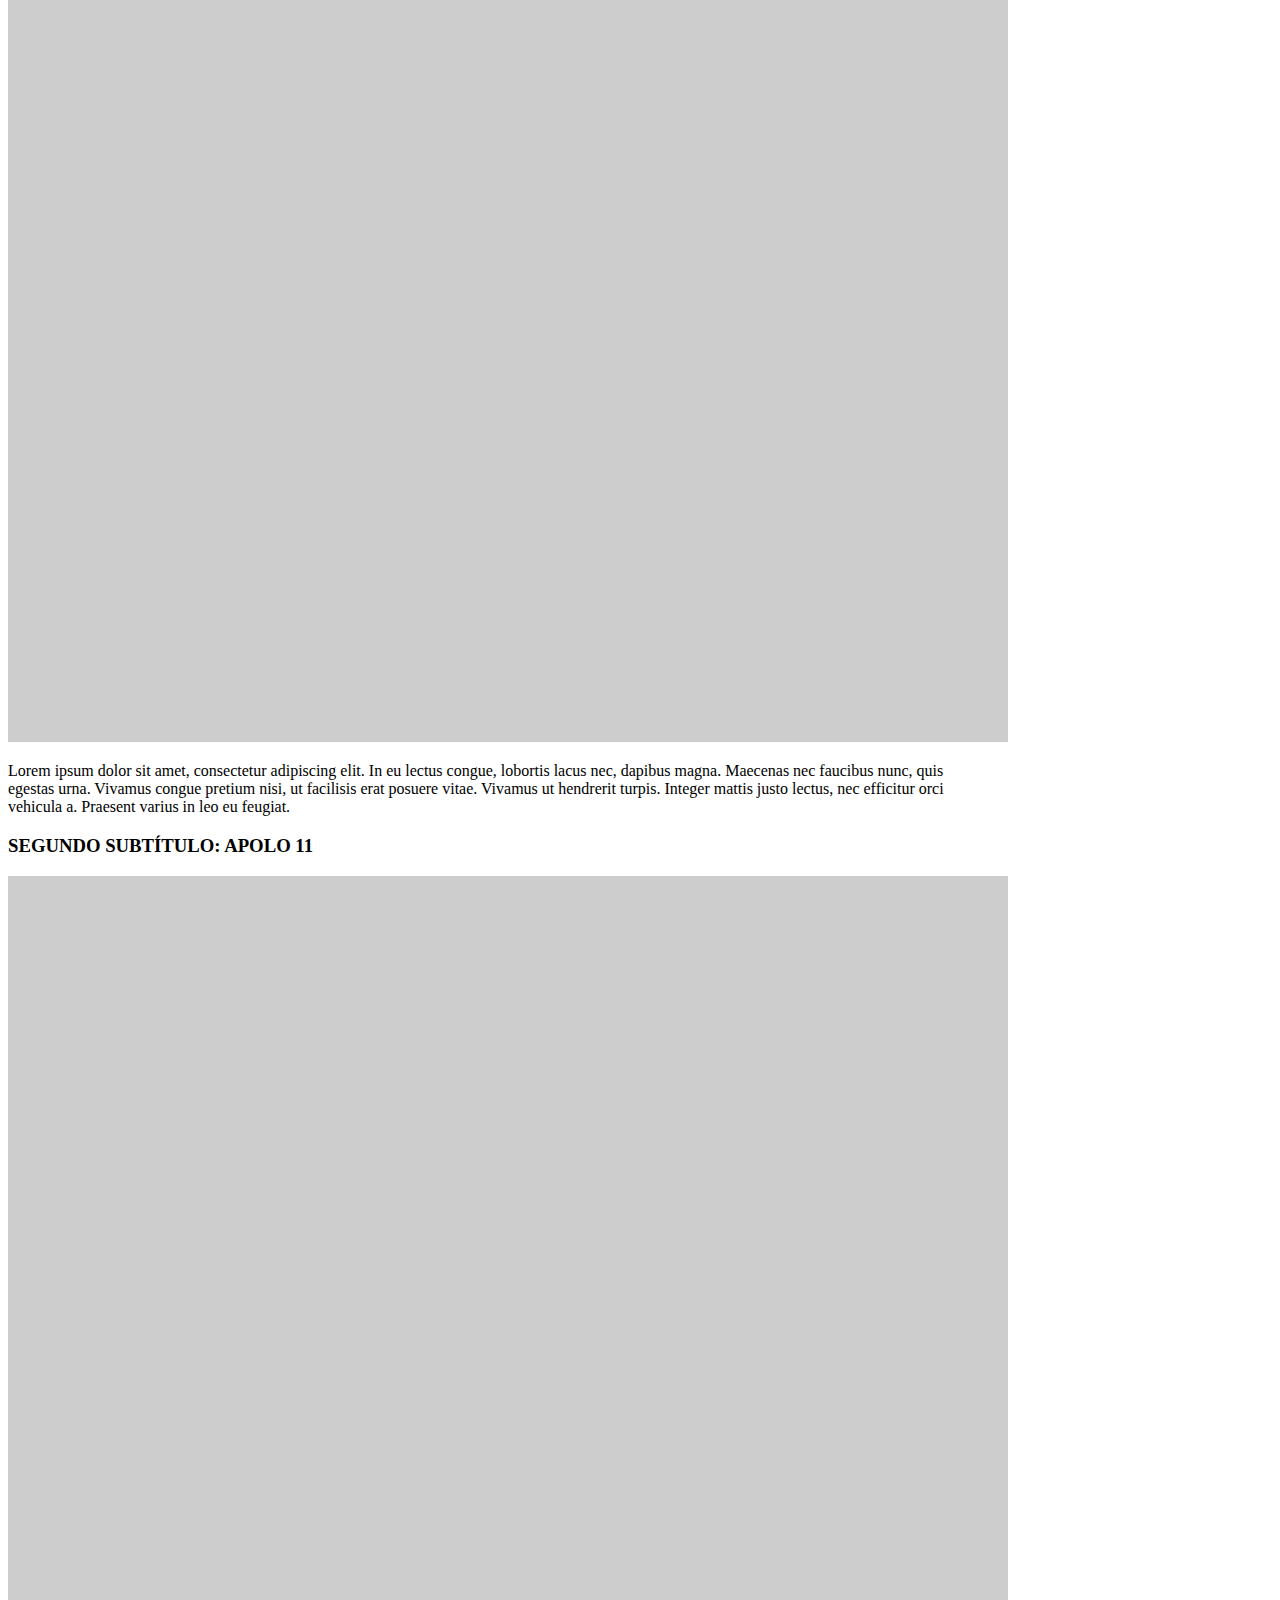
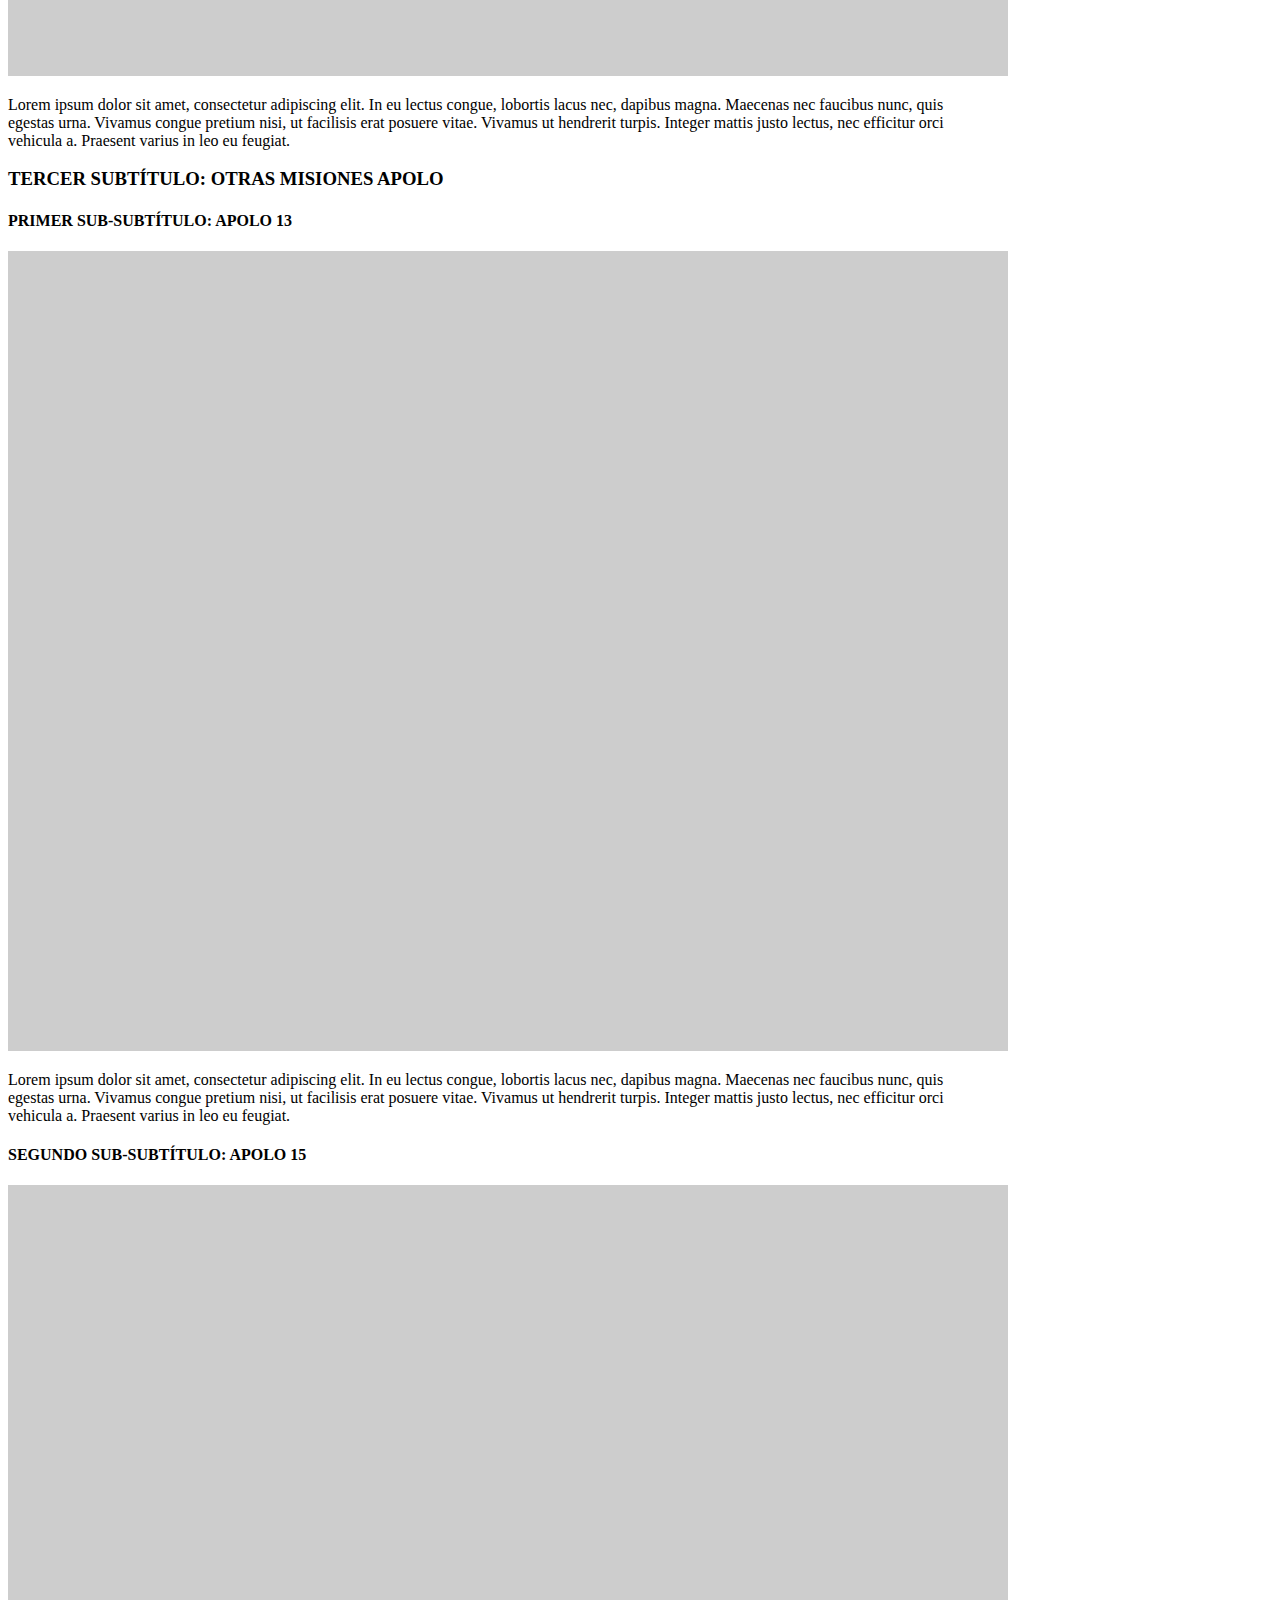
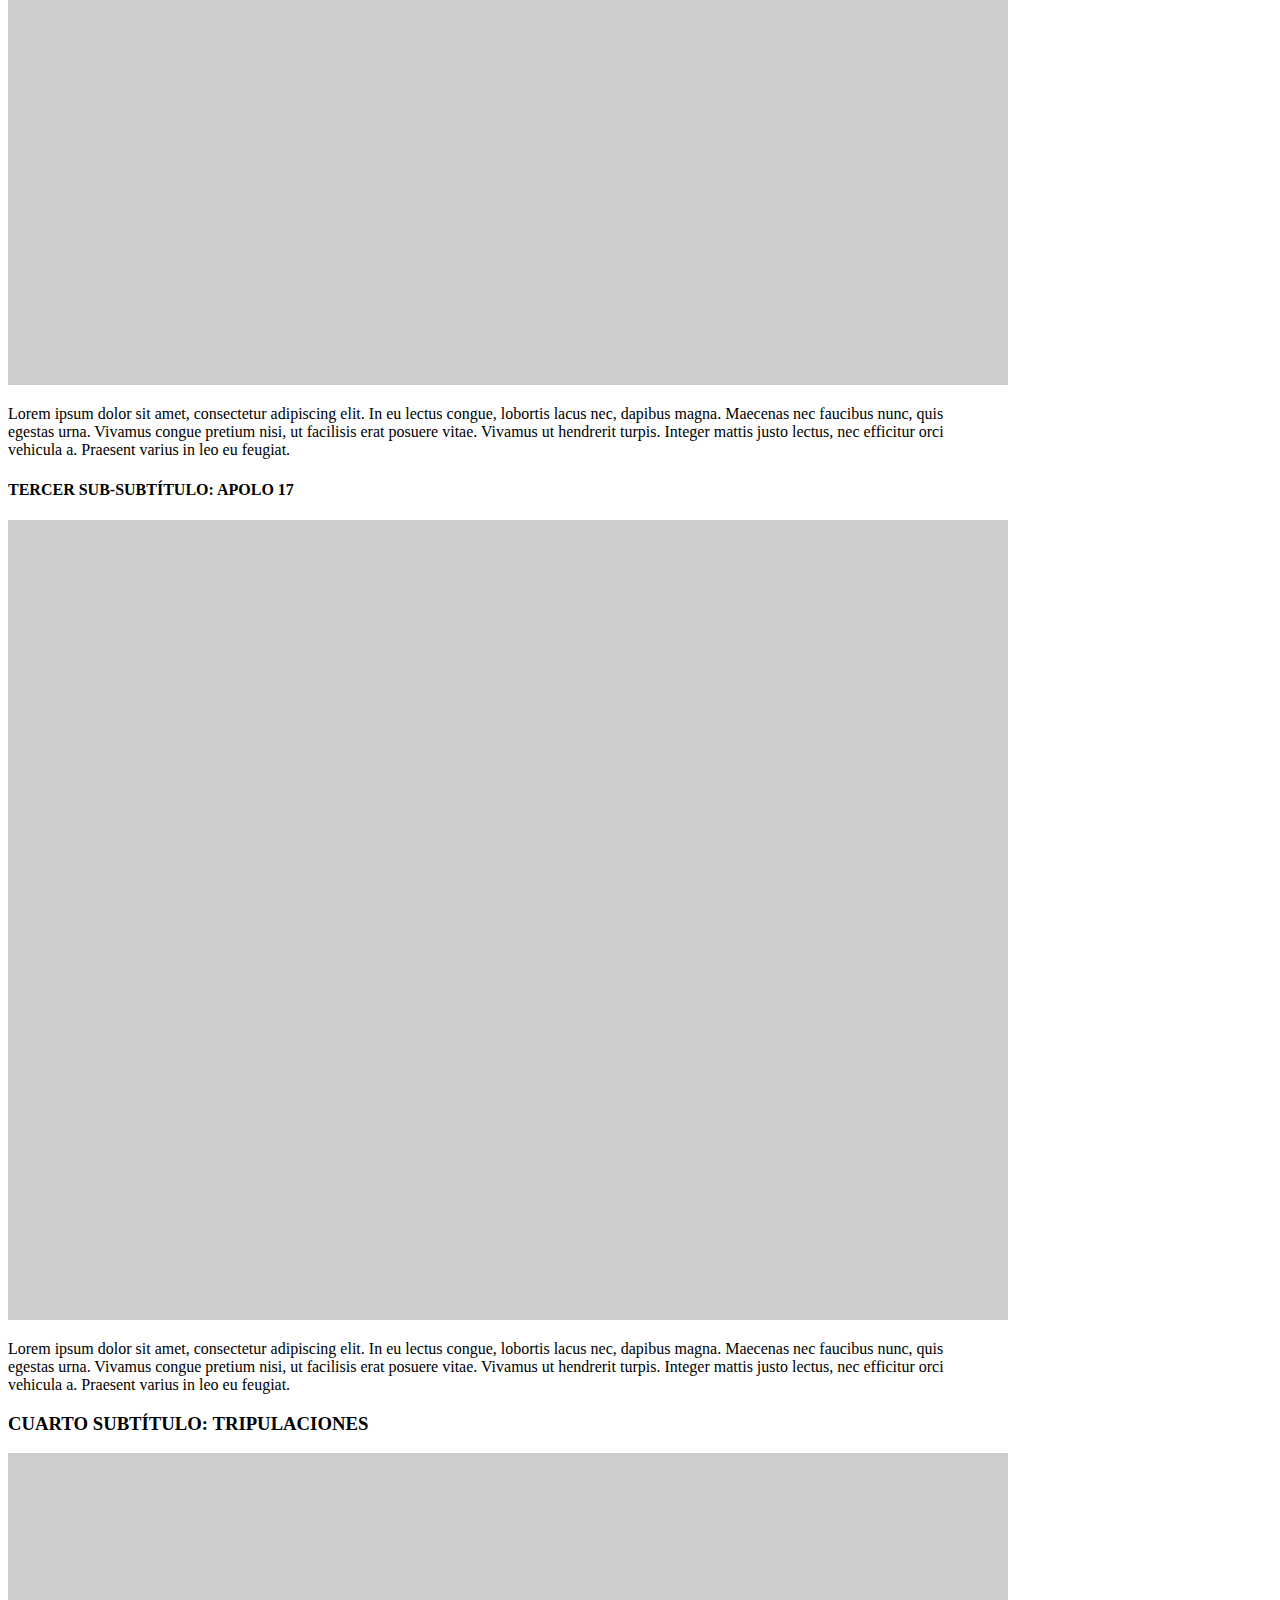
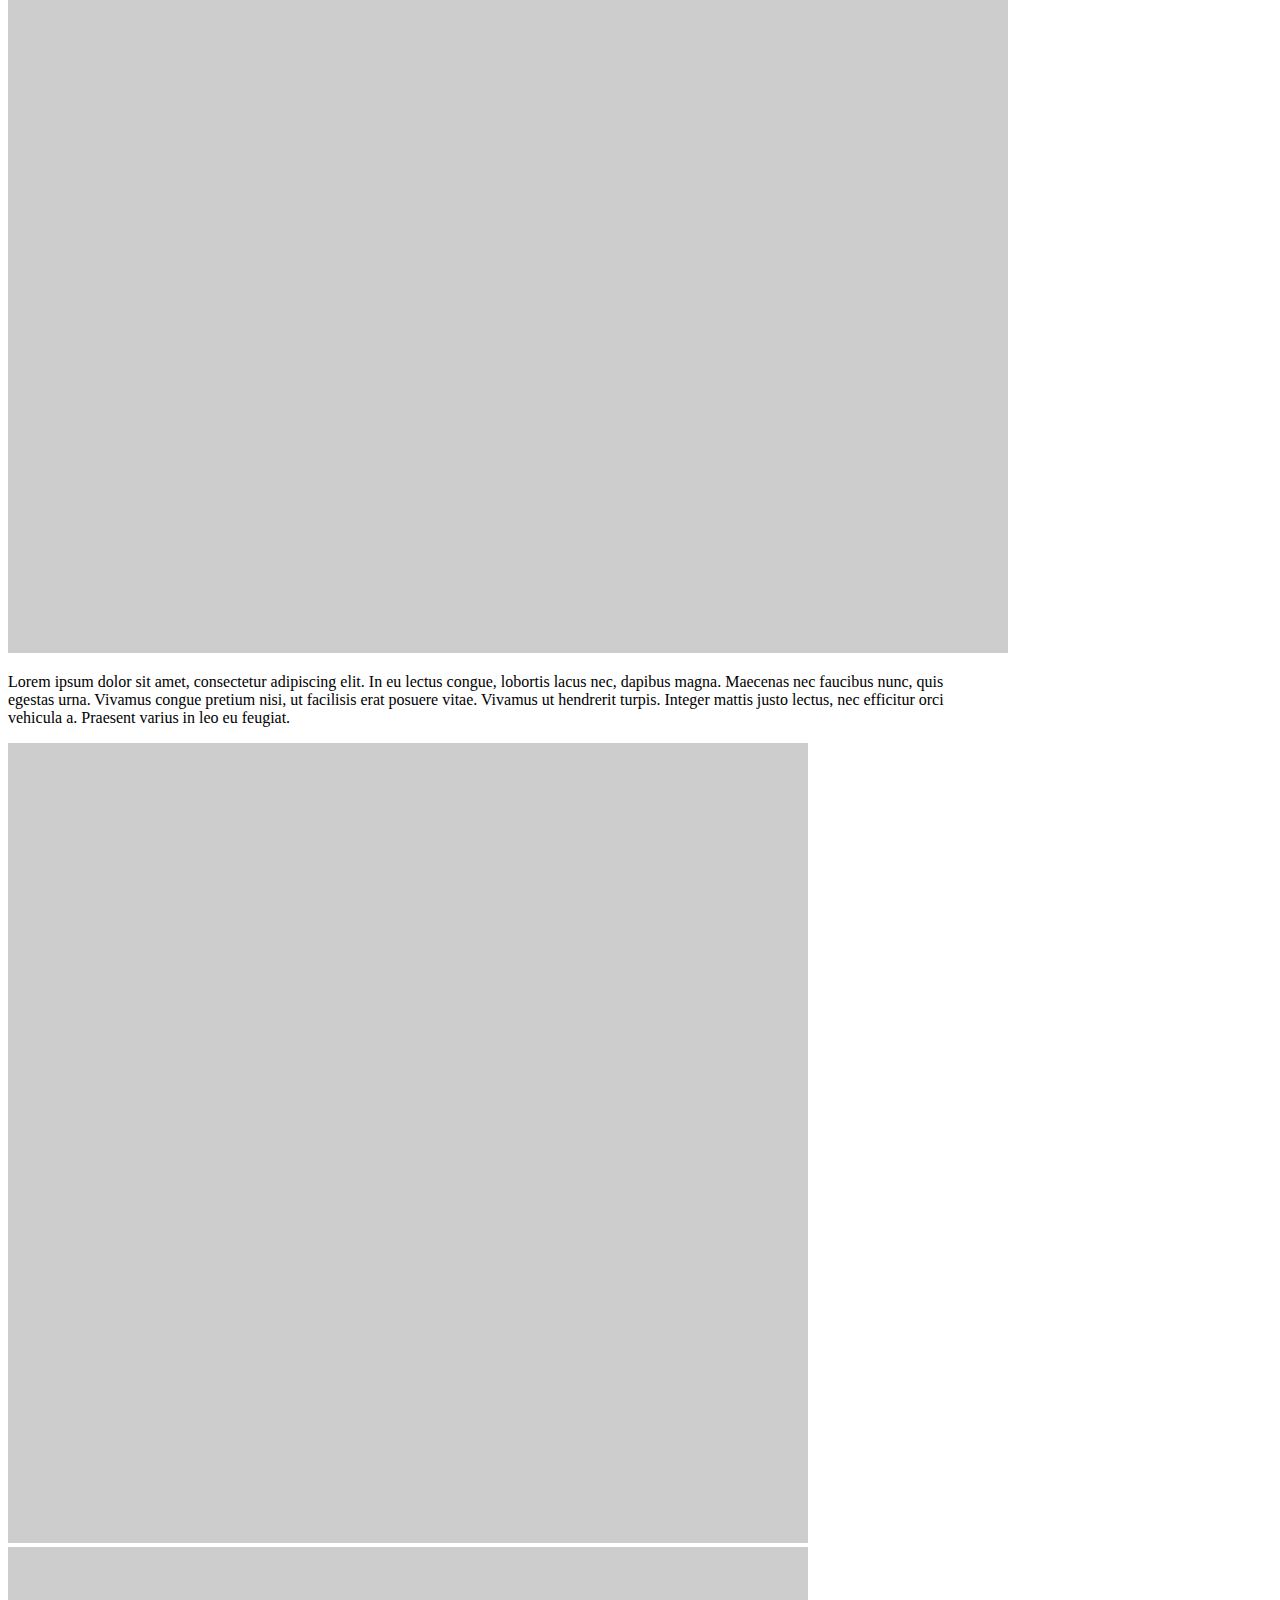
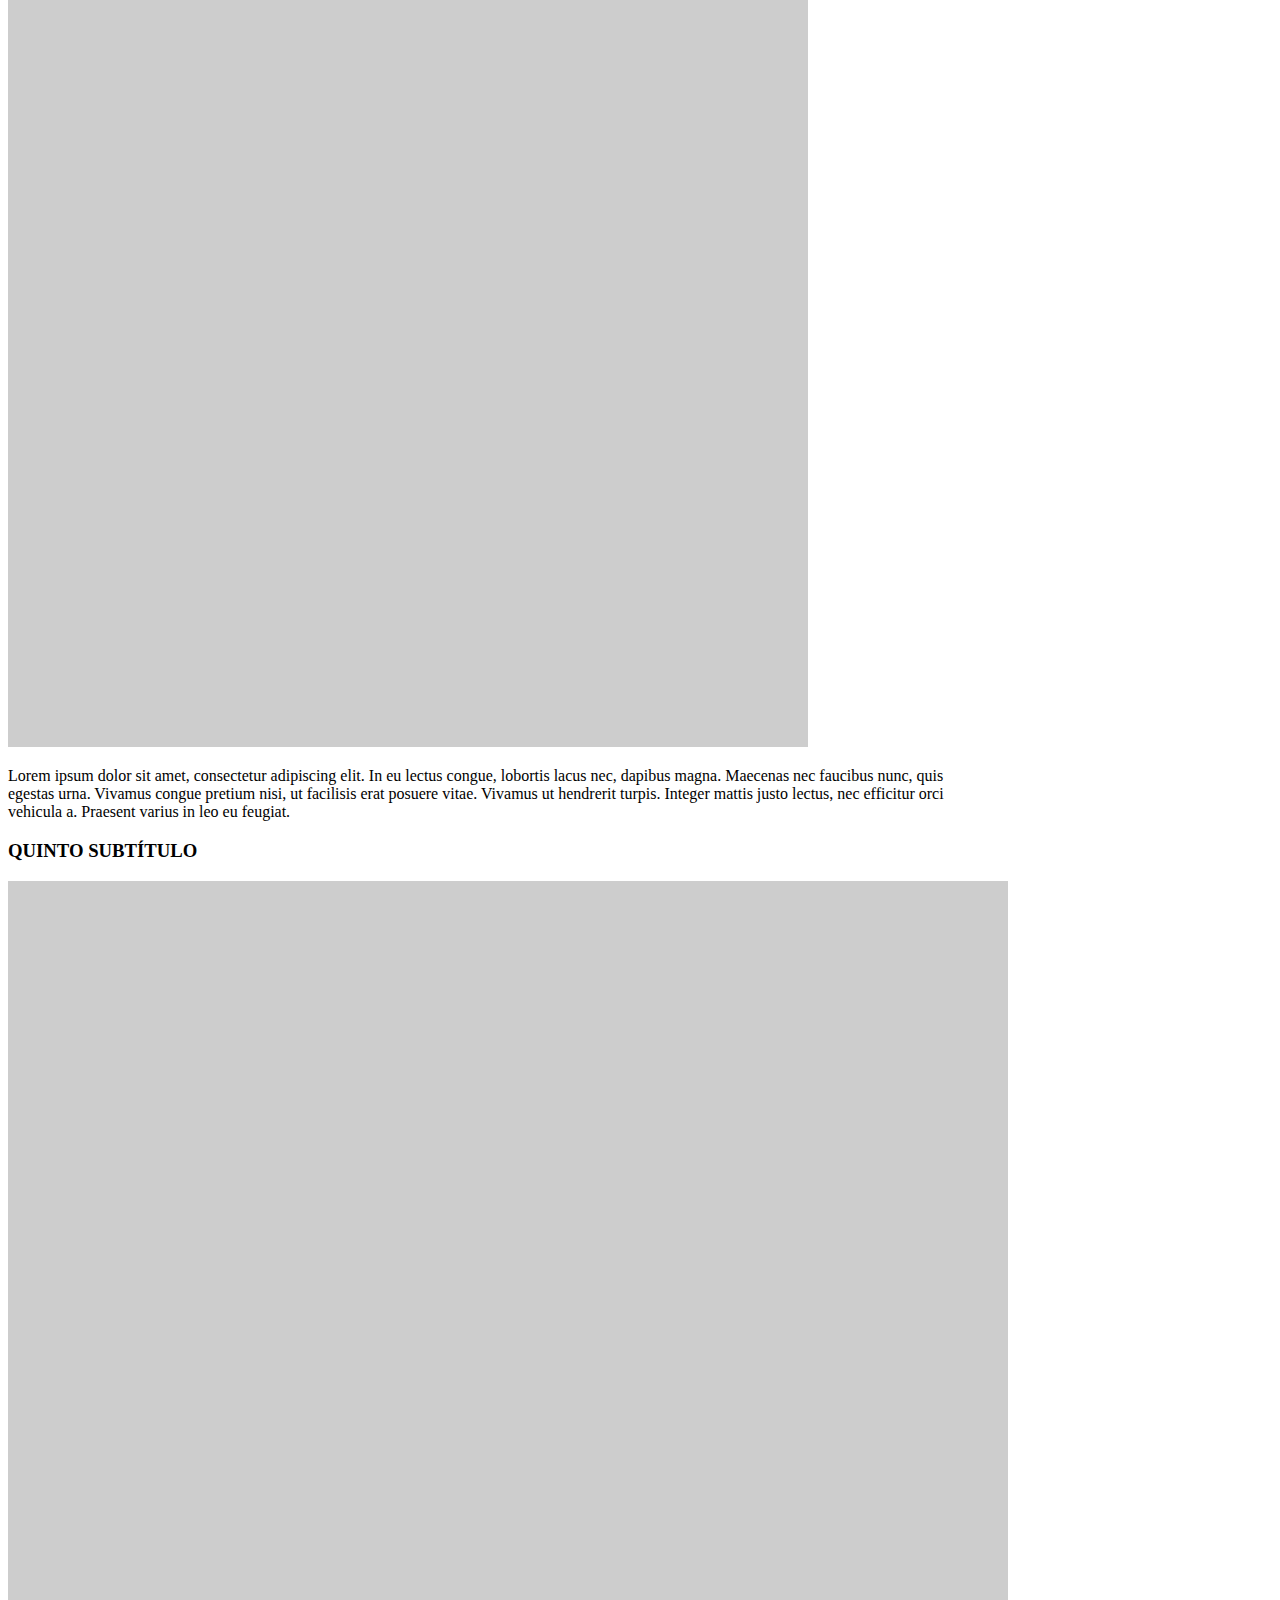
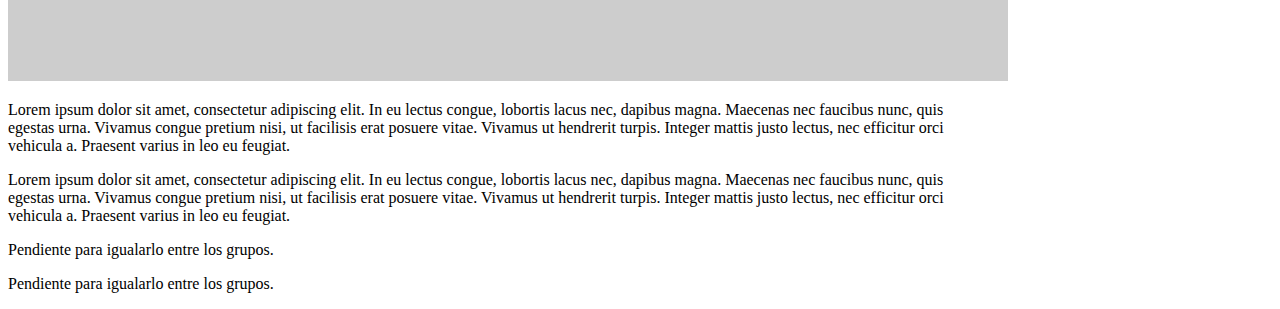
<file: clase-15/template-apolo/index.html>
<!DOCTYPE html>
<html lang="es">
    <head>
        <meta charset="utf-8" />
        <meta name="viewport" content="width=device-width, initial-scale=1" />
        <link href="https://cdn.jsdelivr.net/npm/bootstrap@5.2.2/dist/css/bootstrap.min.css" rel="stylesheet" integrity="sha384-Zenh87qX5JnK2Jl0vWa8Ck2rdkQ2Bzep5IDxbcnCeuOxjzrPF/et3URy9Bv1WTRi" crossorigin="anonymous" />
        <link rel="preconnect" href="https://fonts.googleapis.com">
        <link rel="preconnect" href="https://fonts.gstatic.com" crossorigin>
        <link href="https://fonts.googleapis.com/css2?family=Roboto:wght@300;400;700&display=swap" rel="stylesheet">

        <style>
            :root {
                --bs-font-sans-serif: 'Roboto', sans-serif;
            }
            h1,h2,h3,h4,h5,h6{font-weight: 700;}
            @media (min-width: 992px) {
                .container {
                    max-width: 960px;
                }
            }
        </style>
        <title>Programa Apolo</title>
    </head>
    <body class="bg-black text-white">
        <header>
            <img src="assets/imagen-cabecera.png" class="w-100" />
            <div class="container">
                <div class="row">
                    <div class="col-sm-11 col-md-10 col-lg-9 col-xl-8 col-xxl-7 mx-auto">
                        <h1 class="m-5 mb-3 text-center">EL TÍTULO DE SU INFOGRAFÍA DIGITAL</h1>

                        <h2 class="mb-4 text-center">SUBTÍTULO</h2>

                        <p class="lead">
                            Lorem ipsum dolor sit amet, consectetur adipiscing elit. In eu lectus congue, lobortis lacus nec, dapibus magna. Maecenas nec faucibus nunc, quis egestas urna. Vivamus congue pretium nisi, ut facilisis erat posuere vitae. Vivamus ut hendrerit turpis. Integer mattis justo lectus, nec efficitur orci vehicula a. Praesent varius in leo eu feugiat.
                        </p>

                        <img src="assets/imagen-otra.png" class="w-100 my-3" />

                        <p>
                            Lorem ipsum dolor sit amet, consectetur adipiscing elit. In eu lectus congue, lobortis lacus nec, dapibus magna. Maecenas nec faucibus nunc, quis egestas urna. Vivamus congue pretium nisi, ut facilisis erat posuere vitae. Vivamus ut hendrerit turpis. Integer mattis justo lectus, nec efficitur orci vehicula a. Praesent varius in leo eu feugiat.
                        </p>
                    </div>
                </div>
            </div>
        </header>
        <section id="linea-de-tiempo">
            <div class="container">
                <div class="row">
                    <div class="col-sm-11 col-md-10 col-lg-9 col-xl-8 col-xxl-7 mx-auto">
                        <h3 class="text-center mt-5">PRIMER SUBTÍTULO: LÍNEA DE TIEMPO</h3>
                    </div>
                </div>
            </div>

            <img src="assets/imagen-otra.png" class="w-100 my-3" />

            <div class="container">
                <div class="row">
                    <div class="col-sm-11 col-md-10 col-lg-9 col-xl-8 col-xxl-7 mx-auto">
                        <p>
                            Lorem ipsum dolor sit amet, consectetur adipiscing elit. In eu lectus congue, lobortis lacus nec, dapibus magna. Maecenas nec faucibus nunc, quis egestas urna. Vivamus congue pretium nisi, ut facilisis erat posuere vitae. Vivamus ut hendrerit turpis. Integer mattis justo lectus, nec efficitur orci vehicula a. Praesent varius in leo eu feugiat.
                        </p>
                    </div>
                </div>
            </div>
        </section>

        <section id="apolo_once">
            <div class="container">
                <div class="row">
                    <div class="col-sm-11 col-md-10 col-lg-9 col-xl-8 col-xxl-7 mx-auto">
                        <h3 class="text-center mt-5">SEGUNDO SUBTÍTULO: APOLO 11</h3>
                    </div>
                </div>
            </div>

            <img src="assets/imagen-otra.png" class="w-100 my-3" />

            <div class="container">
                <div class="row">
                    <div class="col-sm-11 col-md-10 col-lg-9 col-xl-8 col-xxl-7 mx-auto">
                        <p>
                            Lorem ipsum dolor sit amet, consectetur adipiscing elit. In eu lectus congue, lobortis lacus nec, dapibus magna. Maecenas nec faucibus nunc, quis egestas urna. Vivamus congue pretium nisi, ut facilisis erat posuere vitae. Vivamus ut hendrerit turpis. Integer mattis justo lectus, nec efficitur orci vehicula a. Praesent varius in leo eu feugiat.
                        </p>
                    </div>
                </div>
            </div>
        </section>

        <section>
            <div class="container">
                <div class="row">
                    <div class="col-sm-11 col-md-10 col-lg-9 col-xl-8 col-xxl-7 mx-auto">
                        <h3 class="text-center mt-5">TERCER SUBTÍTULO: OTRAS MISIONES APOLO</h3>
                        <h4 class="text-center mt-5">PRIMER SUB-SUBTÍTULO: APOLO 13</h4>
                        <img src="assets/imagen-otra.png" class="w-100 my-3" />
                        <p>
                            Lorem ipsum dolor sit amet, consectetur adipiscing elit. In eu lectus congue, lobortis lacus nec, dapibus magna. Maecenas nec faucibus nunc, quis egestas urna. Vivamus congue pretium nisi, ut facilisis erat posuere vitae. Vivamus ut hendrerit turpis. Integer mattis justo lectus, nec efficitur orci vehicula a. Praesent varius in leo eu feugiat.
                        </p>

                        <h4 class="text-center mt-5">SEGUNDO SUB-SUBTÍTULO: APOLO 15</h4>
                        <img src="assets/imagen-otra.png" class="w-100 my-3" />
                        <p>
                             Lorem ipsum dolor sit amet, consectetur adipiscing elit. In eu lectus congue, lobortis lacus nec, dapibus magna. Maecenas nec faucibus nunc, quis egestas urna. Vivamus congue pretium nisi, ut facilisis erat posuere vitae. Vivamus ut hendrerit turpis. Integer mattis justo lectus, nec efficitur orci vehicula a. Praesent varius in leo eu feugiat.
                        </p>
                        <h4 class="text-center mt-5">TERCER SUB-SUBTÍTULO: APOLO 17</h4>
                        <img src="assets/imagen-otra.png" class="w-100 my-3" />
                        <p>
                            Lorem ipsum dolor sit amet, consectetur adipiscing elit. In eu lectus congue, lobortis lacus nec, dapibus magna. Maecenas nec faucibus nunc, quis egestas urna. Vivamus congue pretium nisi, ut facilisis erat posuere vitae. Vivamus ut hendrerit turpis. Integer mattis justo lectus, nec efficitur orci vehicula a. Praesent varius in leo eu feugiat.
                        </p>
                    </div>
                </div>
            </div>
        </section>

        <section>
            <div class="container">
                <div class="row">
                    <div class="col-sm-11 col-md-10 col-lg-9 col-xl-8 col-xxl-7 mx-auto">
                        <h3 class="text-center mt-5">CUARTO SUBTÍTULO: TRIPULACIONES</h3>
                        <img src="assets/imagen-otra.png" class="w-100 my-3" />
                        <p>
                            Lorem ipsum dolor sit amet, consectetur adipiscing elit. In eu lectus congue, lobortis lacus nec, dapibus magna. Maecenas nec faucibus nunc, quis egestas urna. Vivamus congue pretium nisi, ut facilisis erat posuere vitae. Vivamus ut hendrerit turpis. Integer mattis justo lectus, nec efficitur orci vehicula a. Praesent varius in leo eu feugiat.
                        </p>
                    </div>
                </div>
            </div>
            <div class="container-fluid">
                <div class="row">
                    <div class="col-sm-6">
                        <img src="assets/imagen-otra-mas.png" class="w-100 my-3" />
                    </div>
                    <div class="col-sm-6">
                        <img src="assets/imagen-otra-mas.png" class="w-100 my-3" />
                    </div>
                </div>
            </div>
            <div class="container">
                <div class="row">
                    <div class="col-sm-11 col-md-10 col-lg-9 col-xl-8 col-xxl-7 mx-auto">
                        <p>
                            Lorem ipsum dolor sit amet, consectetur adipiscing elit. In eu lectus congue, lobortis lacus nec, dapibus magna. Maecenas nec faucibus nunc, quis egestas urna. Vivamus congue pretium nisi, ut facilisis erat posuere vitae. Vivamus ut hendrerit turpis. Integer mattis justo lectus, nec efficitur orci vehicula a. Praesent varius in leo eu feugiat.
                        </p>
                    </div>
                </div>
            </div>
        </section>

        <section>
            <div class="container">
                <div class="row">
                    <div class="col-sm-11 col-md-10 col-lg-9 col-xl-8 col-xxl-7 mx-auto">
                        <h3 class="text-center mt-5">QUINTO SUBTÍTULO</h3>
                    </div>
                </div>
            </div>

            <img src="assets/imagen-otra.png" class="w-100 my-3" />

            <div class="container">
                <div class="row">
                    <div class="col-sm-11 col-md-10 col-lg-9 col-xl-8 col-xxl-7 mx-auto">
                        <p>
                            Lorem ipsum dolor sit amet, consectetur adipiscing elit. In eu lectus congue, lobortis lacus nec, dapibus magna. Maecenas nec faucibus nunc, quis egestas urna. Vivamus congue pretium nisi, ut facilisis erat posuere vitae. Vivamus ut hendrerit turpis. Integer mattis justo lectus, nec efficitur orci vehicula a. Praesent varius in leo eu feugiat.
                        </p>
                         <p>
                            Lorem ipsum dolor sit amet, consectetur adipiscing elit. In eu lectus congue, lobortis lacus nec, dapibus magna. Maecenas nec faucibus nunc, quis egestas urna. Vivamus congue pretium nisi, ut facilisis erat posuere vitae. Vivamus ut hendrerit turpis. Integer mattis justo lectus, nec efficitur orci vehicula a. Praesent varius in leo eu feugiat.
                        </p>
                    </div>
                </div>
            </div>
        </section>


        <aside>
            <div class="container">
                <div class="row py-3">
                    <div class="col-sm-11 col-md-10 col-lg-9 col-xl-8 col-xxl-7 mx-auto">
                        <p class="small text-muted">
                            Pendiente para igualarlo entre los grupos.
                        </p>
                    </div>
                </div>
            </div>
        </aside>

        <footer>
            <div class="container">
                <div class="row py-3">
                    <div class="col-sm-11 col-md-10 col-lg-9 col-xl-8 col-xxl-7 mx-auto">
                        <p class="small text-muted">
                            Pendiente para igualarlo entre los grupos.
                        </p>
                    </div>
                </div>
            </div>
        </footer>
        <script src="https://cdn.jsdelivr.net/npm/bootstrap@5.2.2/dist/js/bootstrap.bundle.min.js" integrity="sha384-OERcA2EqjJCMA+/3y+gxIOqMEjwtxJY7qPCqsdltbNJuaOe923+mo//f6V8Qbsw3" crossorigin="anonymous"></script>
    </body>
</html>
</file>
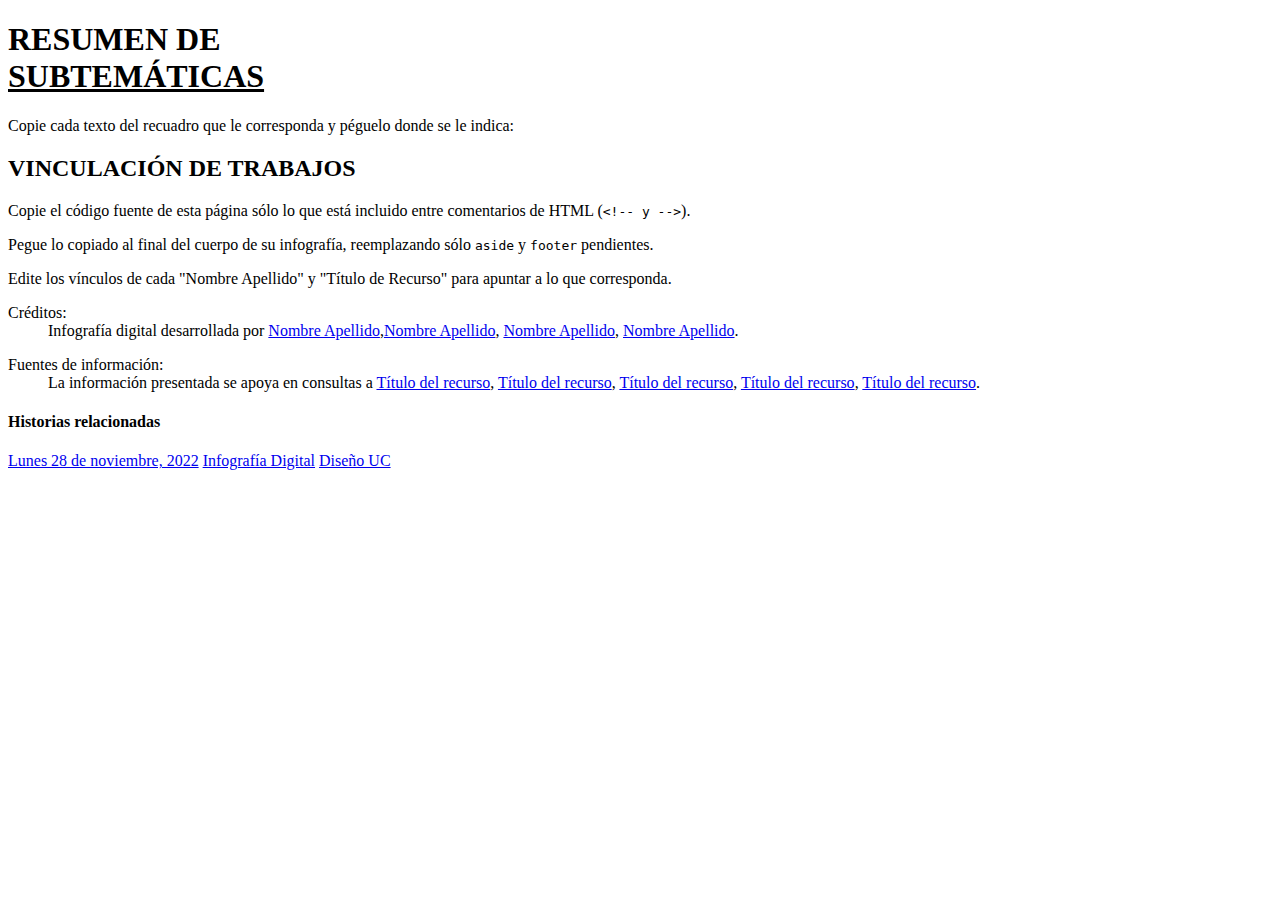
<file: clase-17/resumen.html>
<!DOCTYPE html>
<html lang="es">
    <head>
        <meta charset="utf-8" />
        <meta name="viewport" content="width=device-width, initial-scale=1" />
        <title>RESUMEN DE SUBTEMÁTICAS</title>
        <link href="https://cdn.jsdelivr.net/npm/bootstrap@5.2.3/dist/css/bootstrap.min.css" rel="stylesheet" integrity="sha384-rbsA2VBKQhggwzxH7pPCaAqO46MgnOM80zW1RWuH61DGLwZJEdK2Kadq2F9CUG65" crossorigin="anonymous" />
        <style>
            em {
                font-weight: 700;
                font-style: normal;
                text-decoration: underline;
            }
        </style>
    </head>
    <body class="bg-light text-secondary">
        <section>
            <div class="container">
                <div class="row my-5">
                    <div class="col-11 col-sm-11 col-md-10 mx-auto">
                        <h1 class="text-center display-6 mb-4">
                            RESUMEN DE<br />
                            <em>SUBTEMÁTICAS</em>
                        </h1>
                        <p class="text-center">Copie cada texto del recuadro que le corresponda y péguelo donde se le indica:</p>
                    </div>
                </div>
                <div class="row" id="mas"></div>
            </div>
        </section>

        <section>
            <div class="container">
                <div class="row my-5">
                    <div class="col-11 col-sm-11 col-md-10 mx-auto">
                        <h2 class="text-center mb-4">VINCULACIÓN DE TRABAJOS</h2>
                        <p class="text-center">Copie el código fuente de esta página sólo lo que está incluido entre comentarios de HTML (<code>&lt;!-- y --&gt;</code>).</p>
                        <p class="text-center">Pegue lo copiado al final del cuerpo de su infografía, reemplazando sólo <code>aside</code> y <code>footer</code> pendientes.</p>
                        <p class="text-center">Edite los vínculos de cada "Nombre Apellido" y "Título de Recurso" para apuntar a lo que corresponda.</p>
                    </div>
                </div>
            </div>
        </section>
        
        <!-- * * * * * * * * *

            COPIE DESDE ACÁ

        * * * * * * * * * * -->

        <aside>
            <div class="container">
                <div class="row py-5">
                    <div class="col-sm-11 col-md-10 col-lg-9 col-xl-8 col-xxl-7 mx-auto small">
                        <dl>
                            <dt>Créditos:</dt>
                            <dd>
                                Infografía digital desarrollada por <a href="#" class="link-secondary">Nombre Apellido</a>,<a href="#" class="link-secondary">Nombre Apellido</a>, <a href="#" class="link-secondary">Nombre Apellido</a>,
                                <a href="#" class="link-secondary">Nombre Apellido</a>.
                            </dd>
                        </dl>
                        <dl>
                            <dt>Fuentes de información:</dt>
                            <dd>
                                La información presentada se apoya en consultas a <a href="#" class="link-secondary">Título del recurso</a>, <a href="#" class="link-secondary">Título del recurso</a>,
                                <a href="#" class="link-secondary">Título del recurso</a>, <a href="#" class="link-secondary">Título del recurso</a>, <a href="#" class="link-secondary">Título del recurso</a>.
                            </dd>
                        </dl>
                        <h4 class="border-top pt-4 my-5 fs-5">Historias relacionadas</h4>
                        <ul id="relacionadas" class="list-unstyled fst-italic"></ul>
                    </div>
                </div>
            </div>
        </aside>

        <footer class="bg-black">
            <div class="container">
                <div class="row py-3">
                    <div class="col-sm-11 col-md-10 col-lg-9 col-xl-8 col-xxl-7 mx-auto small">
                        <p class="d-flex justify-content-between small py-2 m-0">
                            <a href="https://github.com/profesorfaco/dno075-2023-1/tree/main/clase-17" class="link-light" target="_blank">Lunes 28 de noviembre, 2022</a>
                            <a href="https://github.com/profesorfaco/dno075-2023-1/#readme" class="link-light" target="_blank">Infografía Digital</a>
                            <a href="https://diseno.uc.cl/" class="link-light" target="_blank">Diseño UC</a>
                        </p>
                    </div>
                </div>
            </div>
        </footer>

        <script>
            async function otras() {
                const consulta = await fetch("https://raw.githubusercontent.com/profesorfaco/dno075-2023-1/main/clase-17/data.json");
                const data = await consulta.json();
                const listado = document.getElementById("relacionadas");
                data.forEach((x, i) => {
                    if (i != 8) {
                        listado.innerHTML += '<li class="position-relative"><dl><dt>' + x.title + ': ' + x.subtitle + '</dt><dd class="small">' + x.short + ' <a href="' + x.url + '" class="fst-normal link-secondary stretched-link">[ver más]</a></dd><dl>';
                    }
                });
            }
            otras().catch((error) => console.error(error));
        </script>

        <!-- * * * * * * * * *

            COPIE HASTA ACÁ

        * * * * * * * * * * -->

        <script>
            async function resumen() {
                const consulta = await fetch("https://raw.githubusercontent.com/profesorfaco/dno075-2023-1/main/clase-17/data.json");
                const data = await consulta.json();
                const alli = document.getElementById("mas");
                data.forEach((a) => {
                    alli.innerHTML +=
                        '<div class="col-md-6"><div class="card shadow text-bg-dark mb-4"><div class="card-body"><h3><em>H1</em>: ' +
                        a.title +
                        '</h3><h4 class="text-white-50"><em>H2</em>: ' +
                        a.subtitle +
                        "</h4><p><em>Párrafo de clase lead</em>: " +
                        a.lead +
                        "</p><p><em>Descripción en metadatos</em>: " +
                        a.short +
                        "</p><p><em>Link</em>: " +
                        a.url +
                        "</p></div></div></div>";
                });
            }
            resumen().catch((error) => console.error(error));
        </script>
    </body>
</html>
</file>
<file: clase-05/style.css>
:root {
    --bs-font-sans-serif: "Roboto", sans-serif;
    --bs-body-font-weight: 300;
}

@media (min-width: 992px) {
    .container {
        max-width: 960px;
    }
}

h1,
h2,
h3,
h4,
h5,
h6 {
    font-weight: 700;
    color: #001443;
}

h1 {
    font-size: calc(1.75rem + 1.75vw);
}
h3 {
    font-size: calc(1.25rem + 1.25vw);
}

a {
    font-weight: 400;
}
</file>
<file: clase-06/style.css>
:root {
    --bs-font-sans-serif: "Roboto", sans-serif;
    --bs-body-color: #262626;
    --bs-body-bg: #fff;
    --bs-primary: #001443;
    --bs-primary-rgb: 0, 20, 67;
    --bs-body-font-weight: 300;
    --bs-link-color: #001443;
    --bs-link-hover-color: #ff8f00;
}

@media (min-width: 768px) {
    .container {
        max-width: 720px;
    }
}

h1 {
    font-family: "Merriweather", serif;
    font-size: calc(1.75rem + 1.75vw);
    font-weight: 700;
    color: #000;
}

h2 {
    font-size: 0.9rem;
    font-weight: 700;
    letter-spacing: 0.025rem;
}

h2 > span {
    font-weight: 300;
}

h3,
h4,
h5,
h6 {
    font-family: "Merriweather", serif;
    font-weight: 700;
}

p.lead {
    font-family: "Merriweather", serif;
    font-weight: 400;
}

a.aviso {
    font-family: "Merriweather", serif;
    font-size: 1rem;
    text-decoration: none;
}

hr {
    width: 5rem;
    margin: 1rem auto 3rem auto;
    border: 1px solid #2f909d;
    opacity: 1;
}

em {
    font-weight: 400;
    font-style: normal;
}
</file>
<file: clase-07/style.css>
:root {
    --bs-font-sans-serif: "Roboto", sans-serif;
    --bs-body-color: #262626;
    --bs-body-bg: #fff;
    --bs-primary: #001443;
    --bs-primary-rgb: 0, 20, 67;
    --bs-body-font-weight: 300;
    --bs-link-color: #001443;
    --bs-link-hover-color: #ff8f00;
}

@media (min-width: 768px) {
    .container {
        max-width: 720px;
    }
}

h1,
h2,
h3,
h4,
h5,
h6 {
    font-weight: 700;
    color: #001443;
}

h1 {
    font-size: calc(2rem + 2vw);
}

a {
    font-weight: 400;
}
</file>
